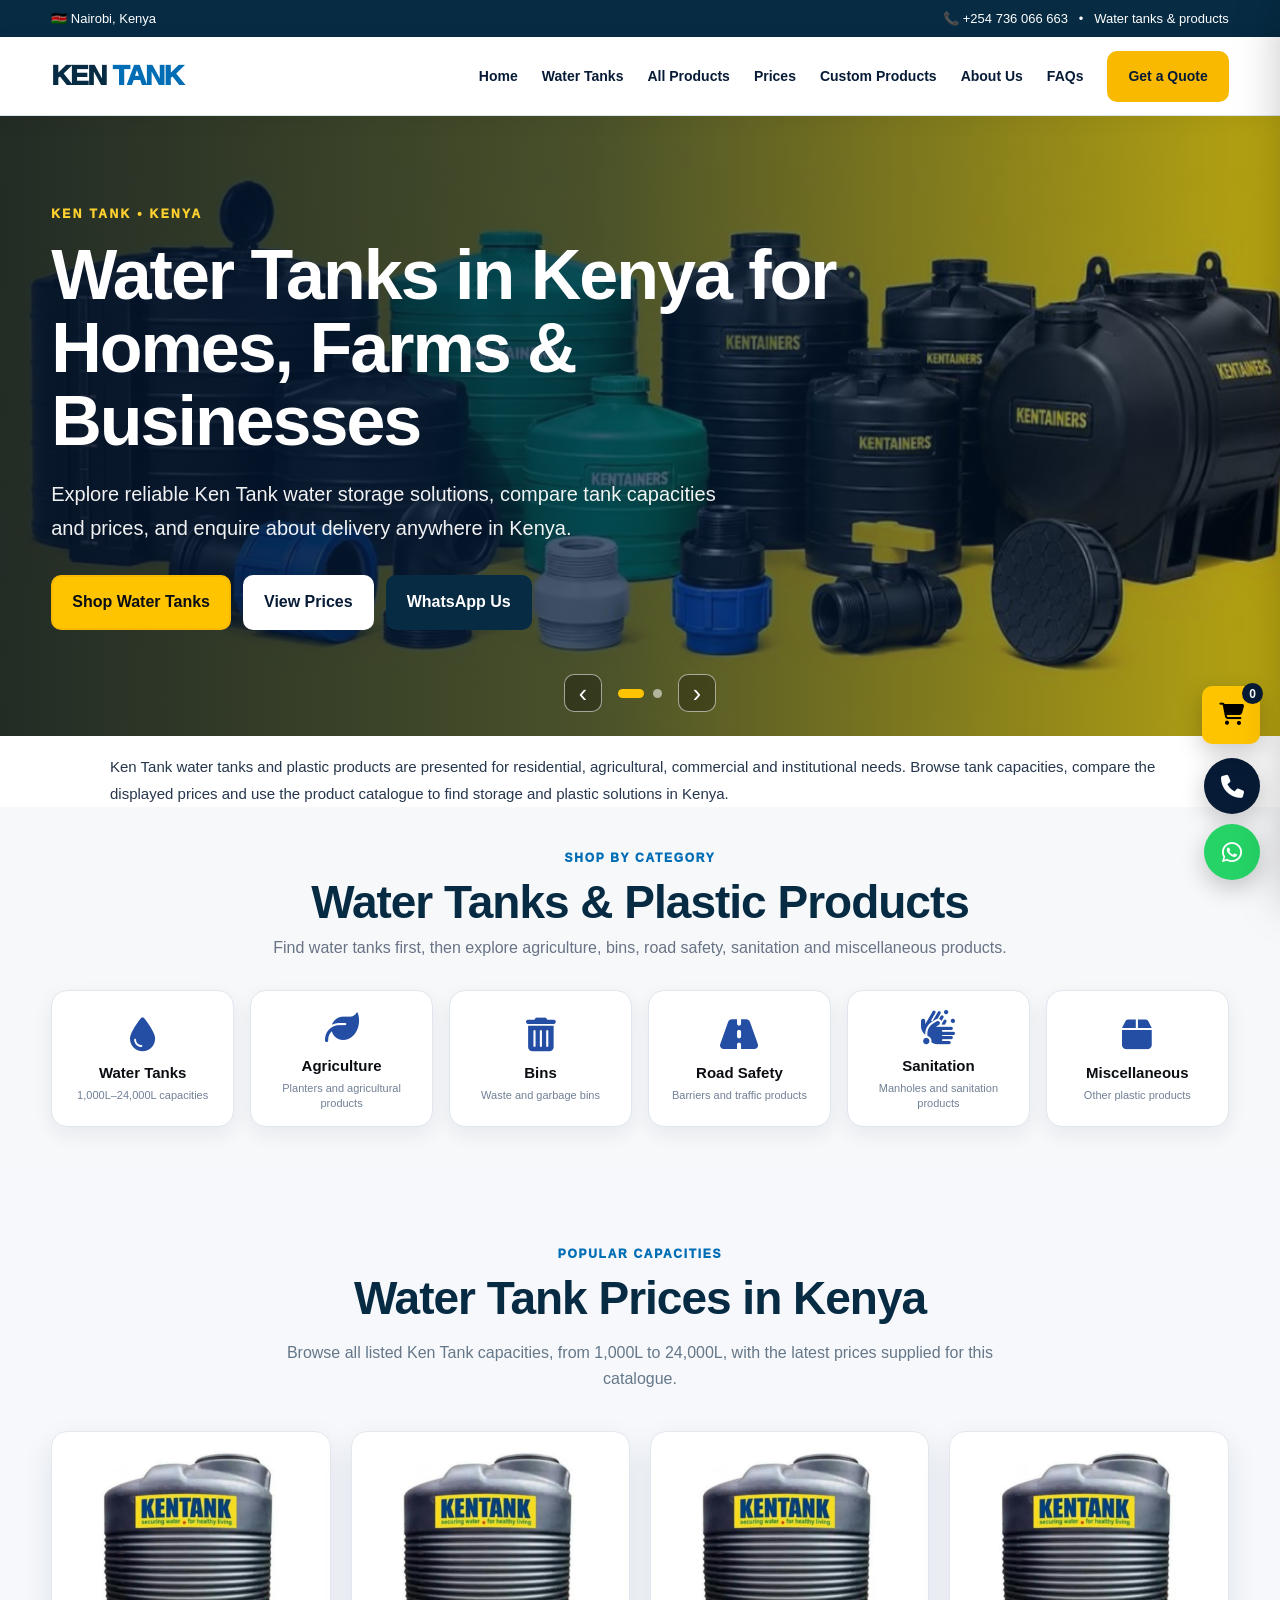
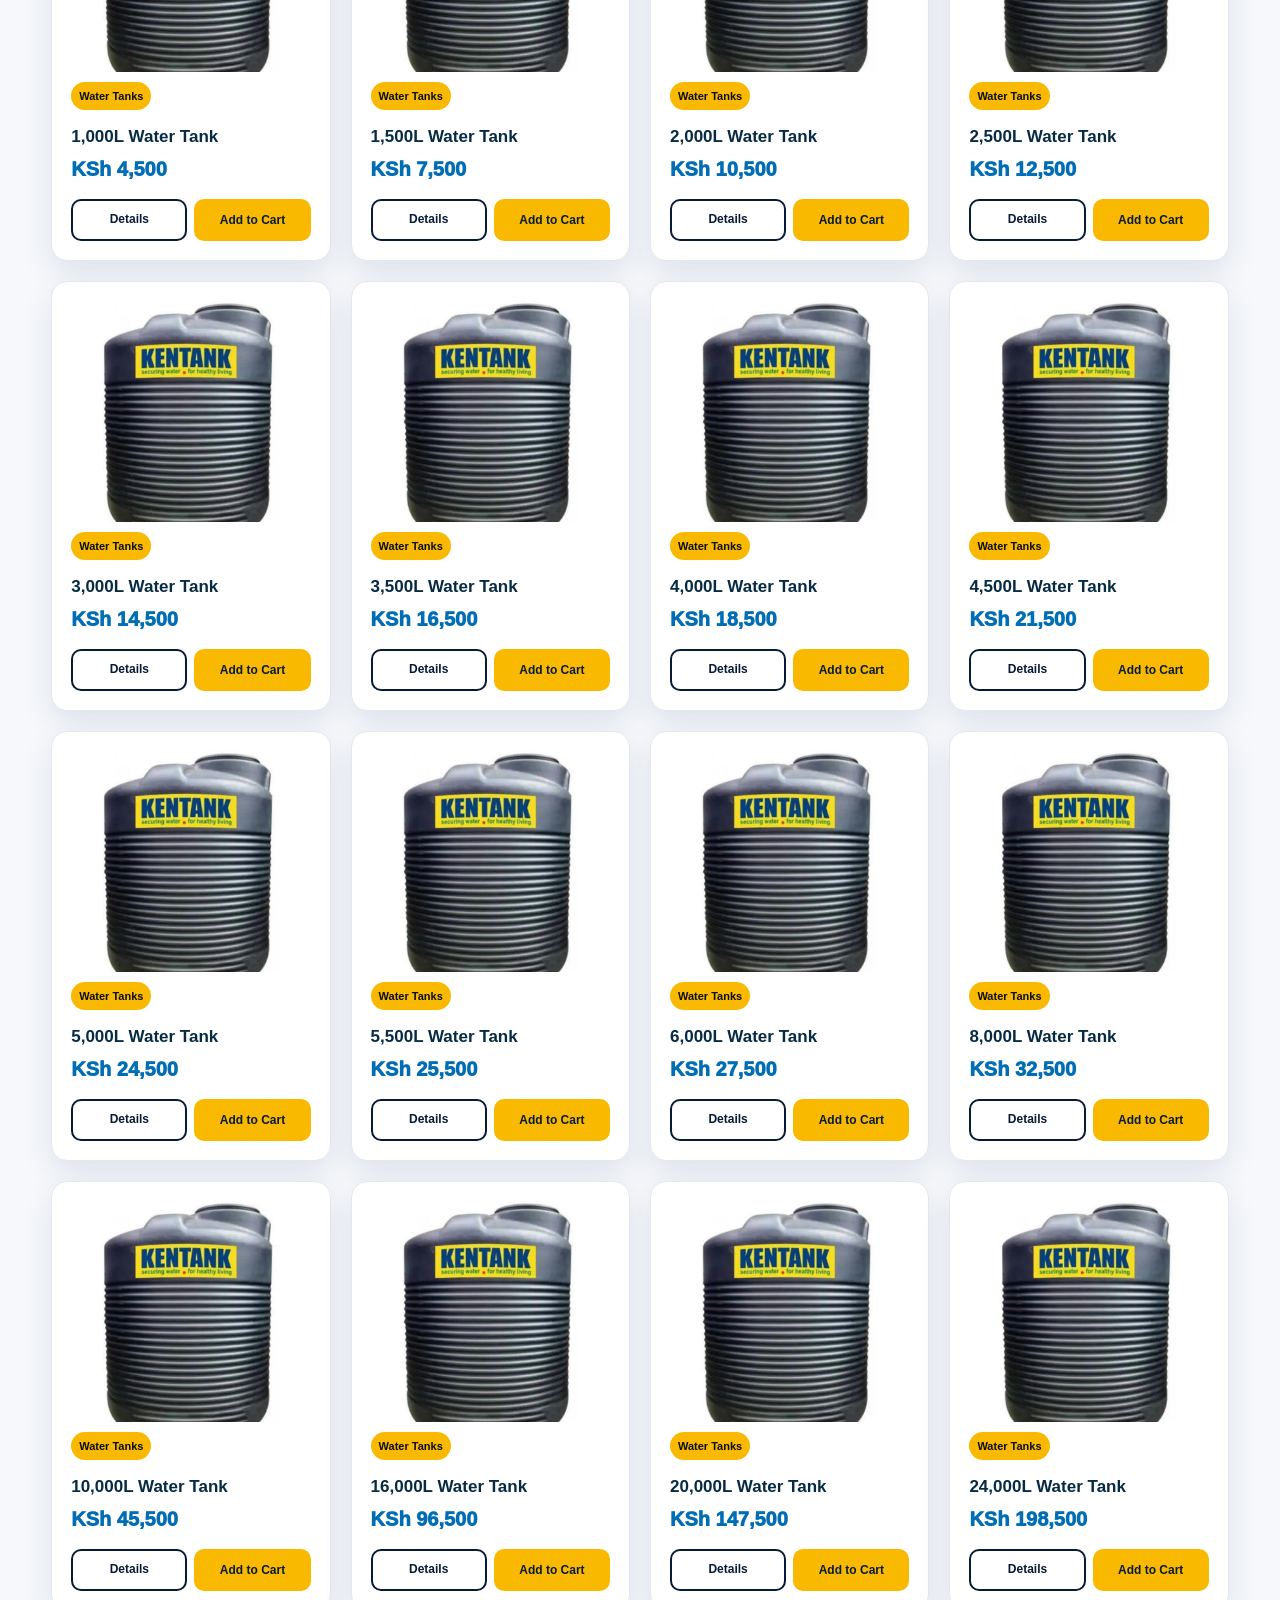
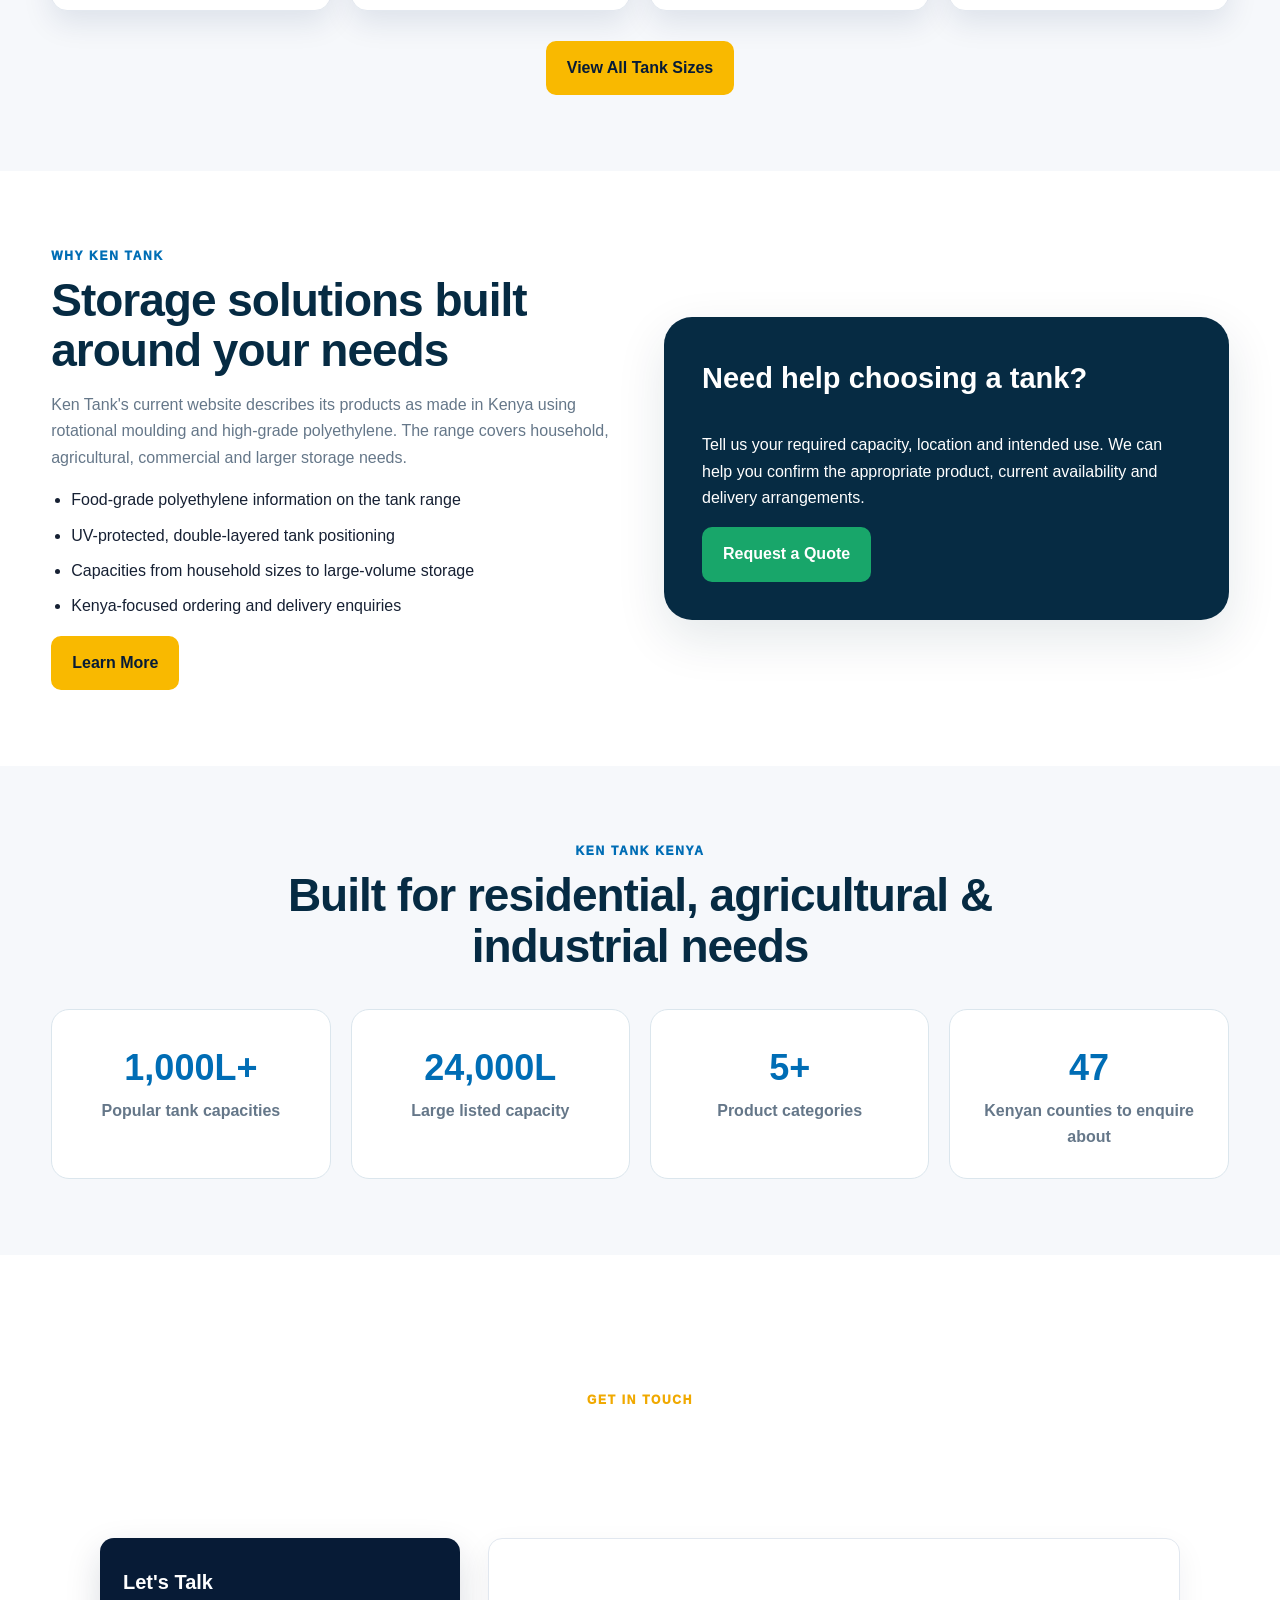
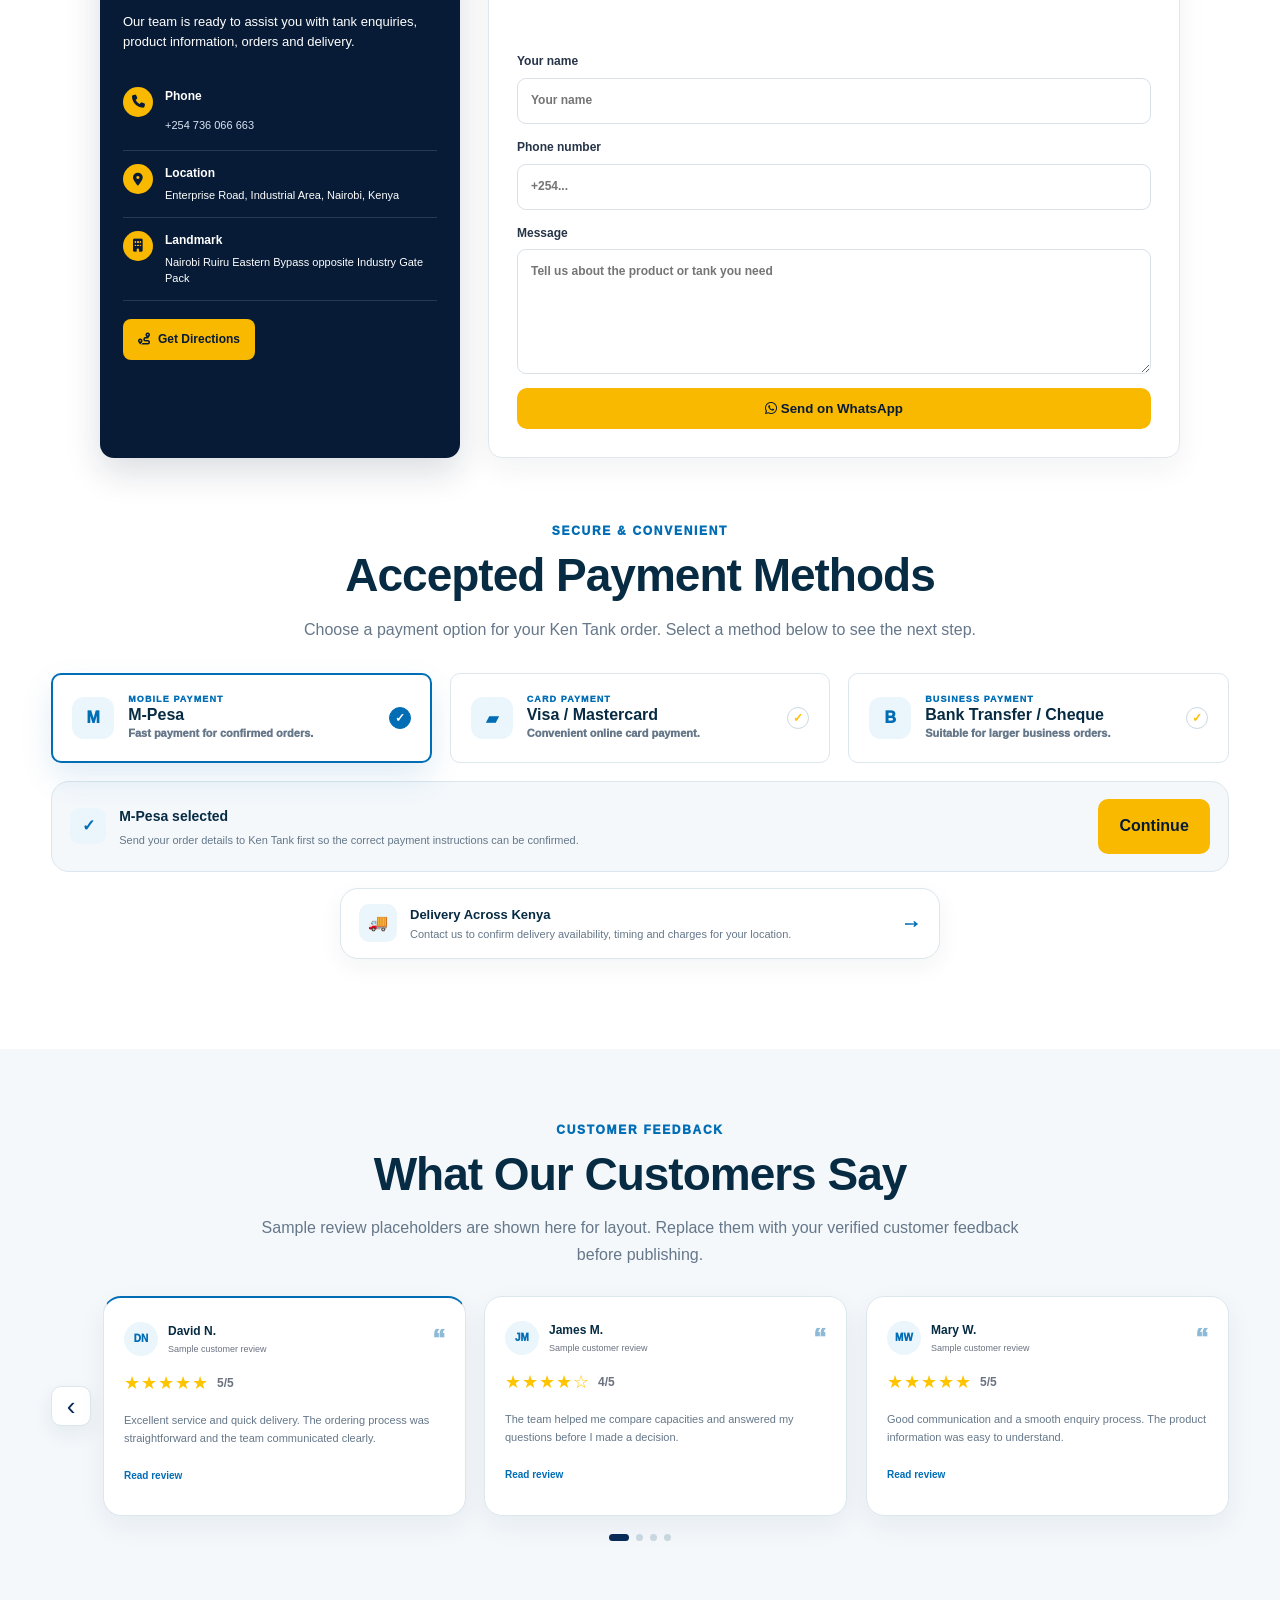
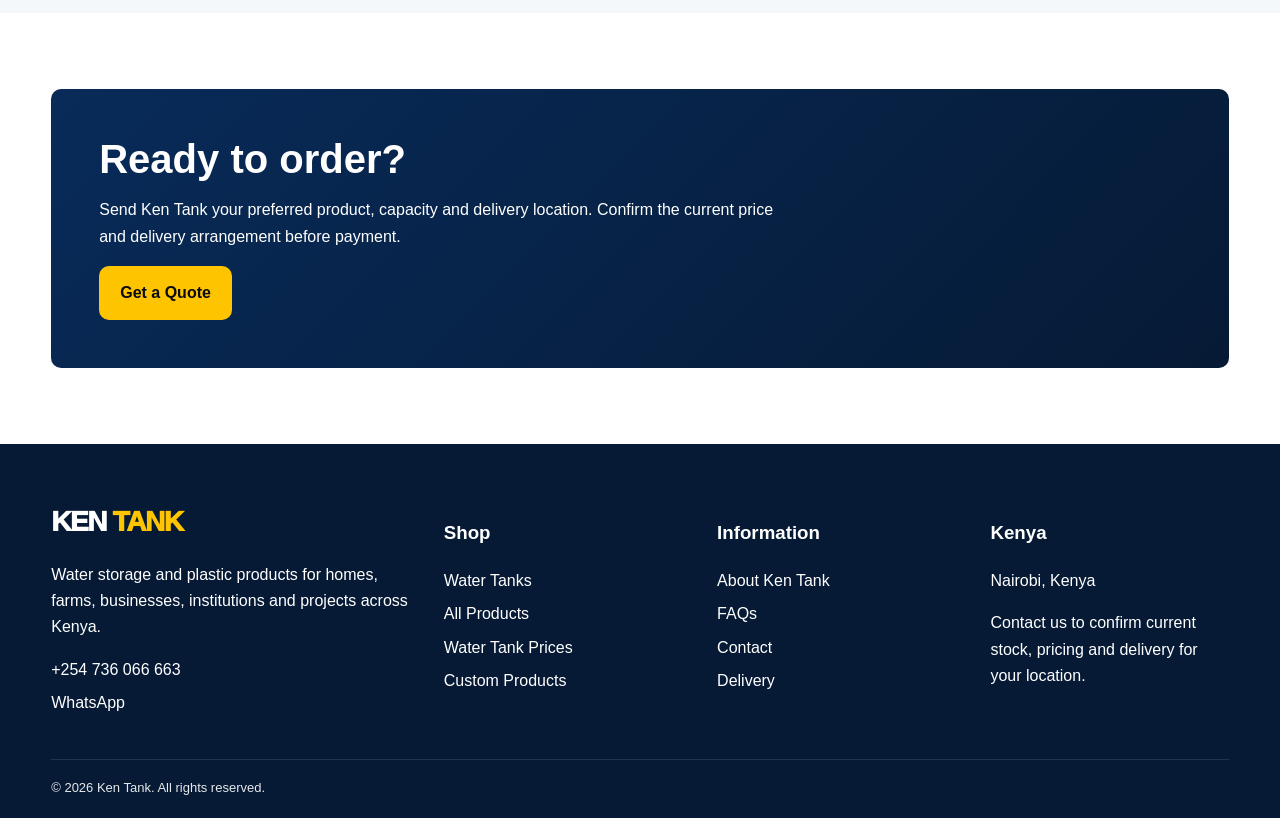
<file: index.html>
<!DOCTYPE html>
<html lang="en-KE"><head><script async src="https://www.googletagmanager.com/gtm.js?id=GTM-NLM4N536"></script>
<script>
  window.dataLayer = window.dataLayer || [];
  function gtag(){dataLayer.push(arguments);}
  gtag('js', new Date());
</script>
</script><link href="https://encrypted-tbn0.gstatic.com/images?q=tbn:ANd9GcQFdVgXdMKjsPIH9-0GgsCh5nNe--PiXD5o9RskSVC5AA&amp;s=10" rel="icon" type="image/jpeg"/>
<meta charset="utf-8"/><meta content="width=device-width,initial-scale=1" name="viewport"/><title>Ken Tank | Water Tanks in Kenya, 1,000L to 24,000L</title><meta content="Explore Ken Tank water tanks in Kenya for homes, farms and businesses. Compare 1,000L to 24,000L capacities, current listed prices and delivery options." name="description"/><meta content="index,follow,max-image-preview:large,max-snippet:-1,max-video-preview:-1" name="robots"/><link href="assets/style.css" rel="stylesheet"/><script defer="" src="assets/script.js"></script><link href="https://cdnjs.cloudflare.com/ajax/libs/font-awesome/6.5.2/css/all.min.css" rel="stylesheet"/>
<meta content="index,follow,max-image-preview:large,max-snippet:-1,max-video-preview:-1" name="googlebot"/><meta content="#082B59" name="theme-color"/><link href="https://kentankkenttainers.com/" rel="canonical"/><meta content="website" property="og:type"/><meta content="Ken Tank" property="og:site_name"/><meta content="Ken Tank | Water Tanks in Kenya, 1,000L to 24,000L" property="og:title"/><meta content="Explore Ken Tank water tanks in Kenya for homes, farms and businesses. Compare 1,000L to 24,000L capacities, current listed prices and delivery options." property="og:description"/><meta content="https://kentankkenttainers.com/" property="og:url"/><meta content="en_KE" property="og:locale"/><meta content="https://kentankkenttainers.com/assets/images/kentank-tank-range.jpg" property="og:image"/><meta content="summary_large_image" name="twitter:card"/><meta content="Ken Tank | Water Tanks in Kenya, 1,000L to 24,000L" name="twitter:title"/><meta content="Explore Ken Tank water tanks in Kenya for homes, farms and businesses. Compare 1,000L to 24,000L capacities, current listed prices and delivery options." name="twitter:description"/><meta content="https://kentankkenttainers.com/assets/images/kentank-tank-range.jpg" name="twitter:image"/><script type="application/ld+json">{"@type":"WebPage","@id":"https://kentankkenttainers.com/#webpage","url":"https://kentankkenttainers.com/","name":"Ken Tank | Water Tanks in Kenya, Prices & Plastic Products","description":"Explore Ken Tank water tanks in Kenya for homes, farms and businesses. Compare 1,000L to 24,000L capacities, current listed prices and delivery options.","inLanguage":"en-KE","breadcrumb":{"@id":"https://kentankkenttainers.com/#breadcrumb"}}</script><script type="application/ld+json">{"@type":"BreadcrumbList","@id":"https://kentankkenttainers.com/#breadcrumb","itemListElement":[{"@type":"ListItem","position":1,"name":"Home","item":"https://kentankkenttainers.com/"}]}</script><script type="application/ld+json">{"@type":"Store","@id":"https://kentankkenttainers.com/#business","name":"Ken Tank","url":"https://kentankkenttainers.com/","description":"Water tanks and plastic products in Kenya for homes, farms, businesses, institutions and projects.","telephone":"+254 736 066 663","priceRange":"KSh","address":{"@type":"PostalAddress","addressLocality":"Nairobi","addressCountry":"KE"},"areaServed":{"@type":"Country","name":"Kenya"},"contactPoint":{"@type":"ContactPoint","telephone":"+254 736 066 663","contactType":"customer service","areaServed":"KE","availableLanguage":["en"]}}</script><script type="application/ld+json">{"@type":"WebSite","@id":"https://kentankkenttainers.com/#website","url":"https://kentankkenttainers.com/","name":"Ken Tank","inLanguage":"en-KE"}</script><meta content="Ken Tank" name="author"/><meta content="strict-origin-when-cross-origin" name="referrer"/><link crossorigin="" href="https://cdnjs.cloudflare.com" rel="preconnect"/>
<script async src="https://www.googletagmanager.com/gtm.js?id=GTM-NLM4N536"></script>
<script>
  window.dataLayer = window.dataLayer || [];
  function gtag(){dataLayer.push(arguments);}
  gtag('js', new Date());
</script>
</script></head><body><div class="top"><div class="container"><span>🇰🇪 Nairobi, Kenya</span><span>📞 +254 736 066 663   •   Water tanks &amp; products</span></div></div>
<nav class="nav"><div class="container navin"><a class="logo" href="index.html">KEN <span>TANK</span></a><div class="links"><a href="index.html">Home</a><a href="water-tanks.html">Water Tanks</a><a href="products.html">All Products</a><a href="prices.html">Prices</a><a href="custom-products.html">Custom Products</a><a href="about.html">About Us</a><a href="faq.html">FAQs</a><a class="btn primary" href="contact.html">Get a Quote</a></div><button aria-label="Open menu" class="menu">☰</button></div></nav>
<section class="kt-hero-carousel" aria-label="Ken Tank water storage solutions" data-carousel>
  <div class="kt-hero-slide is-active" data-slide="0" role="group" aria-roledescription="slide" aria-label="1 of 2"><img class="kt-hero-bg" src="assets/images/kentank-tank-range.jpg" alt="Ken Tank range of plastic water storage tanks and fittings" fetchpriority="high">
    <div class="kt-hero-shade"></div>
    <div class="container kt-hero-content">
      <div class="eyebrow">Ken Tank • Kenya</div>
      <h1>Water Tanks in Kenya for Homes, Farms &amp; Businesses</h1>
      <p>Explore reliable Ken Tank water storage solutions, compare tank capacities and prices, and enquire about delivery anywhere in Kenya.</p>
      <div class="actions"><a class="btn primary" href="water-tanks.html">Shop Water Tanks</a><a class="btn outline" href="prices.html">View Prices</a><a class="btn dark" href="https://wa.me/254736066663?text=Hello%20Ken%20Tank%2C%20I%20need%20a%20water%20tank%20quote." target="_blank" rel="noopener">WhatsApp Us</a></div>
    </div>
  </div>
  <div class="kt-hero-slide" data-slide="1" role="group" aria-roledescription="slide" aria-label="2 of 2" aria-hidden="true"><img class="kt-hero-bg" src="assets/images/kentank-family-water-tank.jpg" alt="Family celebrating reliable water storage with a Ken Tank water tank" loading="eager">
    <div class="kt-hero-shade kt-hero-shade-family"></div>
    <div class="container kt-hero-content">
      <div class="eyebrow">Store water. Secure tomorrow.</div>
      <h2>Dependable Water Storage for Every Kenyan Home</h2>
      <p>Make everyday water storage easier with practical tank sizes for family homes, farms, businesses and institutions. Find the capacity that fits your needs and talk to our team about your order.</p>
      <div class="actions"><a class="btn primary" href="water-tanks.html">Find Your Tank</a><a class="btn outline" href="prices.html">Compare Tank Prices</a><a class="btn dark" href="https://wa.me/254736066663?text=Hello%20Ken%20Tank%2C%20please%20help%20me%20choose%20a%20water%20tank." target="_blank" rel="noopener">Talk to Our Team</a></div>
    </div>
  </div>
  <div class="kt-hero-controls" aria-label="Hero slides">
    <button type="button" class="kt-hero-arrow kt-hero-prev" aria-label="Previous slide">‹</button>
    <div class="kt-hero-dots"><button type="button" class="is-active" aria-label="Show first slide" aria-current="true"></button><button type="button" aria-label="Show second slide"></button></div>
    <button type="button" class="kt-hero-arrow kt-hero-next" aria-label="Next slide">›</button>
  </div>
</section>
<p class="seo-intro">Ken Tank water tanks and plastic products are presented for residential, agricultural, commercial and institutional needs. Browse tank capacities, compare the displayed prices and use the product catalogue to find storage and plastic solutions in Kenya.</p>
<section class="section kt-category-section">
<div class="container">
<div class="head">
<div class="kicker">Shop by category</div>
<h2>Water Tanks &amp; Plastic Products</h2>
<p>Find water tanks first, then explore agriculture, bins, road safety, sanitation and miscellaneous products.</p>
</div>
<div class="kt-category-grid">
<a class="kt-category-card" href="water-tanks.html">
<span class="kt-category-icon"><i class="fa-solid fa-droplet"></i></span>
<strong>Water Tanks</strong><small>1,000L–24,000L capacities</small>
</a>
<a class="kt-category-card" href="products.html#Agriculture">
<span class="kt-category-icon"><i class="fa-solid fa-leaf"></i></span>
<strong>Agriculture</strong><small>Planters and agricultural products</small>
</a>
<a class="kt-category-card" href="products.html#Bins">
<span class="kt-category-icon"><i class="fa-solid fa-trash-can"></i></span>
<strong>Bins</strong><small>Waste and garbage bins</small>
</a>
<a class="kt-category-card" href="products.html#Road-Safety">
<span class="kt-category-icon"><i class="fa-solid fa-road"></i></span>
<strong>Road Safety</strong><small>Barriers and traffic products</small>
</a>
<a class="kt-category-card" href="products.html#Sanitation">
<span class="kt-category-icon"><i class="fa-solid fa-hands-bubbles"></i></span>
<strong>Sanitation</strong><small>Manholes and sanitation products</small>
</a>
<a class="kt-category-card" href="products.html#Miscellaneous">
<span class="kt-category-icon"><i class="fa-solid fa-box"></i></span>
<strong>Miscellaneous</strong><small>Other plastic products</small>
</a>
</div>
</div>
</section>
<section class="section alt"><div class="container"><div class="head"><div class="kicker">Popular capacities</div><h2>Water Tank Prices in Kenya</h2><p>Browse all listed Ken Tank capacities, from 1,000L to 24,000L, with the latest prices supplied for this catalogue.</p></div><div class="grid products"><article class="card"><div class="pic"><img alt="KenTank 1,000 litre black water storage tank" decoding="async" loading="lazy" src="assets/images/kentank-water-tank.jpg"/></div><span class="tag">Water Tanks</span><h3>1,000L Water Tank</h3><div class="price">KSh 4,500</div><div class="actions"><a class="btn outline" href="contact.html">Details</a><button class="btn primary" data-wa="1,000L Water Tank — KSh 4,500">Order</button></div></article><article class="card"><div class="pic"><img alt="KenTank 1,500 litre black water storage tank" decoding="async" loading="lazy" src="assets/images/kentank-water-tank.jpg"/></div><span class="tag">Water Tanks</span><h3>1,500L Water Tank</h3><div class="price">KSh 7,500</div><div class="actions"><a class="btn outline" href="contact.html">Details</a><button class="btn primary" data-wa="1,500L Water Tank — KSh 7,500">Order</button></div></article><article class="card"><div class="pic"><img alt="KenTank 2,000 litre black water storage tank" decoding="async" loading="lazy" src="assets/images/kentank-water-tank.jpg"/></div><span class="tag">Water Tanks</span><h3>2,000L Water Tank</h3><div class="price">KSh 10,500</div><div class="actions"><a class="btn outline" href="contact.html">Details</a><button class="btn primary" data-wa="2,000L Water Tank — KSh 10,500">Order</button></div></article><article class="card"><div class="pic"><img alt="KenTank 2,500 litre black water storage tank" decoding="async" loading="lazy" src="assets/images/kentank-water-tank.jpg"/></div><span class="tag">Water Tanks</span><h3>2,500L Water Tank</h3><div class="price">KSh 12,500</div><div class="actions"><a class="btn outline" href="contact.html">Details</a><button class="btn primary" data-wa="2,500L Water Tank — KSh 12,500">Order</button></div></article><article class="card"><div class="pic"><img alt="KenTank 3,000 litre black water storage tank" decoding="async" loading="lazy" src="assets/images/kentank-water-tank.jpg"/></div><span class="tag">Water Tanks</span><h3>3,000L Water Tank</h3><div class="price">KSh 14,500</div><div class="actions"><a class="btn outline" href="contact.html">Details</a><button class="btn primary" data-wa="3,000L Water Tank — KSh 14,500">Order</button></div></article><article class="card"><div class="pic"><img alt="KenTank 3,500 litre black water storage tank" decoding="async" loading="lazy" src="assets/images/kentank-water-tank.jpg"/></div><span class="tag">Water Tanks</span><h3>3,500L Water Tank</h3><div class="price">KSh 16,500</div><div class="actions"><a class="btn outline" href="contact.html">Details</a><button class="btn primary" data-wa="3,500L Water Tank — KSh 16,500">Order</button></div></article><article class="card"><div class="pic"><img alt="KenTank 4,000 litre black water storage tank" decoding="async" loading="lazy" src="assets/images/kentank-water-tank.jpg"/></div><span class="tag">Water Tanks</span><h3>4,000L Water Tank</h3><div class="price">KSh 18,500</div><div class="actions"><a class="btn outline" href="contact.html">Details</a><button class="btn primary" data-wa="4,000L Water Tank — KSh 18,500">Order</button></div></article><article class="card"><div class="pic"><img alt="KenTank 4,500 litre black water storage tank" decoding="async" loading="lazy" src="assets/images/kentank-water-tank.jpg"/></div><span class="tag">Water Tanks</span><h3>4,500L Water Tank</h3><div class="price">KSh 21,500</div><div class="actions"><a class="btn outline" href="contact.html">Details</a><button class="btn primary" data-wa="4,500L Water Tank — KSh 21,500">Order</button></div></article><article class="card"><div class="pic"><img alt="KenTank 5,000 litre black water storage tank" decoding="async" loading="lazy" src="assets/images/kentank-water-tank.jpg"/></div><span class="tag">Water Tanks</span><h3>5,000L Water Tank</h3><div class="price">KSh 24,500</div><div class="actions"><a class="btn outline" href="contact.html">Details</a><button class="btn primary" data-wa="5,000L Water Tank — KSh 24,500">Order</button></div></article><article class="card"><div class="pic"><img alt="KenTank 5,500 litre black water storage tank" decoding="async" loading="lazy" src="assets/images/kentank-water-tank.jpg"/></div><span class="tag">Water Tanks</span><h3>5,500L Water Tank</h3><div class="price">KSh 25,500</div><div class="actions"><a class="btn outline" href="contact.html">Details</a><button class="btn primary" data-wa="5,500L Water Tank — KSh 25,500">Order</button></div></article><article class="card"><div class="pic"><img alt="KenTank 6,000 litre black water storage tank" decoding="async" loading="lazy" src="assets/images/kentank-water-tank.jpg"/></div><span class="tag">Water Tanks</span><h3>6,000L Water Tank</h3><div class="price">KSh 27,500</div><div class="actions"><a class="btn outline" href="contact.html">Details</a><button class="btn primary" data-wa="6,000L Water Tank — KSh 27,500">Order</button></div></article><article class="card"><div class="pic"><img alt="KenTank 8,000 litre black water storage tank" decoding="async" loading="lazy" src="assets/images/kentank-water-tank.jpg"/></div><span class="tag">Water Tanks</span><h3>8,000L Water Tank</h3><div class="price">KSh 32,500</div><div class="actions"><a class="btn outline" href="contact.html">Details</a><button class="btn primary" data-wa="8,000L Water Tank — KSh 32,500">Order</button></div></article><article class="card"><div class="pic"><img alt="KenTank 10,000 litre black water storage tank" decoding="async" loading="lazy" src="assets/images/kentank-water-tank.jpg"/></div><span class="tag">Water Tanks</span><h3>10,000L Water Tank</h3><div class="price">KSh 45,500</div><div class="actions"><a class="btn outline" href="contact.html">Details</a><button class="btn primary" data-wa="10,000L Water Tank — KSh 45,500">Order</button></div></article><article class="card"><div class="pic"><img alt="KenTank 16,000 litre black water storage tank" decoding="async" loading="lazy" src="assets/images/kentank-water-tank.jpg"/></div><span class="tag">Water Tanks</span><h3>16,000L Water Tank</h3><div class="price">KSh 96,500</div><div class="actions"><a class="btn outline" href="contact.html">Details</a><button class="btn primary" data-wa="16,000L Water Tank — KSh 96,500">Order</button></div></article><article class="card"><div class="pic"><img alt="KenTank 20,000 litre black water storage tank" decoding="async" loading="lazy" src="assets/images/kentank-water-tank.jpg"/></div><span class="tag">Water Tanks</span><h3>20,000L Water Tank</h3><div class="price">KSh 147,500</div><div class="actions"><a class="btn outline" href="contact.html">Details</a><button class="btn primary" data-wa="20,000L Water Tank — KSh 147,500">Order</button></div></article><article class="card"><div class="pic"><img alt="KenTank 24,000 litre black water storage tank" decoding="async" loading="lazy" src="assets/images/kentank-water-tank.jpg"/></div><span class="tag">Water Tanks</span><h3>24,000L Water Tank</h3><div class="price">KSh 198,500</div><div class="actions"><a class="btn outline" href="contact.html">Details</a><button class="btn primary" data-wa="24,000L Water Tank — KSh 198,500">Order</button></div></article></div><div style="text-align:center;margin-top:30px"><a class="btn primary" href="water-tanks.html">View All Tank Sizes</a></div></div></section>
<section class="section"><div class="container"><div class="two"><div class="content"><div class="kicker">Why Ken Tank</div><h2>Storage solutions built around your needs</h2><p>Ken Tank's current website describes its products as made in Kenya using rotational moulding and high-grade polyethylene. The range covers household, agricultural, commercial and larger storage needs.</p><ul><li>Food-grade polyethylene information on the tank range</li><li>UV-protected, double-layered tank positioning</li><li>Capacities from household sizes to large-volume storage</li><li>Kenya-focused ordering and delivery enquiries</li></ul><a class="btn primary" href="about.html">Learn More</a></div><div class="info"><h3>Need help choosing a tank?</h3><p>Tell us your required capacity, location and intended use. We can help you confirm the appropriate product, current availability and delivery arrangements.</p><a class="btn green" href="contact.html">Request a Quote</a></div></div></div></section>
<section class="section alt"><div class="container"><div class="head"><div class="kicker">Ken Tank Kenya</div><h2>Built for residential, agricultural &amp; industrial needs</h2></div><div class="grid stats"><div class="stat"><strong>1,000L+</strong><span>Popular tank capacities</span></div><div class="stat"><strong>24,000L</strong><span>Large listed capacity</span></div><div class="stat"><strong>5+</strong><span>Product categories</span></div><div class="stat"><strong>47</strong><span>Kenyan counties to enquire about</span></div></div></div></section>
<section class="section payment-section" id="payments">
<div class="container">
<div class="head payment-title">
<div class="kicker">Secure &amp; convenient</div>
<h2>Accepted Payment Methods</h2>
<p>Choose a payment option for your Ken Tank order. Select a method below to see the next step.</p>
</div>
<div class="payment-grid" role="list">
<button class="payment-card is-selected" data-payment="M-Pesa" role="listitem" type="button">
<span class="pay-icon">M</span><span class="payment-copy"><small>Mobile payment</small><strong>M-Pesa</strong><em>Fast payment for confirmed orders.</em></span><span class="payment-check">✓</span>
</button>
<button class="payment-card" data-payment="Visa / Mastercard" role="listitem" type="button">
<span class="pay-icon">▰</span><span class="payment-copy"><small>Card payment</small><strong>Visa / Mastercard</strong><em>Convenient online card payment.</em></span><span class="payment-check">✓</span>
</button>
<button class="payment-card" data-payment="Bank Transfer / Cheque" role="listitem" type="button">
<span class="pay-icon">B</span><span class="payment-copy"><small>Business payment</small><strong>Bank Transfer / Cheque</strong><em>Suitable for larger business orders.</em></span><span class="payment-check">✓</span>
</button>
</div>
<div aria-live="polite" class="payment-detail">
<div class="detail-icon">✓</div>
<div><strong id="payment-selected">M-Pesa selected</strong><p id="payment-message">Send your order details to Ken Tank first so the correct payment instructions can be confirmed.</p></div>
<a class="btn primary" href="https://wa.me/254736066663?text=Hello%20Ken%20Tank%2C%20I%20want%20to%20place%20an%20order%20and%20pay%20via%20M-Pesa." id="payment-continue" target="_blank">Continue</a>
</div>
<a class="delivery-box" href="contact.html">
<span class="delivery-icon">🚚</span><span><strong>Delivery Across Kenya</strong><small>Contact us to confirm delivery availability, timing and charges for your location.</small></span><span class="delivery-arrow">→</span>
</a>
</div>
</section>
<section class="section testimonials-section" id="testimonials">
<div class="container">
<div class="head"><div class="kicker">Customer feedback</div><h2>What Our Customers Say</h2><p>Sample review placeholders are shown here for layout. Replace them with your verified customer feedback before publishing.</p></div>
<div class="testimonial-shell">
<button aria-label="Previous testimonial" class="review-nav prev" type="button">‹</button>
<div class="testimonials-grid" id="testimonial-track">
<article class="testimonial featured-test"><div class="customer"><div class="avatar">DN</div><div><strong>David N.</strong><small>Sample customer review</small></div><span class="quote">“</span></div><div aria-label="5 out of 5 stars" class="stars">★★★★★<span class="rating-label">5/5</span></div><p>Excellent service and quick delivery. The ordering process was straightforward and the team communicated clearly.</p><button class="review-more" type="button">Read review</button></article>
<article class="testimonial"><div class="customer"><div class="avatar">JM</div><div><strong>James M.</strong><small>Sample customer review</small></div><span class="quote">“</span></div><div aria-label="4 out of 5 stars" class="stars">★★★★☆<span class="rating-label">4/5</span></div><p>The team helped me compare capacities and answered my questions before I made a decision.</p><button class="review-more" type="button">Read review</button></article>
<article class="testimonial"><div class="customer"><div class="avatar">MW</div><div><strong>Mary W.</strong><small>Sample customer review</small></div><span class="quote">“</span></div><div aria-label="5 out of 5 stars" class="stars">★★★★★<span class="rating-label">5/5</span></div><p>Good communication and a smooth enquiry process. The product information was easy to understand.</p><button class="review-more" type="button">Read review</button></article>
<article class="testimonial"><div class="customer"><div class="avatar">PO</div><div><strong>Peter O.</strong><small>Sample customer review</small></div><span class="quote">“</span></div><div aria-label="4 out of 5 stars" class="stars">★★★★☆<span class="rating-label">4/5</span></div><p>I received useful guidance on choosing a tank for our home and the team was responsive to my questions.</p><button class="review-more" type="button">Read review</button></article>
<article class="testimonial"><div class="customer"><div class="avatar">AW</div><div><strong>Ann W.</strong><small>Sample customer review</small></div><span class="quote">“</span></div><div aria-label="5 out of 5 stars" class="stars">★★★★★<span class="rating-label">5/5</span></div><p>The enquiry was handled promptly and the available options were explained clearly.</p><button class="review-more" type="button">Read review</button></article>
<article class="testimonial"><div class="customer"><div class="avatar">RK</div><div><strong>Robert K.</strong><small>Sample customer review</small></div><span class="quote">“</span></div><div aria-label="3 out of 5 stars" class="stars">★★★☆☆<span class="rating-label">3/5</span></div><p>The ordering process was simple and the team provided the information I needed.</p><button class="review-more" type="button">Read review</button></article>
<article class="testimonial"><div class="customer"><div class="avatar">JM</div><div><strong>Jane M.</strong><small>Sample customer review</small></div><span class="quote">“</span></div><div aria-label="5 out of 5 stars" class="stars">★★★★★<span class="rating-label">5/5</span></div><p>Clear product information and friendly communication from the team. I appreciated the quick response.</p><button class="review-more" type="button">Read review</button></article>
<article class="testimonial"><div class="customer"><div class="avatar">SO</div><div><strong>Samuel O.</strong><small>Sample customer review</small></div><span class="quote">“</span></div><div aria-label="4 out of 5 stars" class="stars">★★★★☆<span class="rating-label">4/5</span></div><p>I needed a larger capacity for a project and the team helped me understand the available options.</p><button class="review-more" type="button">Read review</button></article>
<article class="testimonial"><div class="customer"><div class="avatar">GK</div><div><strong>Grace K.</strong><small>Sample customer review</small></div><span class="quote">“</span></div><div aria-label="5 out of 5 stars" class="stars">★★★★★<span class="rating-label">5/5</span></div><p>Professional communication and a clean ordering experience. I would contact the team again for future requirements.</p><button class="review-more" type="button">Read review</button></article>
<article class="testimonial"><div class="customer"><div class="avatar">MO</div><div><strong>Michael O.</strong><small>Sample customer review</small></div><span class="quote">“</span></div><div aria-label="4 out of 5 stars" class="stars">★★★★☆<span class="rating-label">4/5</span></div><p>The team was helpful when I asked about capacity and delivery arrangements.</p><button class="review-more" type="button">Read review</button></article>
<article class="testimonial"><div class="customer"><div class="avatar">LW</div><div><strong>Lucy W.</strong><small>Sample customer review</small></div><span class="quote">“</span></div><div aria-label="5 out of 5 stars" class="stars">★★★★★<span class="rating-label">5/5</span></div><p>Good customer service and clear information about the products I was interested in.</p><button class="review-more" type="button">Read review</button></article>
<article class="testimonial"><div class="customer"><div class="avatar">EO</div><div><strong>Eric O.</strong><small>Sample customer review</small></div><span class="quote">“</span></div><div aria-label="3 out of 5 stars" class="stars">★★★☆☆<span class="rating-label">3/5</span></div><p>The enquiry process was easy and I got answers to the questions I had about the products.</p><button class="review-more" type="button">Read review</button></article>
</div> </div>
<div aria-label="Testimonial navigation" class="review-dots"></div>
</div>
</section>
<section class="section"><div class="container"><div class="cta"><h2>Ready to order?</h2><p>Send Ken Tank your preferred product, capacity and delivery location. Confirm the current price and delivery arrangement before payment.</p><a class="btn primary" href="contact.html" style="background:#fff;color:#006db5">Get a Quote</a></div></div></section>
<footer class="footer"><div class="container footer-grid"><div><div class="logo" style="color:#fff">KEN <span>TANK</span></div><p>Water storage and plastic products for homes, farms, businesses, institutions and projects across Kenya.</p><a href="tel:+254736066663">+254 736 066 663</a><a href="https://wa.me/254736066663">WhatsApp</a></div><div><h3>Shop</h3><a href="water-tanks.html">Water Tanks</a><a href="products.html">All Products</a><a href="prices.html">Water Tank Prices</a><a href="custom-products.html">Custom Products</a></div><div><h3>Information</h3><a href="about.html">About Ken Tank</a><a href="faq.html">FAQs</a><a href="contact.html">Contact</a><a href="contact.html">Delivery</a></div><div><h3>Kenya</h3><p>Nairobi, Kenya</p><p>Contact us to confirm current stock, pricing and delivery for your location.</p></div></div><div class="container copy">© <span class="year"></span> Ken Tank. All rights reserved.</div></footer>
<script>
(function(){
  "use strict";
  const CART_KEY="kentank_cart_v6";
  const WA="254736066663";
  const mapsUrl="https://maps.app.goo.gl/xAWn5jGptsuRtfL76?g_st=ac";
function getCart(){try{return JSON.parse(localStorage.getItem(CART_KEY)||"[]")}catch(e){return[]}}
  function save(c){localStorage.setItem(CART_KEY,JSON.stringify(c));renderCart()}
  function money(v){
    const n=parseFloat(String(v||"").replace(/[^0-9.]/g,""));
    return isNaN(n) ? "" : "KSh "+n.toLocaleString("en-KE");
  }
  function productFrom(el){
    const card=el.closest(".product-card,.product,.product-item,.card,[data-product]");
    if(!card)return null;
    const name=(card.querySelector("h2,h3,h4,.product-title,.title,.name")||{}).textContent?.trim()||"Product";
    const priceEl=card.querySelector(".price,[class*='price']");
    const price=priceEl?.textContent?.trim()||"Price on request";
    const img=card.querySelector("img")?.getAttribute("src")||"";
    const desc=(card.querySelector("p,.description,.product-description")||{}).textContent?.trim()||"";
    return {id:(name+"|"+price).toLowerCase(),name,price,img,desc,qty:1};
  }
  function addProduct(p){
    const c=getCart(), old=c.find(x=>x.id===p.id);
    if(old) old.qty++;
    else c.push(p);
    save(c); showAdded(p);
  }
  function showAdded(p){
    const old=document.querySelector('.kt-add-confirm');
    if(old) old.remove();
    const cards=[...document.querySelectorAll('.product-card,.product,.product-item,.card,[data-product]')];
    const card=cards.find(c=>(c.textContent||'').includes(p.name));
    if(card){
      const note=document.createElement('div'); note.className='kt-add-confirm';
      note.textContent='✓ Added to cart'; card.appendChild(note);
      setTimeout(()=>note.remove(),2200);
    }
  }

  function renderCart(){
    const c=getCart(), count=c.reduce((s,x)=>s+x.qty,0);
    document.querySelectorAll("#kt-cart-count").forEach(el=>el.textContent=count);
    const totalCount=document.getElementById("kt-cart-total-count"); if(totalCount)totalCount.textContent=count;
    const box=document.getElementById("kt-cart-items"); if(!box)return;
    if(!c.length){box.innerHTML='<div class="kt-cart-empty">Your cart is empty.<br>Select products to continue.</div>';return}
    box.innerHTML=c.map((x,i)=>`
      <div class="kt-cart-item">
        <div>${x.img?`<img src="${x.img}" alt="">`:`<div class="kt-cart-placeholder"></div>`}</div>
        <div><strong>${esc(x.name)}</strong><small>${esc(x.price)}</small>
          <div class="kt-qty"><button onclick="KT.qty(${i},-1)">−</button><b>${x.qty}</b><button onclick="KT.qty(${i},1)">+</button>
          <button class="kt-remove" onclick="KT.remove(${i})">Remove</button></div>
        </div>
        <b>${x.qty>1?x.qty+"×":""}</b>
      </div>`).join("");
  }
  function esc(s){return String(s||"").replace(/[&<>"']/g,m=>({"&":"&amp;","<":"&lt;",">":"&gt;",'"':"&quot;","'":"&#39;"}[m]))}
  function openCart(){document.getElementById("kt-cart")?.classList.add("open");document.getElementById("kt-cart-overlay")?.classList.add("open");renderCart()}
  function closeCart(){document.getElementById("kt-cart")?.classList.remove("open");document.getElementById("kt-cart-overlay")?.classList.remove("open")}
  function details(p){
    const ov=document.getElementById("kt-details-overlay"), box=document.getElementById("kt-details-content");
    if(!ov||!box)return;
    box.innerHTML=`<div class="kt-details-top"><div>${p.img?`<img src="${p.img}" alt="${esc(p.name)}">`:`<div class="kt-details-placeholder"></div>`}</div>
      <div class="kt-details-body"><h2>${esc(p.name)}</h2><h3>${esc(p.price)}</h3><p>${esc(p.desc||"Contact us for product specifications, available capacities and current stock.")}</p>
      <button class="kt-checkout" onclick='KT.add(${JSON.stringify(p).replace(/'/g,"&#39;")})'>Add to Cart</button></div></div>`;
    ov.classList.add("open");
  }
  function checkout(){
    const c=getCart(); if(!c.length){alert("Your cart is empty.");return}
    let msg="Hello KenTank, I would like to enquire/order the following products:%0A%0A";
    c.forEach((x,i)=>{msg+=`${i+1}. ${x.name} — ${x.price} — Qty: ${x.qty}%0A`});
    msg+="%0APlease confirm availability, total price and delivery details.";
    window.open("https://wa.me/"+WA+"?text="+msg,"_blank");
  }
  function sendContact(form){
    const fd=new FormData(form);
    const name=fd.get("name"), phone=fd.get("phone"), message=fd.get("message");
    const text=`Hello KenTank,%0A%0AName: ${encodeURIComponent(name)}%0APhone: ${encodeURIComponent(phone)}%0AEnquiry: ${encodeURIComponent(message)}`;
    window.open("https://wa.me/"+WA+"?text="+text,"_blank");
  }
  window.KT={sendContact,add:addProduct,qty:(i,d)=>{let c=getCart();c[i].qty=Math.max(1,c[i].qty+d);save(c)},remove:(i)=>{let c=getCart();c.splice(i,1);save(c)},details,openCart,closeCart,checkout};

  function buildUI(){
    if(document.getElementById("kt-cart")){renderCart();return}
    document.body.insertAdjacentHTML("beforeend",`
      <div id="kt-cart-overlay" onclick="KT.closeCart()"></div>
      <aside id="kt-cart" aria-label="Shopping cart">
        <div class="kt-cart-head"><h3>Your Cart</h3><button class="kt-cart-close" onclick="KT.closeCart()">×</button></div>
        <div id="kt-cart-items"></div>
        <div class="kt-cart-foot"><div class="kt-cart-total"><span>Selected Items</span><span id="kt-cart-total-count">0</span></div>
        <button class="kt-checkout" onclick="KT.checkout()">Continue on WhatsApp</button></div>
      </aside>
      <button id="kt-cart-button" onclick="KT.openCart()" aria-label="Open shopping cart" title="Open shopping cart"><i class="fa-solid fa-cart-shopping"></i><span id="kt-cart-count">0</span></button>
      <div class="kt-floating-actions" aria-label="Quick contact">
        <a class="kt-float-btn kt-float-call" href="tel:+254736066663" aria-label="Call Ken Tank" title="Call Ken Tank"><i class="fa-solid fa-phone"></i></a>
        <a class="kt-float-btn kt-float-wa" href="https://wa.me/254736066663" target="_blank" rel="noopener" aria-label="Chat with Ken Tank on WhatsApp" title="WhatsApp Ken Tank"><i class="fa-brands fa-whatsapp"></i></a>
      </div>
      <div id="kt-details-overlay" onclick="if(event.target===this)this.classList.remove('open')">
        <div id="kt-details-modal"><button class="kt-details-close" onclick="this.closest('#kt-details-overlay').classList.remove('open')">×</button><div id="kt-details-content"></div></div>
      </div>`);
    renderCart();
  }

  function enhanceCards(){
    document.querySelectorAll(".product-card,.product,.product-item,.card,[data-product]").forEach(card=>{
      const txt=(card.textContent||"").toLowerCase();
      if(!txt.trim() || card.closest("#kt-cart"))return;
      const buttons=[...card.querySelectorAll("a,button")];
      buttons.forEach(b=>{
        const t=(b.textContent||"").trim().toLowerCase();
        if(/order now|order|buy now/.test(t) && !/details/.test(t)){
          const fresh=b.cloneNode(true);
          fresh.removeAttribute('data-wa');
          fresh.textContent="Add to Cart";
          fresh.type="button";
          fresh.onclick=(e)=>{e.preventDefault();e.stopPropagation();const p=productFrom(fresh);if(p)addProduct(p)};
          b.replaceWith(fresh);
        } else if(/details|view product|view details/.test(t)){
          b.onclick=(e)=>{e.preventDefault();const p=productFrom(b);if(p)details(p)};
        }
      });
    });
  }

  function insertLetsTalk(){
    if(document.getElementById("lets-talk"))return;
    const sec=document.createElement("section");sec.id="lets-talk";
    sec.innerHTML=`<div class="container">
      <div class="kt-lets-head"><div class="kicker">Get in touch</div><h2>Let's Talk</h2>
      <p>Our team is ready to assist you with tank enquiries, product information, orders and delivery.</p></div>
      <div class="kt-lets-layout">
        <div class="kt-lets-card">
          <h3>Let's Talk</h3>
          <p>Our team is ready to assist you with tank enquiries, product information, orders and delivery.</p>
          <div class="kt-contact-row"><span><i class="fa-solid fa-phone"></i></span><div><strong>Phone</strong><a href="tel:+254736066663">+254 736 066 663</a></div></div>
          <div class="kt-contact-row"><span><i class="fa-solid fa-location-dot"></i></span><div><strong>Location</strong><p>Enterprise Road, Industrial Area, Nairobi, Kenya</p></div></div>
          <div class="kt-contact-row"><span><i class="fa-solid fa-building"></i></span><div><strong>Landmark</strong><p>Nairobi Ruiru Eastern Bypass opposite Industry Gate Pack</p></div></div>
          <a class="kt-directions" href="https://maps.app.goo.gl/xAWn5jGptsuRtfL76?g_st=ac" target="_blank" rel="noopener"><i class="fa-solid fa-route"></i> Get Directions</a>
        </div>
        <div class="kt-lets-form">
          <h3>Send us a message</h3>
          <p>Tell us what you need and we’ll get back to you.</p>
          <form onsubmit="event.preventDefault();KT.sendContact(this)">
            <label>Your name<input name="name" required placeholder="Your name"></label>
            <label>Phone number<input name="phone" required placeholder="+254..."></label>
            <label>Message<textarea name="message" rows="5" required placeholder="Tell us about the product or tank you need"></textarea></label>
            <button class="kt-send" type="submit"><i class="fa-brands fa-whatsapp"></i> Send on WhatsApp</button>
          </form>
        </div>
      </div>
    </div>`;
    const pay=[...document.querySelectorAll("h2,h3,h4")].find(x=>/accepted payment|payment methods|payment/i.test(x.textContent||""));
    if(pay){let container=pay.closest("section,div");(container?.parentElement||document.body).insertBefore(sec,container)}
    else document.body.appendChild(sec);
  }

  document.addEventListener("DOMContentLoaded",()=>{buildUI();enhanceCards();insertLetsTalk()});
})();
</script>
</body></html>
</file>
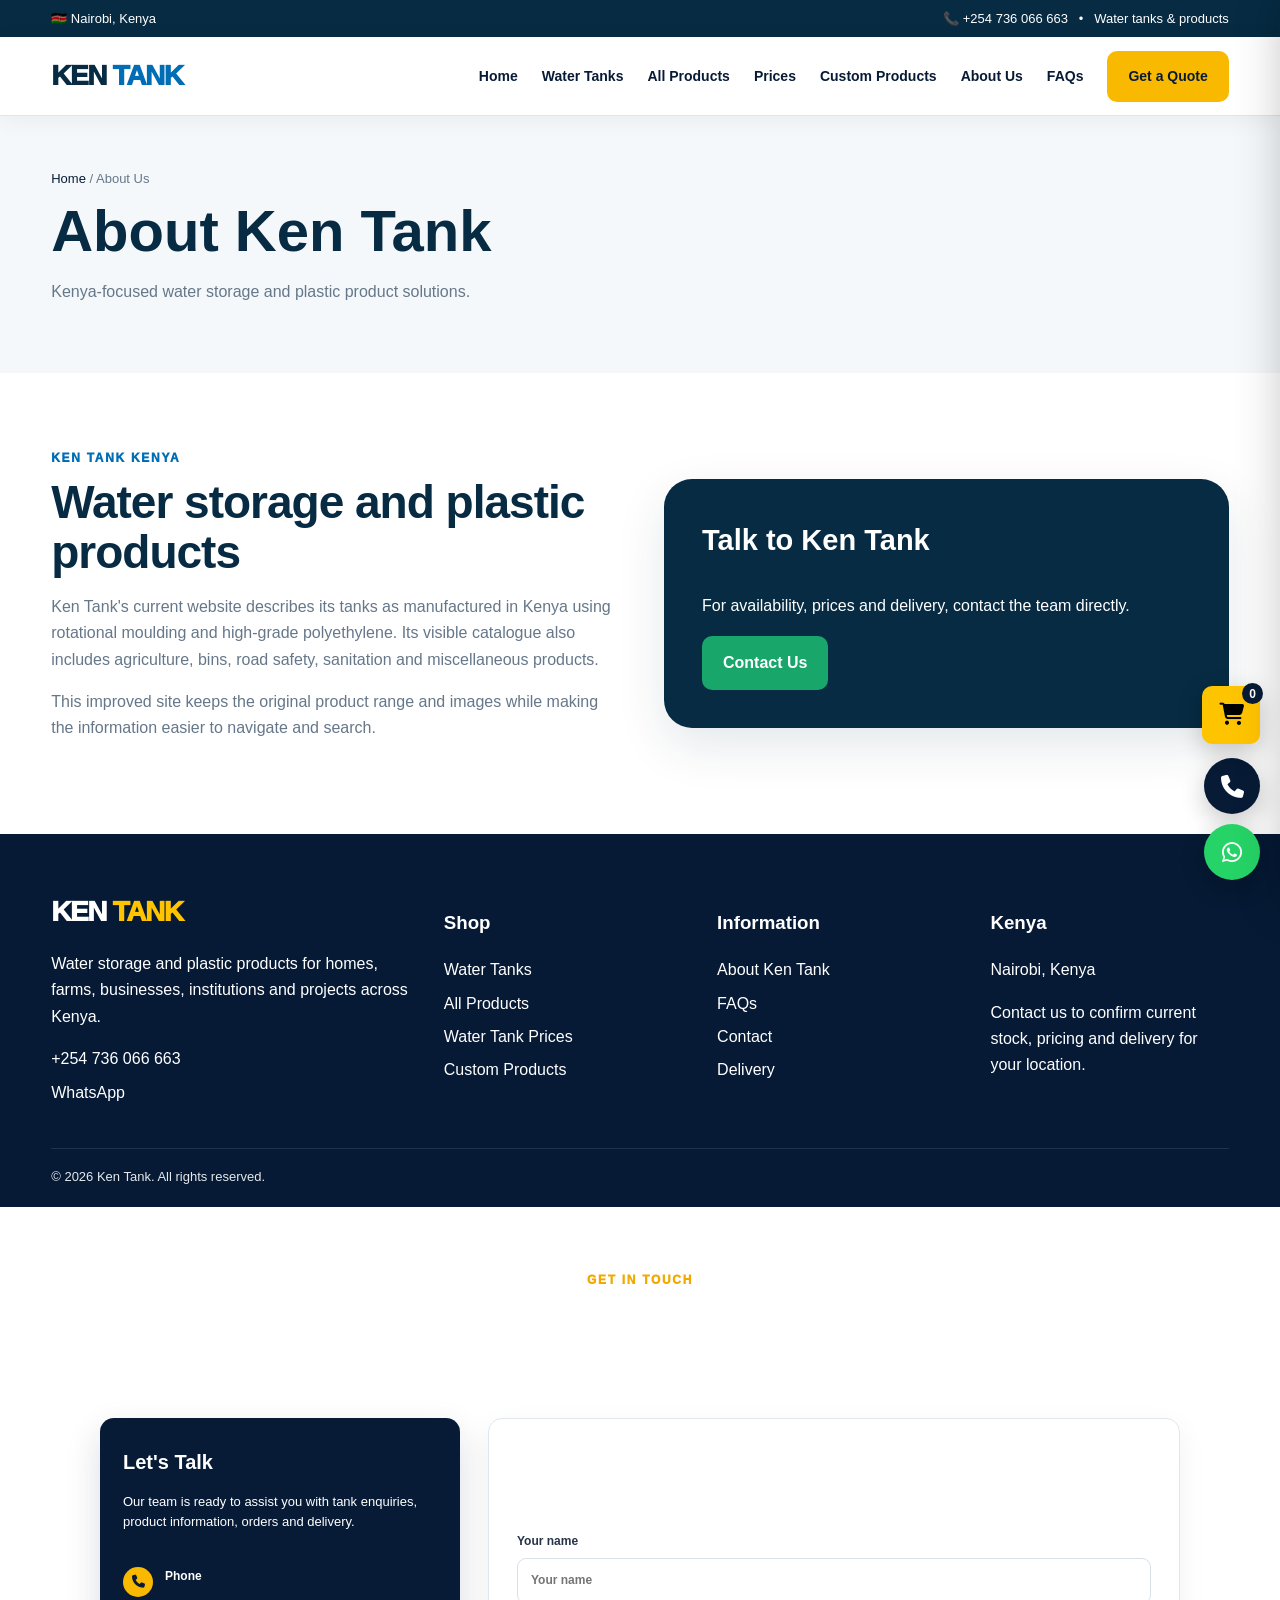
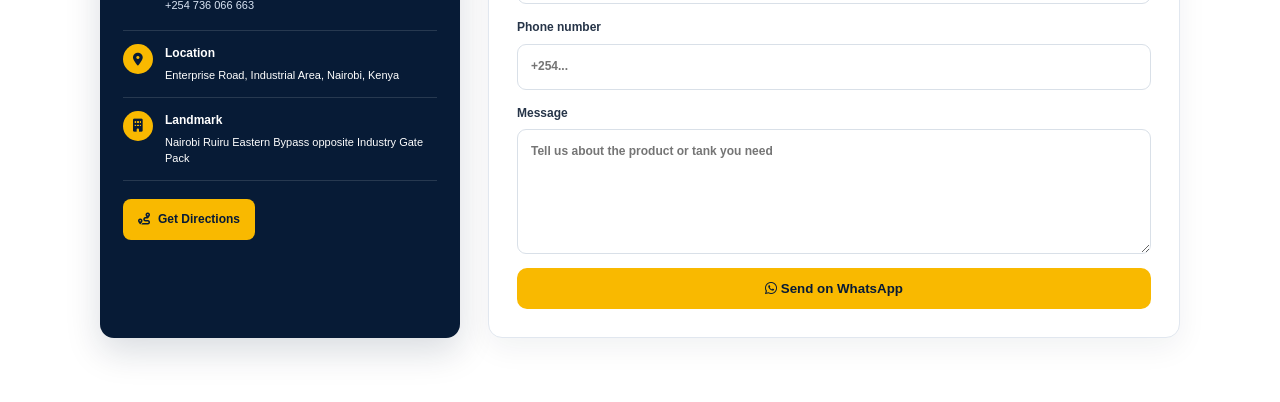
<file: about.html>
<!DOCTYPE html>
<html lang="en-KE"><head><link rel="icon" type="image/jpeg" href="https://encrypted-tbn0.gstatic.com/images?q=tbn:ANd9GcQFdVgXdMKjsPIH9-0GgsCh5nNe--PiXD5o9RskSVC5AA&s=10"/>
<meta charset="utf-8"/><meta content="width=device-width,initial-scale=1" name="viewport"/><title>About Ken Tank | Water Storage & Plastic Products in Kenya</title><meta content="Learn about Ken Tank and its water storage and plastic product range serving homes, farms, businesses, institutions and projects in Kenya." name="description"/><meta content="index,follow,max-image-preview:large,max-snippet:-1,max-video-preview:-1" name="robots"/><link href="assets/style.css" rel="stylesheet"/><script defer="" src="assets/script.js"></script><link href="https://cdnjs.cloudflare.com/ajax/libs/font-awesome/6.5.2/css/all.min.css" rel="stylesheet"/>
<meta content="index,follow,max-image-preview:large,max-snippet:-1,max-video-preview:-1" name="googlebot"/><meta content="#082B59" name="theme-color"/><link href="https://kentankkenttainers.com/about.html" rel="canonical"/><meta content="website" property="og:type"/><meta content="Ken Tank" property="og:site_name"/><meta content="About Ken Tank | Water Storage & Plastic Products in Kenya" property="og:title"/><meta content="Learn about Ken Tank and its water storage and plastic product range serving homes, farms, businesses, institutions and projects in Kenya." property="og:description"/><meta content="https://kentankkenttainers.com/about.html" property="og:url"/><meta content="en_KE" property="og:locale"/><meta content="summary_large_image" name="twitter:card"/><meta content="About Ken Tank | Water Storage & Plastic Products in Kenya" name="twitter:title"/><meta content="Learn about Ken Tank and its water storage and plastic product range serving homes, farms, businesses, institutions and projects in Kenya." name="twitter:description"/><script type="application/ld+json">{"@type":"WebPage","@id":"https://kentankkenttainers.com/about.html#webpage","url":"https://kentankkenttainers.com/about.html","name":"About Ken Tank Kenya | Water Storage & Plastic Products","description":"Learn about Ken Tank Kenya and its water storage and plastic product range for homes, farms, businesses, institutions and projects. Explore products, prices and contact options.","inLanguage":"en-KE","breadcrumb":{"@id":"https://kentankkenttainers.com/about.html#breadcrumb"}}</script><script type="application/ld+json">{"@type":"BreadcrumbList","@id":"https://kentankkenttainers.com/about.html#breadcrumb","itemListElement":[{"@type":"ListItem","position":1,"name":"Home","item":"https://kentankkenttainers.com/"},{"@type":"ListItem","position":2,"name":"About Us","item":"https://kentankkenttainers.com/about.html"}]}</script><meta content="Ken Tank" name="author"/><meta content="strict-origin-when-cross-origin" name="referrer"/><link href="https://cdnjs.cloudflare.com" rel="preconnect" crossorigin/>
</head><body><div class="top"><div class="container"><span>🇰🇪 Nairobi, Kenya</span><span>📞 +254 736 066 663   •   Water tanks &amp; products</span></div></div>
<nav class="nav"><div class="container navin"><a class="logo" href="index.html">KEN <span>TANK</span></a><div class="links"><a href="index.html">Home</a><a href="water-tanks.html">Water Tanks</a><a href="products.html">All Products</a><a href="prices.html">Prices</a><a href="custom-products.html">Custom Products</a><a href="about.html">About Us</a><a href="faq.html">FAQs</a><a class="btn primary" href="contact.html">Get a Quote</a></div><button aria-label="Open menu" class="menu">☰</button></div></nav><div class="pagehero"><div class="container"><div class="crumb"><a href="index.html">Home</a> / About Us</div><h1>About Ken Tank</h1><p>Kenya-focused water storage and plastic product solutions.</p></div></div><section class="section"><div class="container two"><div class="content"><div class="kicker">Ken Tank Kenya</div><h2>Water storage and plastic products</h2><p>Ken Tank's current website describes its tanks as manufactured in Kenya using rotational moulding and high-grade polyethylene. Its visible catalogue also includes agriculture, bins, road safety, sanitation and miscellaneous products.</p><p>This improved site keeps the original product range and images while making the information easier to navigate and search.</p></div><div class="info"><h3>Talk to Ken Tank</h3><p>For availability, prices and delivery, contact the team directly.</p><a class="btn green" href="contact.html">Contact Us</a></div></div></section><footer class="footer"><div class="container footer-grid"><div><div class="logo" style="color:#fff">KEN <span>TANK</span></div><p>Water storage and plastic products for homes, farms, businesses, institutions and projects across Kenya.</p><a href="tel:+254736066663">+254 736 066 663</a><a href="https://wa.me/254736066663">WhatsApp</a></div><div><h3>Shop</h3><a href="water-tanks.html">Water Tanks</a><a href="products.html">All Products</a><a href="prices.html">Water Tank Prices</a><a href="custom-products.html">Custom Products</a></div><div><h3>Information</h3><a href="about.html">About Ken Tank</a><a href="faq.html">FAQs</a><a href="contact.html">Contact</a><a href="contact.html">Delivery</a></div><div><h3>Kenya</h3><p>Nairobi, Kenya</p><p>Contact us to confirm current stock, pricing and delivery for your location.</p></div></div><div class="container copy">© <span class="year"></span> Ken Tank. All rights reserved.</div></footer>
<script>
(function(){
  "use strict";
  const CART_KEY="kentank_cart_v6";
  const WA="254736066663";
  const mapsUrl="https://maps.app.goo.gl/xAWn5jGptsuRtfL76?g_st=ac";
function getCart(){try{return JSON.parse(localStorage.getItem(CART_KEY)||"[]")}catch(e){return[]}}
  function save(c){localStorage.setItem(CART_KEY,JSON.stringify(c));renderCart()}
  function money(v){
    const n=parseFloat(String(v||"").replace(/[^0-9.]/g,""));
    return isNaN(n) ? "" : "KSh "+n.toLocaleString("en-KE");
  }
  function productFrom(el){
    const card=el.closest(".product-card,.product,.product-item,.card,[data-product]");
    if(!card)return null;
    const name=(card.querySelector("h2,h3,h4,.product-title,.title,.name")||{}).textContent?.trim()||"Product";
    const priceEl=card.querySelector(".price,[class*='price']");
    const price=priceEl?.textContent?.trim()||"Price on request";
    const img=card.querySelector("img")?.getAttribute("src")||"";
    const desc=(card.querySelector("p,.description,.product-description")||{}).textContent?.trim()||"";
    return {id:(name+"|"+price).toLowerCase(),name,price,img,desc,qty:1};
  }
  function addProduct(p){
    const c=getCart(), old=c.find(x=>x.id===p.id);
    if(old) old.qty++;
    else c.push(p);
    save(c); showAdded(p);
  }
  function showAdded(p){
    const old=document.querySelector('.kt-add-confirm');
    if(old) old.remove();
    const cards=[...document.querySelectorAll('.product-card,.product,.product-item,.card,[data-product]')];
    const card=cards.find(c=>(c.textContent||'').includes(p.name));
    if(card){
      const note=document.createElement('div'); note.className='kt-add-confirm';
      note.textContent='✓ Added to cart'; card.appendChild(note);
      setTimeout(()=>note.remove(),2200);
    }
  }

  function renderCart(){
    const c=getCart(), count=c.reduce((s,x)=>s+x.qty,0);
    document.querySelectorAll("#kt-cart-count").forEach(el=>el.textContent=count);
    const totalCount=document.getElementById("kt-cart-total-count"); if(totalCount)totalCount.textContent=count;
    const box=document.getElementById("kt-cart-items"); if(!box)return;
    if(!c.length){box.innerHTML='<div class="kt-cart-empty">Your cart is empty.<br>Select products to continue.</div>';return}
    box.innerHTML=c.map((x,i)=>`
      <div class="kt-cart-item">
        <div>${x.img?`<img src="${x.img}" alt="">`:`<div class="kt-cart-placeholder"></div>`}</div>
        <div><strong>${esc(x.name)}</strong><small>${esc(x.price)}</small>
          <div class="kt-qty"><button onclick="KT.qty(${i},-1)">−</button><b>${x.qty}</b><button onclick="KT.qty(${i},1)">+</button>
          <button class="kt-remove" onclick="KT.remove(${i})">Remove</button></div>
        </div>
        <b>${x.qty>1?x.qty+"×":""}</b>
      </div>`).join("");
  }
  function esc(s){return String(s||"").replace(/[&<>"']/g,m=>({"&":"&amp;","<":"&lt;",">":"&gt;",'"':"&quot;","'":"&#39;"}[m]))}
  function openCart(){document.getElementById("kt-cart")?.classList.add("open");document.getElementById("kt-cart-overlay")?.classList.add("open");renderCart()}
  function closeCart(){document.getElementById("kt-cart")?.classList.remove("open");document.getElementById("kt-cart-overlay")?.classList.remove("open")}
  function details(p){
    const ov=document.getElementById("kt-details-overlay"), box=document.getElementById("kt-details-content");
    if(!ov||!box)return;
    box.innerHTML=`<div class="kt-details-top"><div>${p.img?`<img src="${p.img}" alt="${esc(p.name)}">`:`<div class="kt-details-placeholder"></div>`}</div>
      <div class="kt-details-body"><h2>${esc(p.name)}</h2><h3>${esc(p.price)}</h3><p>${esc(p.desc||"Contact us for product specifications, available capacities and current stock.")}</p>
      <button class="kt-checkout" onclick='KT.add(${JSON.stringify(p).replace(/'/g,"&#39;")})'>Add to Cart</button></div></div>`;
    ov.classList.add("open");
  }
  function checkout(){
    const c=getCart(); if(!c.length){alert("Your cart is empty.");return}
    let msg="Hello KenTank, I would like to enquire/order the following products:%0A%0A";
    c.forEach((x,i)=>{msg+=`${i+1}. ${x.name} — ${x.price} — Qty: ${x.qty}%0A`});
    msg+="%0APlease confirm availability, total price and delivery details.";
    window.open("https://wa.me/"+WA+"?text="+msg,"_blank");
  }
  function sendContact(form){
    const fd=new FormData(form);
    const name=fd.get("name"), phone=fd.get("phone"), message=fd.get("message");
    const text=`Hello KenTank,%0A%0AName: ${encodeURIComponent(name)}%0APhone: ${encodeURIComponent(phone)}%0AEnquiry: ${encodeURIComponent(message)}`;
    window.open("https://wa.me/"+WA+"?text="+text,"_blank");
  }
  window.KT={sendContact,add:addProduct,qty:(i,d)=>{let c=getCart();c[i].qty=Math.max(1,c[i].qty+d);save(c)},remove:(i)=>{let c=getCart();c.splice(i,1);save(c)},details,openCart,closeCart,checkout};

  function buildUI(){
    if(document.getElementById("kt-cart")){renderCart();return}
    document.body.insertAdjacentHTML("beforeend",`
      <div id="kt-cart-overlay" onclick="KT.closeCart()"></div>
      <aside id="kt-cart" aria-label="Shopping cart">
        <div class="kt-cart-head"><h3>Your Cart</h3><button class="kt-cart-close" onclick="KT.closeCart()">×</button></div>
        <div id="kt-cart-items"></div>
        <div class="kt-cart-foot"><div class="kt-cart-total"><span>Selected Items</span><span id="kt-cart-total-count">0</span></div>
        <button class="kt-checkout" onclick="KT.checkout()">Continue on WhatsApp</button></div>
      </aside>
      <button id="kt-cart-button" onclick="KT.openCart()" aria-label="Open shopping cart" title="Open shopping cart"><i class="fa-solid fa-cart-shopping"></i><span id="kt-cart-count">0</span></button>
      <div class="kt-floating-actions" aria-label="Quick contact">
        <a class="kt-float-btn kt-float-call" href="tel:+254736066663" aria-label="Call Ken Tank" title="Call Ken Tank"><i class="fa-solid fa-phone"></i></a>
        <a class="kt-float-btn kt-float-wa" href="https://wa.me/254736066663" target="_blank" rel="noopener" aria-label="Chat with Ken Tank on WhatsApp" title="WhatsApp Ken Tank"><i class="fa-brands fa-whatsapp"></i></a>
      </div>
      <div id="kt-details-overlay" onclick="if(event.target===this)this.classList.remove('open')">
        <div id="kt-details-modal"><button class="kt-details-close" onclick="this.closest('#kt-details-overlay').classList.remove('open')">×</button><div id="kt-details-content"></div></div>
      </div>`);
    renderCart();
  }

  function enhanceCards(){
    document.querySelectorAll(".product-card,.product,.product-item,.card,[data-product]").forEach(card=>{
      const txt=(card.textContent||"").toLowerCase();
      if(!txt.trim() || card.closest("#kt-cart"))return;
      const buttons=[...card.querySelectorAll("a,button")];
      buttons.forEach(b=>{
        const t=(b.textContent||"").trim().toLowerCase();
        if(/order now|order|buy now/.test(t) && !/details/.test(t)){
          const fresh=b.cloneNode(true);
          fresh.removeAttribute('data-wa');
          fresh.textContent="Add to Cart";
          fresh.type="button";
          fresh.onclick=(e)=>{e.preventDefault();e.stopPropagation();const p=productFrom(fresh);if(p)addProduct(p)};
          b.replaceWith(fresh);
        } else if(/details|view product|view details/.test(t)){
          b.onclick=(e)=>{e.preventDefault();const p=productFrom(b);if(p)details(p)};
        }
      });
    });
  }

  function insertLetsTalk(){
    if(document.getElementById("lets-talk"))return;
    const sec=document.createElement("section");sec.id="lets-talk";
    sec.innerHTML=`<div class="container">
      <div class="kt-lets-head"><div class="kicker">Get in touch</div><h2>Let's Talk</h2>
      <p>Our team is ready to assist you with tank enquiries, product information, orders and delivery.</p></div>
      <div class="kt-lets-layout">
        <div class="kt-lets-card">
          <h3>Let's Talk</h3>
          <p>Our team is ready to assist you with tank enquiries, product information, orders and delivery.</p>
          <div class="kt-contact-row"><span><i class="fa-solid fa-phone"></i></span><div><strong>Phone</strong><a href="tel:+254736066663">+254 736 066 663</a></div></div>
          <div class="kt-contact-row"><span><i class="fa-solid fa-location-dot"></i></span><div><strong>Location</strong><p>Enterprise Road, Industrial Area, Nairobi, Kenya</p></div></div>
          <div class="kt-contact-row"><span><i class="fa-solid fa-building"></i></span><div><strong>Landmark</strong><p>Nairobi Ruiru Eastern Bypass opposite Industry Gate Pack</p></div></div>
          <a class="kt-directions" href="https://maps.app.goo.gl/xAWn5jGptsuRtfL76?g_st=ac" target="_blank" rel="noopener"><i class="fa-solid fa-route"></i> Get Directions</a>
        </div>
        <div class="kt-lets-form">
          <h3>Send us a message</h3>
          <p>Tell us what you need and we’ll get back to you.</p>
          <form onsubmit="event.preventDefault();KT.sendContact(this)">
            <label>Your name<input name="name" required placeholder="Your name"></label>
            <label>Phone number<input name="phone" required placeholder="+254..."></label>
            <label>Message<textarea name="message" rows="5" required placeholder="Tell us about the product or tank you need"></textarea></label>
            <button class="kt-send" type="submit"><i class="fa-brands fa-whatsapp"></i> Send on WhatsApp</button>
          </form>
        </div>
      </div>
    </div>`;
    const pay=[...document.querySelectorAll("h2,h3,h4")].find(x=>/accepted payment|payment methods|payment/i.test(x.textContent||""));
    if(pay){let container=pay.closest("section,div");(container?.parentElement||document.body).insertBefore(sec,container)}
    else document.body.appendChild(sec);
  }

  document.addEventListener("DOMContentLoaded",()=>{buildUI();enhanceCards();insertLetsTalk()});
})();
</script>
</body></html>
</file>
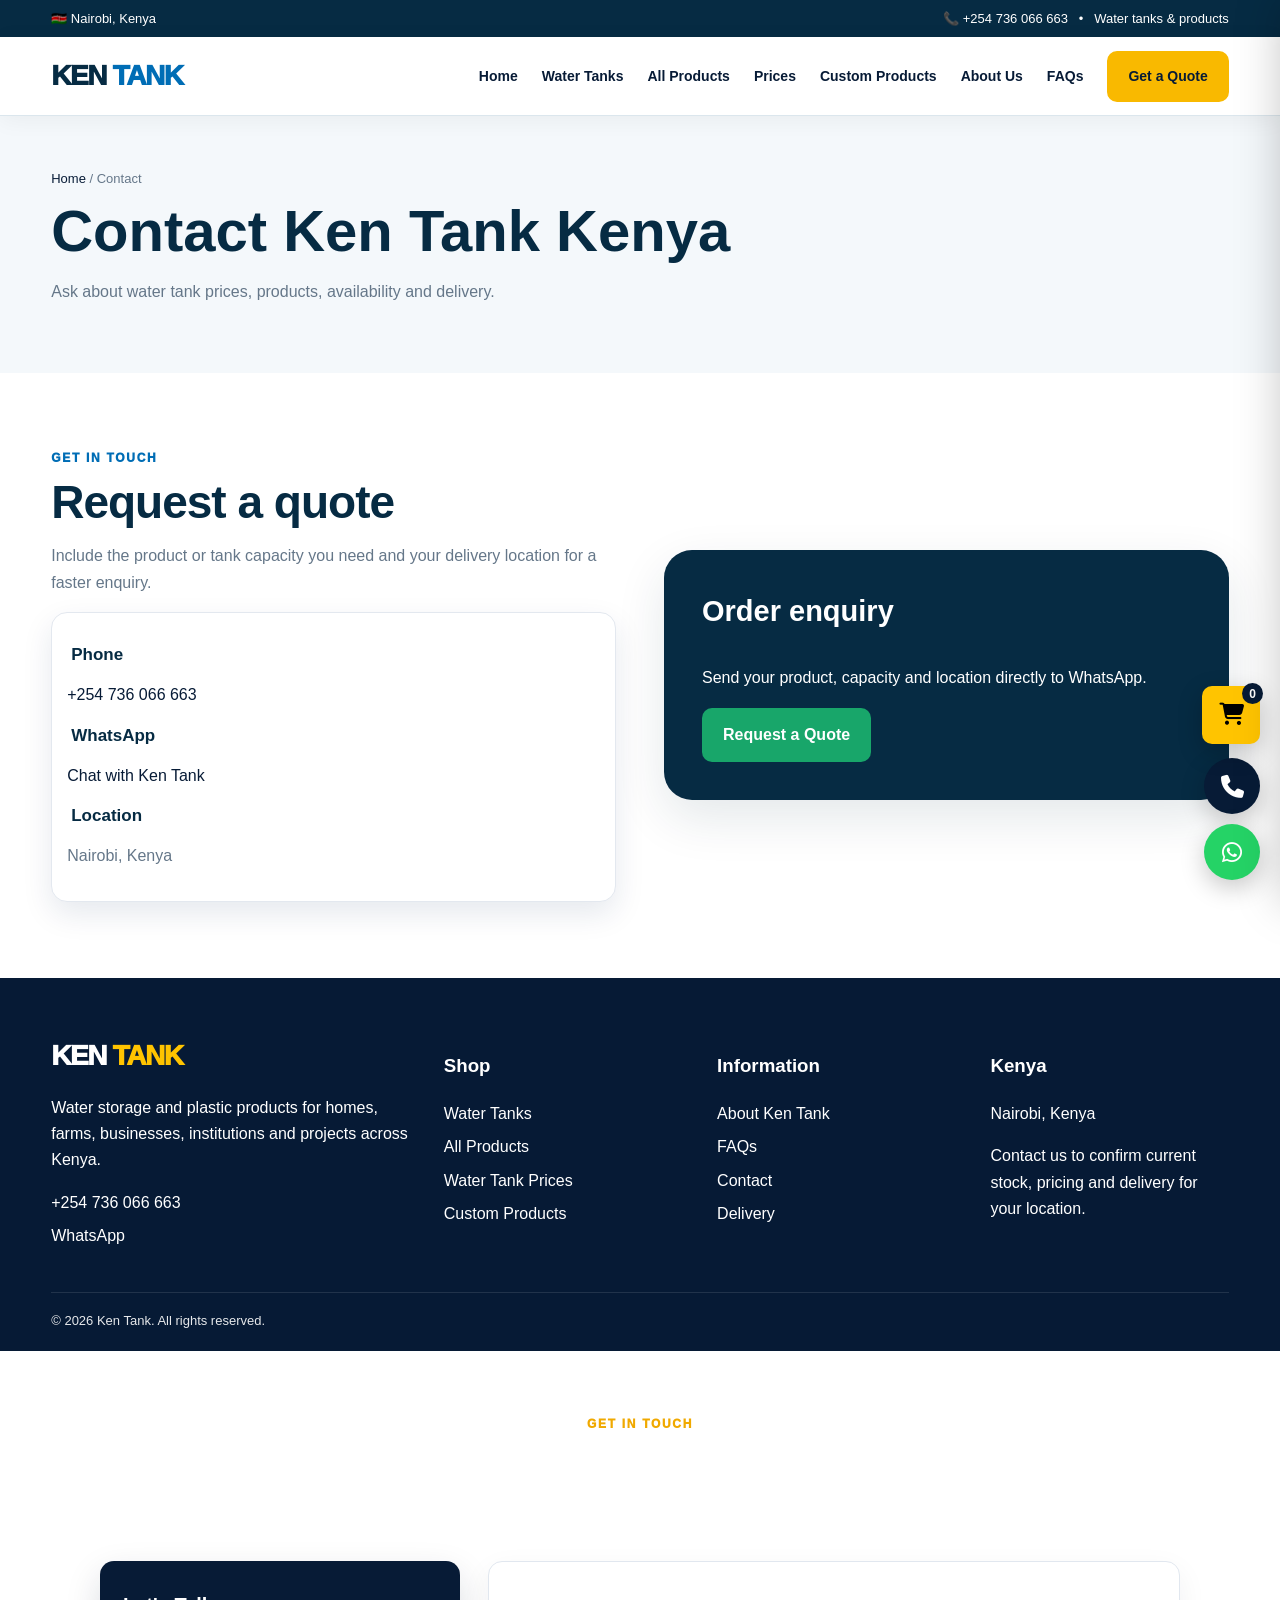
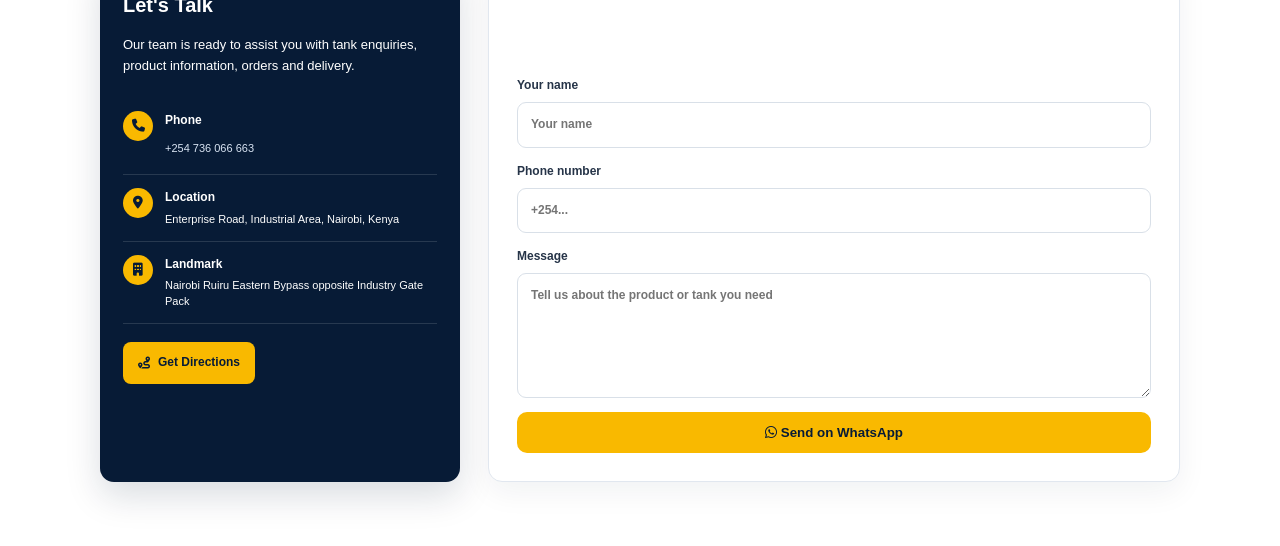
<file: contact.html>
<!DOCTYPE html>
<html lang="en-KE"><head><link rel="icon" type="image/jpeg" href="https://encrypted-tbn0.gstatic.com/images?q=tbn:ANd9GcQFdVgXdMKjsPIH9-0GgsCh5nNe--PiXD5o9RskSVC5AA&s=10"/>
<meta charset="utf-8"/><meta content="width=device-width,initial-scale=1" name="viewport"/><title>Contact Ken Tank | Water Tanks & Plastic Products Nairobi Kenya</title><meta content="Contact Ken Tank in Nairobi for water tank prices, product availability, delivery information, quotations and directions." name="description"/><meta content="index,follow,max-image-preview:large,max-snippet:-1,max-video-preview:-1" name="robots"/><link href="assets/style.css" rel="stylesheet"/><script defer="" src="assets/script.js"></script><link href="https://cdnjs.cloudflare.com/ajax/libs/font-awesome/6.5.2/css/all.min.css" rel="stylesheet"/>
<meta content="index,follow,max-image-preview:large,max-snippet:-1,max-video-preview:-1" name="googlebot"/><meta content="#082B59" name="theme-color"/><link href="https://kentankkenttainers.com/contact.html" rel="canonical"/><meta content="website" property="og:type"/><meta content="Ken Tank" property="og:site_name"/><meta content="Contact Ken Tank | Water Tanks & Plastic Products Nairobi Kenya" property="og:title"/><meta content="Contact Ken Tank in Nairobi for water tank prices, product availability, delivery information, quotations and directions." property="og:description"/><meta content="https://kentankkenttainers.com/contact.html" property="og:url"/><meta content="en_KE" property="og:locale"/><meta content="summary_large_image" name="twitter:card"/><meta content="Contact Ken Tank | Water Tanks & Plastic Products Nairobi Kenya" name="twitter:title"/><meta content="Contact Ken Tank in Nairobi for water tank prices, product availability, delivery information, quotations and directions." name="twitter:description"/><script type="application/ld+json">{"@type":"WebPage","@id":"https://kentankkenttainers.com/contact.html#webpage","url":"https://kentankkenttainers.com/contact.html","name":"Contact Ken Tank Kenya | Water Tank Prices, Orders & Delivery","description":"Contact Ken Tank in Nairobi, Kenya for water tank prices, product availability, bulk orders, delivery and custom plastic product enquiries. Call or message on WhatsApp.","inLanguage":"en-KE","breadcrumb":{"@id":"https://kentankkenttainers.com/contact.html#breadcrumb"}}</script><script type="application/ld+json">{"@type":"BreadcrumbList","@id":"https://kentankkenttainers.com/contact.html#breadcrumb","itemListElement":[{"@type":"ListItem","position":1,"name":"Home","item":"https://kentankkenttainers.com/"},{"@type":"ListItem","position":2,"name":"Contact","item":"https://kentankkenttainers.com/contact.html"}]}</script><meta content="Ken Tank" name="author"/><meta content="strict-origin-when-cross-origin" name="referrer"/><link href="https://cdnjs.cloudflare.com" rel="preconnect" crossorigin/>
</head><body><div class="top"><div class="container"><span>🇰🇪 Nairobi, Kenya</span><span>📞 +254 736 066 663   •   Water tanks &amp; products</span></div></div>
<nav class="nav"><div class="container navin"><a class="logo" href="index.html">KEN <span>TANK</span></a><div class="links"><a href="index.html">Home</a><a href="water-tanks.html">Water Tanks</a><a href="products.html">All Products</a><a href="prices.html">Prices</a><a href="custom-products.html">Custom Products</a><a href="about.html">About Us</a><a href="faq.html">FAQs</a><a class="btn primary" href="contact.html">Get a Quote</a></div><button aria-label="Open menu" class="menu">☰</button></div></nav><div class="pagehero"><div class="container"><div class="crumb"><a href="index.html">Home</a> / Contact</div><h1>Contact Ken Tank Kenya</h1><p>Ask about water tank prices, products, availability and delivery.</p></div></div><section class="section"><div class="container two"><div class="content"><div class="kicker">Get in touch</div><h2>Request a quote</h2><p>Include the product or tank capacity you need and your delivery location for a faster enquiry.</p><div class="card"><h3>Phone</h3><p><a href="tel:+254736066663">+254 736 066 663</a></p><h3>WhatsApp</h3><p><a href="https://wa.me/254736066663">Chat with Ken Tank</a></p><h3>Location</h3><p>Nairobi, Kenya</p></div></div><div class="info"><h3>Order enquiry</h3><p>Send your product, capacity and location directly to WhatsApp.</p><a class="btn green" href="https://wa.me/254736066663?text=Hello%20Ken%20Tank%2C%20I%20would%20like%20a%20quote.%20Product%3A%20____%20Capacity%3A%20____%20Location%3A%20____" target="_blank">Request a Quote</a></div></div></section><footer class="footer"><div class="container footer-grid"><div><div class="logo" style="color:#fff">KEN <span>TANK</span></div><p>Water storage and plastic products for homes, farms, businesses, institutions and projects across Kenya.</p><a href="tel:+254736066663">+254 736 066 663</a><a href="https://wa.me/254736066663">WhatsApp</a></div><div><h3>Shop</h3><a href="water-tanks.html">Water Tanks</a><a href="products.html">All Products</a><a href="prices.html">Water Tank Prices</a><a href="custom-products.html">Custom Products</a></div><div><h3>Information</h3><a href="about.html">About Ken Tank</a><a href="faq.html">FAQs</a><a href="contact.html">Contact</a><a href="contact.html">Delivery</a></div><div><h3>Kenya</h3><p>Nairobi, Kenya</p><p>Contact us to confirm current stock, pricing and delivery for your location.</p></div></div><div class="container copy">© <span class="year"></span> Ken Tank. All rights reserved.</div></footer>
<script>
(function(){
  "use strict";
  const CART_KEY="kentank_cart_v6";
  const WA="254736066663";
  const mapsUrl="https://maps.app.goo.gl/xAWn5jGptsuRtfL76?g_st=ac";
function getCart(){try{return JSON.parse(localStorage.getItem(CART_KEY)||"[]")}catch(e){return[]}}
  function save(c){localStorage.setItem(CART_KEY,JSON.stringify(c));renderCart()}
  function money(v){
    const n=parseFloat(String(v||"").replace(/[^0-9.]/g,""));
    return isNaN(n) ? "" : "KSh "+n.toLocaleString("en-KE");
  }
  function productFrom(el){
    const card=el.closest(".product-card,.product,.product-item,.card,[data-product]");
    if(!card)return null;
    const name=(card.querySelector("h2,h3,h4,.product-title,.title,.name")||{}).textContent?.trim()||"Product";
    const priceEl=card.querySelector(".price,[class*='price']");
    const price=priceEl?.textContent?.trim()||"Price on request";
    const img=card.querySelector("img")?.getAttribute("src")||"";
    const desc=(card.querySelector("p,.description,.product-description")||{}).textContent?.trim()||"";
    return {id:(name+"|"+price).toLowerCase(),name,price,img,desc,qty:1};
  }
  function addProduct(p){
    const c=getCart(), old=c.find(x=>x.id===p.id);
    if(old) old.qty++;
    else c.push(p);
    save(c); showAdded(p);
  }
  function showAdded(p){
    const old=document.querySelector('.kt-add-confirm');
    if(old) old.remove();
    const cards=[...document.querySelectorAll('.product-card,.product,.product-item,.card,[data-product]')];
    const card=cards.find(c=>(c.textContent||'').includes(p.name));
    if(card){
      const note=document.createElement('div'); note.className='kt-add-confirm';
      note.textContent='✓ Added to cart'; card.appendChild(note);
      setTimeout(()=>note.remove(),2200);
    }
  }

  function renderCart(){
    const c=getCart(), count=c.reduce((s,x)=>s+x.qty,0);
    document.querySelectorAll("#kt-cart-count").forEach(el=>el.textContent=count);
    const totalCount=document.getElementById("kt-cart-total-count"); if(totalCount)totalCount.textContent=count;
    const box=document.getElementById("kt-cart-items"); if(!box)return;
    if(!c.length){box.innerHTML='<div class="kt-cart-empty">Your cart is empty.<br>Select products to continue.</div>';return}
    box.innerHTML=c.map((x,i)=>`
      <div class="kt-cart-item">
        <div>${x.img?`<img src="${x.img}" alt="">`:`<div class="kt-cart-placeholder"></div>`}</div>
        <div><strong>${esc(x.name)}</strong><small>${esc(x.price)}</small>
          <div class="kt-qty"><button onclick="KT.qty(${i},-1)">−</button><b>${x.qty}</b><button onclick="KT.qty(${i},1)">+</button>
          <button class="kt-remove" onclick="KT.remove(${i})">Remove</button></div>
        </div>
        <b>${x.qty>1?x.qty+"×":""}</b>
      </div>`).join("");
  }
  function esc(s){return String(s||"").replace(/[&<>"']/g,m=>({"&":"&amp;","<":"&lt;",">":"&gt;",'"':"&quot;","'":"&#39;"}[m]))}
  function openCart(){document.getElementById("kt-cart")?.classList.add("open");document.getElementById("kt-cart-overlay")?.classList.add("open");renderCart()}
  function closeCart(){document.getElementById("kt-cart")?.classList.remove("open");document.getElementById("kt-cart-overlay")?.classList.remove("open")}
  function details(p){
    const ov=document.getElementById("kt-details-overlay"), box=document.getElementById("kt-details-content");
    if(!ov||!box)return;
    box.innerHTML=`<div class="kt-details-top"><div>${p.img?`<img src="${p.img}" alt="${esc(p.name)}">`:`<div class="kt-details-placeholder"></div>`}</div>
      <div class="kt-details-body"><h2>${esc(p.name)}</h2><h3>${esc(p.price)}</h3><p>${esc(p.desc||"Contact us for product specifications, available capacities and current stock.")}</p>
      <button class="kt-checkout" onclick='KT.add(${JSON.stringify(p).replace(/'/g,"&#39;")})'>Add to Cart</button></div></div>`;
    ov.classList.add("open");
  }
  function checkout(){
    const c=getCart(); if(!c.length){alert("Your cart is empty.");return}
    let msg="Hello KenTank, I would like to enquire/order the following products:%0A%0A";
    c.forEach((x,i)=>{msg+=`${i+1}. ${x.name} — ${x.price} — Qty: ${x.qty}%0A`});
    msg+="%0APlease confirm availability, total price and delivery details.";
    window.open("https://wa.me/"+WA+"?text="+msg,"_blank");
  }
  function sendContact(form){
    const fd=new FormData(form);
    const name=fd.get("name"), phone=fd.get("phone"), message=fd.get("message");
    const text=`Hello KenTank,%0A%0AName: ${encodeURIComponent(name)}%0APhone: ${encodeURIComponent(phone)}%0AEnquiry: ${encodeURIComponent(message)}`;
    window.open("https://wa.me/"+WA+"?text="+text,"_blank");
  }
  window.KT={sendContact,add:addProduct,qty:(i,d)=>{let c=getCart();c[i].qty=Math.max(1,c[i].qty+d);save(c)},remove:(i)=>{let c=getCart();c.splice(i,1);save(c)},details,openCart,closeCart,checkout};

  function buildUI(){
    if(document.getElementById("kt-cart")){renderCart();return}
    document.body.insertAdjacentHTML("beforeend",`
      <div id="kt-cart-overlay" onclick="KT.closeCart()"></div>
      <aside id="kt-cart" aria-label="Shopping cart">
        <div class="kt-cart-head"><h3>Your Cart</h3><button class="kt-cart-close" onclick="KT.closeCart()">×</button></div>
        <div id="kt-cart-items"></div>
        <div class="kt-cart-foot"><div class="kt-cart-total"><span>Selected Items</span><span id="kt-cart-total-count">0</span></div>
        <button class="kt-checkout" onclick="KT.checkout()">Continue on WhatsApp</button></div>
      </aside>
      <button id="kt-cart-button" onclick="KT.openCart()" aria-label="Open shopping cart" title="Open shopping cart"><i class="fa-solid fa-cart-shopping"></i><span id="kt-cart-count">0</span></button>
      <div class="kt-floating-actions" aria-label="Quick contact">
        <a class="kt-float-btn kt-float-call" href="tel:+254736066663" aria-label="Call Ken Tank" title="Call Ken Tank"><i class="fa-solid fa-phone"></i></a>
        <a class="kt-float-btn kt-float-wa" href="https://wa.me/254736066663" target="_blank" rel="noopener" aria-label="Chat with Ken Tank on WhatsApp" title="WhatsApp Ken Tank"><i class="fa-brands fa-whatsapp"></i></a>
      </div>
      <div id="kt-details-overlay" onclick="if(event.target===this)this.classList.remove('open')">
        <div id="kt-details-modal"><button class="kt-details-close" onclick="this.closest('#kt-details-overlay').classList.remove('open')">×</button><div id="kt-details-content"></div></div>
      </div>`);
    renderCart();
  }

  function enhanceCards(){
    document.querySelectorAll(".product-card,.product,.product-item,.card,[data-product]").forEach(card=>{
      const txt=(card.textContent||"").toLowerCase();
      if(!txt.trim() || card.closest("#kt-cart"))return;
      const buttons=[...card.querySelectorAll("a,button")];
      buttons.forEach(b=>{
        const t=(b.textContent||"").trim().toLowerCase();
        if(/order now|order|buy now/.test(t) && !/details/.test(t)){
          const fresh=b.cloneNode(true);
          fresh.removeAttribute('data-wa');
          fresh.textContent="Add to Cart";
          fresh.type="button";
          fresh.onclick=(e)=>{e.preventDefault();e.stopPropagation();const p=productFrom(fresh);if(p)addProduct(p)};
          b.replaceWith(fresh);
        } else if(/details|view product|view details/.test(t)){
          b.onclick=(e)=>{e.preventDefault();const p=productFrom(b);if(p)details(p)};
        }
      });
    });
  }

  function insertLetsTalk(){
    if(document.getElementById("lets-talk"))return;
    const sec=document.createElement("section");sec.id="lets-talk";
    sec.innerHTML=`<div class="container">
      <div class="kt-lets-head"><div class="kicker">Get in touch</div><h2>Let's Talk</h2>
      <p>Our team is ready to assist you with tank enquiries, product information, orders and delivery.</p></div>
      <div class="kt-lets-layout">
        <div class="kt-lets-card">
          <h3>Let's Talk</h3>
          <p>Our team is ready to assist you with tank enquiries, product information, orders and delivery.</p>
          <div class="kt-contact-row"><span><i class="fa-solid fa-phone"></i></span><div><strong>Phone</strong><a href="tel:+254736066663">+254 736 066 663</a></div></div>
          <div class="kt-contact-row"><span><i class="fa-solid fa-location-dot"></i></span><div><strong>Location</strong><p>Enterprise Road, Industrial Area, Nairobi, Kenya</p></div></div>
          <div class="kt-contact-row"><span><i class="fa-solid fa-building"></i></span><div><strong>Landmark</strong><p>Nairobi Ruiru Eastern Bypass opposite Industry Gate Pack</p></div></div>
          <a class="kt-directions" href="https://maps.app.goo.gl/xAWn5jGptsuRtfL76?g_st=ac" target="_blank" rel="noopener"><i class="fa-solid fa-route"></i> Get Directions</a>
        </div>
        <div class="kt-lets-form">
          <h3>Send us a message</h3>
          <p>Tell us what you need and we’ll get back to you.</p>
          <form onsubmit="event.preventDefault();KT.sendContact(this)">
            <label>Your name<input name="name" required placeholder="Your name"></label>
            <label>Phone number<input name="phone" required placeholder="+254..."></label>
            <label>Message<textarea name="message" rows="5" required placeholder="Tell us about the product or tank you need"></textarea></label>
            <button class="kt-send" type="submit"><i class="fa-brands fa-whatsapp"></i> Send on WhatsApp</button>
          </form>
        </div>
      </div>
    </div>`;
    const pay=[...document.querySelectorAll("h2,h3,h4")].find(x=>/accepted payment|payment methods|payment/i.test(x.textContent||""));
    if(pay){let container=pay.closest("section,div");(container?.parentElement||document.body).insertBefore(sec,container)}
    else document.body.appendChild(sec);
  }

  document.addEventListener("DOMContentLoaded",()=>{buildUI();enhanceCards();insertLetsTalk()});
})();
</script>
</body></html>
</file>
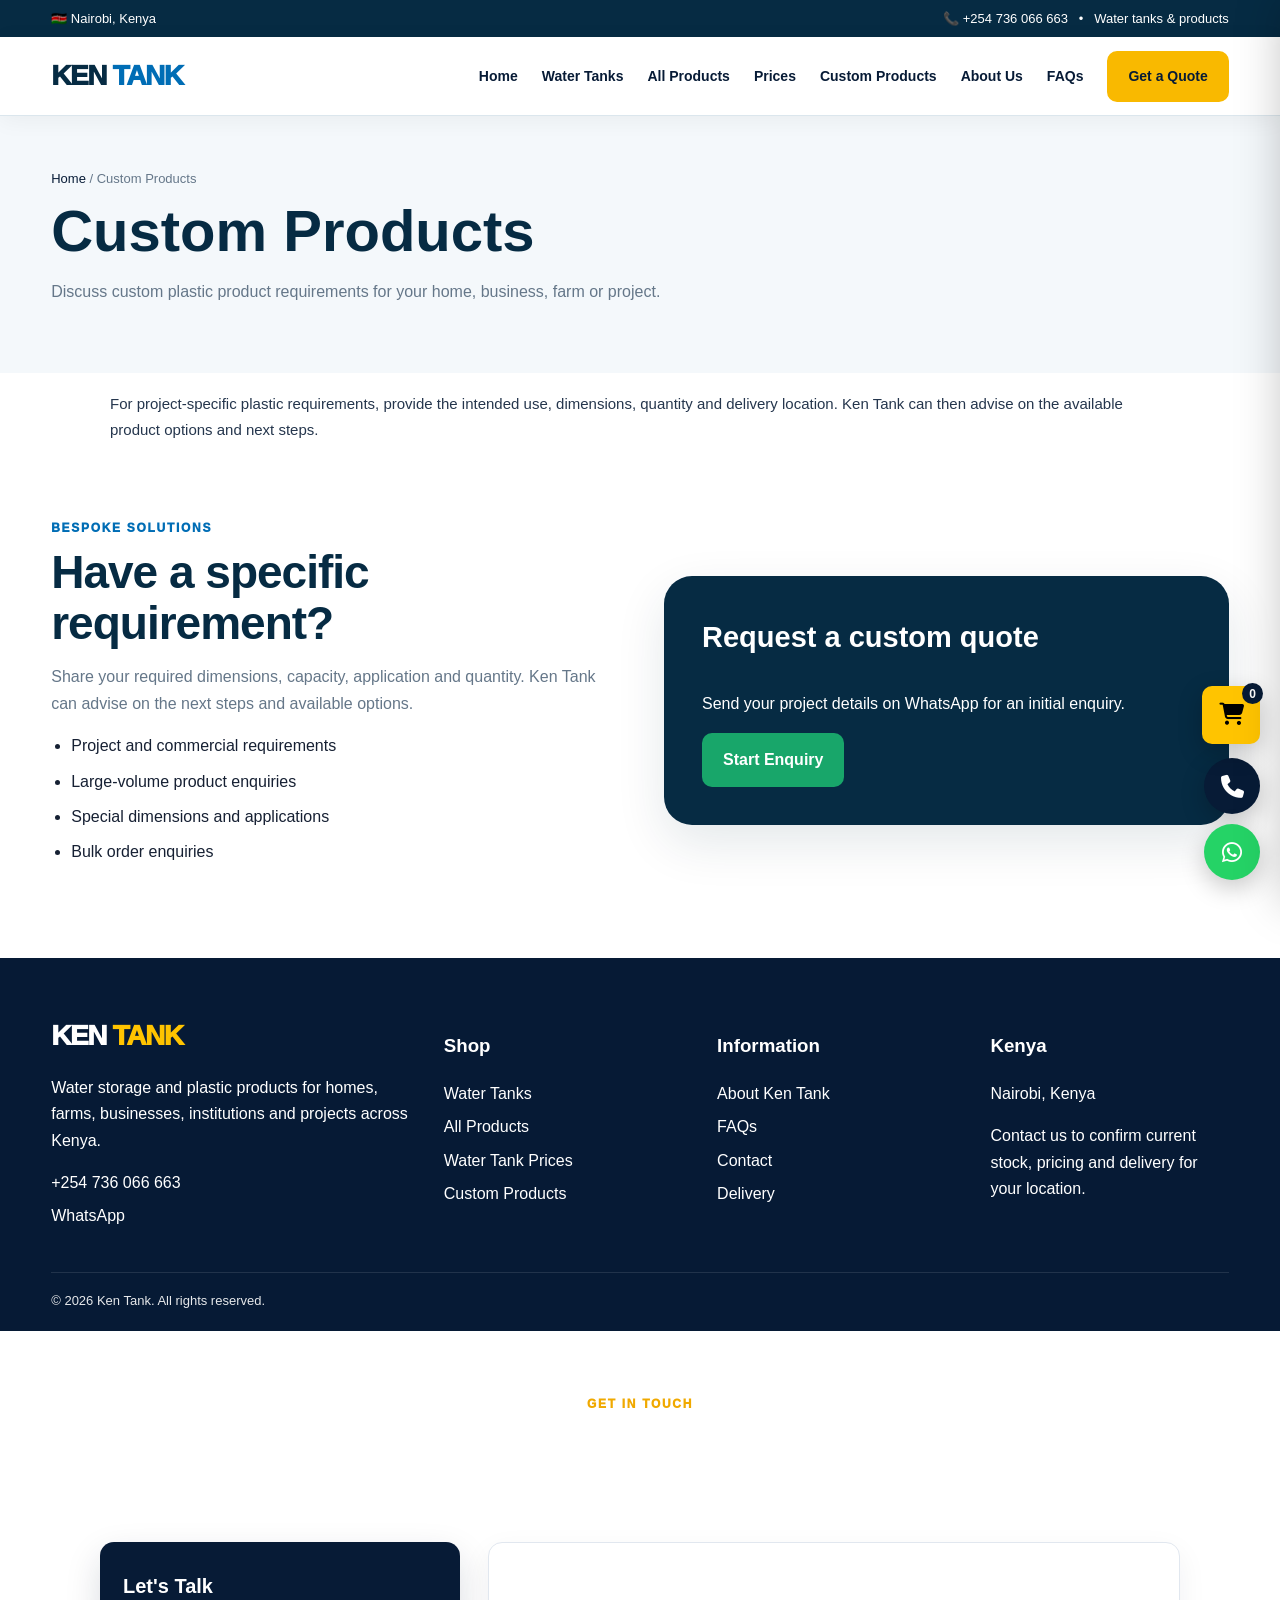
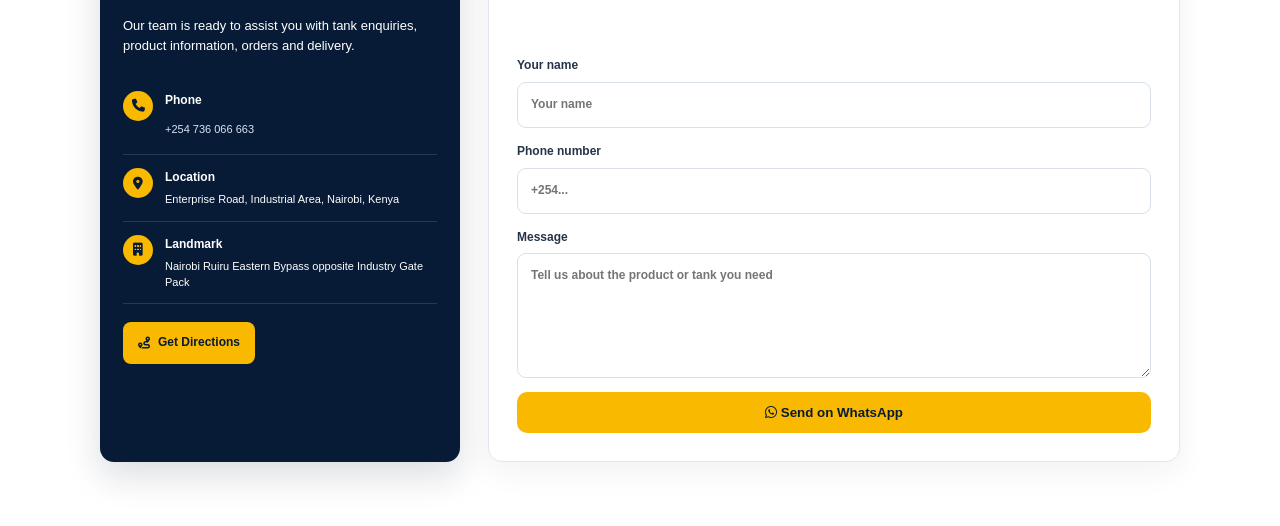
<file: custom-products.html>
<!DOCTYPE html>
<html lang="en-KE"><head><link rel="icon" type="image/jpeg" href="https://encrypted-tbn0.gstatic.com/images?q=tbn:ANd9GcQFdVgXdMKjsPIH9-0GgsCh5nNe--PiXD5o9RskSVC5AA&s=10"/>
<meta charset="utf-8"/><meta content="width=device-width,initial-scale=1" name="viewport"/><title>Custom Plastic Products in Kenya | Ken Tank</title><meta content="Explore custom plastic product solutions from Ken Tank for businesses, institutions, agriculture and projects across Kenya. Contact the team for specifications and quotations." name="description"/><meta content="index,follow,max-image-preview:large,max-snippet:-1,max-video-preview:-1" name="robots"/><link href="assets/style.css" rel="stylesheet"/><script defer="" src="assets/script.js"></script><link href="https://cdnjs.cloudflare.com/ajax/libs/font-awesome/6.5.2/css/all.min.css" rel="stylesheet"/>
<meta content="index,follow,max-image-preview:large,max-snippet:-1,max-video-preview:-1" name="googlebot"/><meta content="#082B59" name="theme-color"/><link href="https://kentankkenttainers.com/custom-products.html" rel="canonical"/><meta content="website" property="og:type"/><meta content="Ken Tank" property="og:site_name"/><meta content="Custom Plastic Products in Kenya | Ken Tank" property="og:title"/><meta content="Explore custom plastic product solutions from Ken Tank for businesses, institutions, agriculture and projects across Kenya. Contact the team for specifications and quotations." property="og:description"/><meta content="https://kentankkenttainers.com/custom-products.html" property="og:url"/><meta content="en_KE" property="og:locale"/><meta content="summary_large_image" name="twitter:card"/><meta content="Custom Plastic Products in Kenya | Ken Tank" name="twitter:title"/><meta content="Explore custom plastic product solutions from Ken Tank for businesses, institutions, agriculture and projects across Kenya. Contact the team for specifications and quotations." name="twitter:description"/><script type="application/ld+json">{"@type":"WebPage","@id":"https://kentankkenttainers.com/custom-products.html#webpage","url":"https://kentankkenttainers.com/custom-products.html","name":"Custom Plastic Products in Kenya | Ken Tank","description":"Ask Ken Tank about custom plastic product requirements in Kenya. Share your project, specifications, dimensions and quantities to discuss available options and delivery.","inLanguage":"en-KE","breadcrumb":{"@id":"https://kentankkenttainers.com/custom-products.html#breadcrumb"}}</script><script type="application/ld+json">{"@type":"BreadcrumbList","@id":"https://kentankkenttainers.com/custom-products.html#breadcrumb","itemListElement":[{"@type":"ListItem","position":1,"name":"Home","item":"https://kentankkenttainers.com/"},{"@type":"ListItem","position":2,"name":"Custom Products","item":"https://kentankkenttainers.com/custom-products.html"}]}</script><meta content="Ken Tank" name="author"/><meta content="strict-origin-when-cross-origin" name="referrer"/><link href="https://cdnjs.cloudflare.com" rel="preconnect" crossorigin/>
</head><body><div class="top"><div class="container"><span>🇰🇪 Nairobi, Kenya</span><span>📞 +254 736 066 663   •   Water tanks &amp; products</span></div></div>
<nav class="nav"><div class="container navin"><a class="logo" href="index.html">KEN <span>TANK</span></a><div class="links"><a href="index.html">Home</a><a href="water-tanks.html">Water Tanks</a><a href="products.html">All Products</a><a href="prices.html">Prices</a><a href="custom-products.html">Custom Products</a><a href="about.html">About Us</a><a href="faq.html">FAQs</a><a class="btn primary" href="contact.html">Get a Quote</a></div><button aria-label="Open menu" class="menu">☰</button></div></nav><div class="pagehero"><div class="container"><div class="crumb"><a href="index.html">Home</a> / Custom Products</div><h1>Custom Products</h1><p>Discuss custom plastic product requirements for your home, business, farm or project.</p></div></div><p class="seo-intro">For project-specific plastic requirements, provide the intended use, dimensions, quantity and delivery location. Ken Tank can then advise on the available product options and next steps.</p><section class="section"><div class="container two"><div class="content"><div class="kicker">Bespoke solutions</div><h2>Have a specific requirement?</h2><p>Share your required dimensions, capacity, application and quantity. Ken Tank can advise on the next steps and available options.</p><ul><li>Project and commercial requirements</li><li>Large-volume product enquiries</li><li>Special dimensions and applications</li><li>Bulk order enquiries</li></ul></div><div class="info"><h3>Request a custom quote</h3><p>Send your project details on WhatsApp for an initial enquiry.</p><a class="btn green" href="https://wa.me/254736066663?text=Hello%20Ken%20Tank%2C%20I%20have%20a%20custom%20product%20requirement." target="_blank">Start Enquiry</a></div></div></section><footer class="footer"><div class="container footer-grid"><div><div class="logo" style="color:#fff">KEN <span>TANK</span></div><p>Water storage and plastic products for homes, farms, businesses, institutions and projects across Kenya.</p><a href="tel:+254736066663">+254 736 066 663</a><a href="https://wa.me/254736066663">WhatsApp</a></div><div><h3>Shop</h3><a href="water-tanks.html">Water Tanks</a><a href="products.html">All Products</a><a href="prices.html">Water Tank Prices</a><a href="custom-products.html">Custom Products</a></div><div><h3>Information</h3><a href="about.html">About Ken Tank</a><a href="faq.html">FAQs</a><a href="contact.html">Contact</a><a href="contact.html">Delivery</a></div><div><h3>Kenya</h3><p>Nairobi, Kenya</p><p>Contact us to confirm current stock, pricing and delivery for your location.</p></div></div><div class="container copy">© <span class="year"></span> Ken Tank. All rights reserved.</div></footer>
<script>
(function(){
  "use strict";
  const CART_KEY="kentank_cart_v6";
  const WA="254736066663";
  const mapsUrl="https://maps.app.goo.gl/xAWn5jGptsuRtfL76?g_st=ac";
function getCart(){try{return JSON.parse(localStorage.getItem(CART_KEY)||"[]")}catch(e){return[]}}
  function save(c){localStorage.setItem(CART_KEY,JSON.stringify(c));renderCart()}
  function money(v){
    const n=parseFloat(String(v||"").replace(/[^0-9.]/g,""));
    return isNaN(n) ? "" : "KSh "+n.toLocaleString("en-KE");
  }
  function productFrom(el){
    const card=el.closest(".product-card,.product,.product-item,.card,[data-product]");
    if(!card)return null;
    const name=(card.querySelector("h2,h3,h4,.product-title,.title,.name")||{}).textContent?.trim()||"Product";
    const priceEl=card.querySelector(".price,[class*='price']");
    const price=priceEl?.textContent?.trim()||"Price on request";
    const img=card.querySelector("img")?.getAttribute("src")||"";
    const desc=(card.querySelector("p,.description,.product-description")||{}).textContent?.trim()||"";
    return {id:(name+"|"+price).toLowerCase(),name,price,img,desc,qty:1};
  }
  function addProduct(p){
    const c=getCart(), old=c.find(x=>x.id===p.id);
    if(old) old.qty++;
    else c.push(p);
    save(c); showAdded(p);
  }
  function showAdded(p){
    const old=document.querySelector('.kt-add-confirm');
    if(old) old.remove();
    const cards=[...document.querySelectorAll('.product-card,.product,.product-item,.card,[data-product]')];
    const card=cards.find(c=>(c.textContent||'').includes(p.name));
    if(card){
      const note=document.createElement('div'); note.className='kt-add-confirm';
      note.textContent='✓ Added to cart'; card.appendChild(note);
      setTimeout(()=>note.remove(),2200);
    }
  }

  function renderCart(){
    const c=getCart(), count=c.reduce((s,x)=>s+x.qty,0);
    document.querySelectorAll("#kt-cart-count").forEach(el=>el.textContent=count);
    const totalCount=document.getElementById("kt-cart-total-count"); if(totalCount)totalCount.textContent=count;
    const box=document.getElementById("kt-cart-items"); if(!box)return;
    if(!c.length){box.innerHTML='<div class="kt-cart-empty">Your cart is empty.<br>Select products to continue.</div>';return}
    box.innerHTML=c.map((x,i)=>`
      <div class="kt-cart-item">
        <div>${x.img?`<img src="${x.img}" alt="">`:`<div class="kt-cart-placeholder"></div>`}</div>
        <div><strong>${esc(x.name)}</strong><small>${esc(x.price)}</small>
          <div class="kt-qty"><button onclick="KT.qty(${i},-1)">−</button><b>${x.qty}</b><button onclick="KT.qty(${i},1)">+</button>
          <button class="kt-remove" onclick="KT.remove(${i})">Remove</button></div>
        </div>
        <b>${x.qty>1?x.qty+"×":""}</b>
      </div>`).join("");
  }
  function esc(s){return String(s||"").replace(/[&<>"']/g,m=>({"&":"&amp;","<":"&lt;",">":"&gt;",'"':"&quot;","'":"&#39;"}[m]))}
  function openCart(){document.getElementById("kt-cart")?.classList.add("open");document.getElementById("kt-cart-overlay")?.classList.add("open");renderCart()}
  function closeCart(){document.getElementById("kt-cart")?.classList.remove("open");document.getElementById("kt-cart-overlay")?.classList.remove("open")}
  function details(p){
    const ov=document.getElementById("kt-details-overlay"), box=document.getElementById("kt-details-content");
    if(!ov||!box)return;
    box.innerHTML=`<div class="kt-details-top"><div>${p.img?`<img src="${p.img}" alt="${esc(p.name)}">`:`<div class="kt-details-placeholder"></div>`}</div>
      <div class="kt-details-body"><h2>${esc(p.name)}</h2><h3>${esc(p.price)}</h3><p>${esc(p.desc||"Contact us for product specifications, available capacities and current stock.")}</p>
      <button class="kt-checkout" onclick='KT.add(${JSON.stringify(p).replace(/'/g,"&#39;")})'>Add to Cart</button></div></div>`;
    ov.classList.add("open");
  }
  function checkout(){
    const c=getCart(); if(!c.length){alert("Your cart is empty.");return}
    let msg="Hello KenTank, I would like to enquire/order the following products:%0A%0A";
    c.forEach((x,i)=>{msg+=`${i+1}. ${x.name} — ${x.price} — Qty: ${x.qty}%0A`});
    msg+="%0APlease confirm availability, total price and delivery details.";
    window.open("https://wa.me/"+WA+"?text="+msg,"_blank");
  }
  function sendContact(form){
    const fd=new FormData(form);
    const name=fd.get("name"), phone=fd.get("phone"), message=fd.get("message");
    const text=`Hello KenTank,%0A%0AName: ${encodeURIComponent(name)}%0APhone: ${encodeURIComponent(phone)}%0AEnquiry: ${encodeURIComponent(message)}`;
    window.open("https://wa.me/"+WA+"?text="+text,"_blank");
  }
  window.KT={sendContact,add:addProduct,qty:(i,d)=>{let c=getCart();c[i].qty=Math.max(1,c[i].qty+d);save(c)},remove:(i)=>{let c=getCart();c.splice(i,1);save(c)},details,openCart,closeCart,checkout};

  function buildUI(){
    if(document.getElementById("kt-cart")){renderCart();return}
    document.body.insertAdjacentHTML("beforeend",`
      <div id="kt-cart-overlay" onclick="KT.closeCart()"></div>
      <aside id="kt-cart" aria-label="Shopping cart">
        <div class="kt-cart-head"><h3>Your Cart</h3><button class="kt-cart-close" onclick="KT.closeCart()">×</button></div>
        <div id="kt-cart-items"></div>
        <div class="kt-cart-foot"><div class="kt-cart-total"><span>Selected Items</span><span id="kt-cart-total-count">0</span></div>
        <button class="kt-checkout" onclick="KT.checkout()">Continue on WhatsApp</button></div>
      </aside>
      <button id="kt-cart-button" onclick="KT.openCart()" aria-label="Open shopping cart" title="Open shopping cart"><i class="fa-solid fa-cart-shopping"></i><span id="kt-cart-count">0</span></button>
      <div class="kt-floating-actions" aria-label="Quick contact">
        <a class="kt-float-btn kt-float-call" href="tel:+254736066663" aria-label="Call Ken Tank" title="Call Ken Tank"><i class="fa-solid fa-phone"></i></a>
        <a class="kt-float-btn kt-float-wa" href="https://wa.me/254736066663" target="_blank" rel="noopener" aria-label="Chat with Ken Tank on WhatsApp" title="WhatsApp Ken Tank"><i class="fa-brands fa-whatsapp"></i></a>
      </div>
      <div id="kt-details-overlay" onclick="if(event.target===this)this.classList.remove('open')">
        <div id="kt-details-modal"><button class="kt-details-close" onclick="this.closest('#kt-details-overlay').classList.remove('open')">×</button><div id="kt-details-content"></div></div>
      </div>`);
    renderCart();
  }

  function enhanceCards(){
    document.querySelectorAll(".product-card,.product,.product-item,.card,[data-product]").forEach(card=>{
      const txt=(card.textContent||"").toLowerCase();
      if(!txt.trim() || card.closest("#kt-cart"))return;
      const buttons=[...card.querySelectorAll("a,button")];
      buttons.forEach(b=>{
        const t=(b.textContent||"").trim().toLowerCase();
        if(/order now|order|buy now/.test(t) && !/details/.test(t)){
          const fresh=b.cloneNode(true);
          fresh.removeAttribute('data-wa');
          fresh.textContent="Add to Cart";
          fresh.type="button";
          fresh.onclick=(e)=>{e.preventDefault();e.stopPropagation();const p=productFrom(fresh);if(p)addProduct(p)};
          b.replaceWith(fresh);
        } else if(/details|view product|view details/.test(t)){
          b.onclick=(e)=>{e.preventDefault();const p=productFrom(b);if(p)details(p)};
        }
      });
    });
  }

  function insertLetsTalk(){
    if(document.getElementById("lets-talk"))return;
    const sec=document.createElement("section");sec.id="lets-talk";
    sec.innerHTML=`<div class="container">
      <div class="kt-lets-head"><div class="kicker">Get in touch</div><h2>Let's Talk</h2>
      <p>Our team is ready to assist you with tank enquiries, product information, orders and delivery.</p></div>
      <div class="kt-lets-layout">
        <div class="kt-lets-card">
          <h3>Let's Talk</h3>
          <p>Our team is ready to assist you with tank enquiries, product information, orders and delivery.</p>
          <div class="kt-contact-row"><span><i class="fa-solid fa-phone"></i></span><div><strong>Phone</strong><a href="tel:+254736066663">+254 736 066 663</a></div></div>
          <div class="kt-contact-row"><span><i class="fa-solid fa-location-dot"></i></span><div><strong>Location</strong><p>Enterprise Road, Industrial Area, Nairobi, Kenya</p></div></div>
          <div class="kt-contact-row"><span><i class="fa-solid fa-building"></i></span><div><strong>Landmark</strong><p>Nairobi Ruiru Eastern Bypass opposite Industry Gate Pack</p></div></div>
          <a class="kt-directions" href="https://maps.app.goo.gl/xAWn5jGptsuRtfL76?g_st=ac" target="_blank" rel="noopener"><i class="fa-solid fa-route"></i> Get Directions</a>
        </div>
        <div class="kt-lets-form">
          <h3>Send us a message</h3>
          <p>Tell us what you need and we’ll get back to you.</p>
          <form onsubmit="event.preventDefault();KT.sendContact(this)">
            <label>Your name<input name="name" required placeholder="Your name"></label>
            <label>Phone number<input name="phone" required placeholder="+254..."></label>
            <label>Message<textarea name="message" rows="5" required placeholder="Tell us about the product or tank you need"></textarea></label>
            <button class="kt-send" type="submit"><i class="fa-brands fa-whatsapp"></i> Send on WhatsApp</button>
          </form>
        </div>
      </div>
    </div>`;
    const pay=[...document.querySelectorAll("h2,h3,h4")].find(x=>/accepted payment|payment methods|payment/i.test(x.textContent||""));
    if(pay){let container=pay.closest("section,div");(container?.parentElement||document.body).insertBefore(sec,container)}
    else document.body.appendChild(sec);
  }

  document.addEventListener("DOMContentLoaded",()=>{buildUI();enhanceCards();insertLetsTalk()});
})();
</script>
</body></html>
</file>
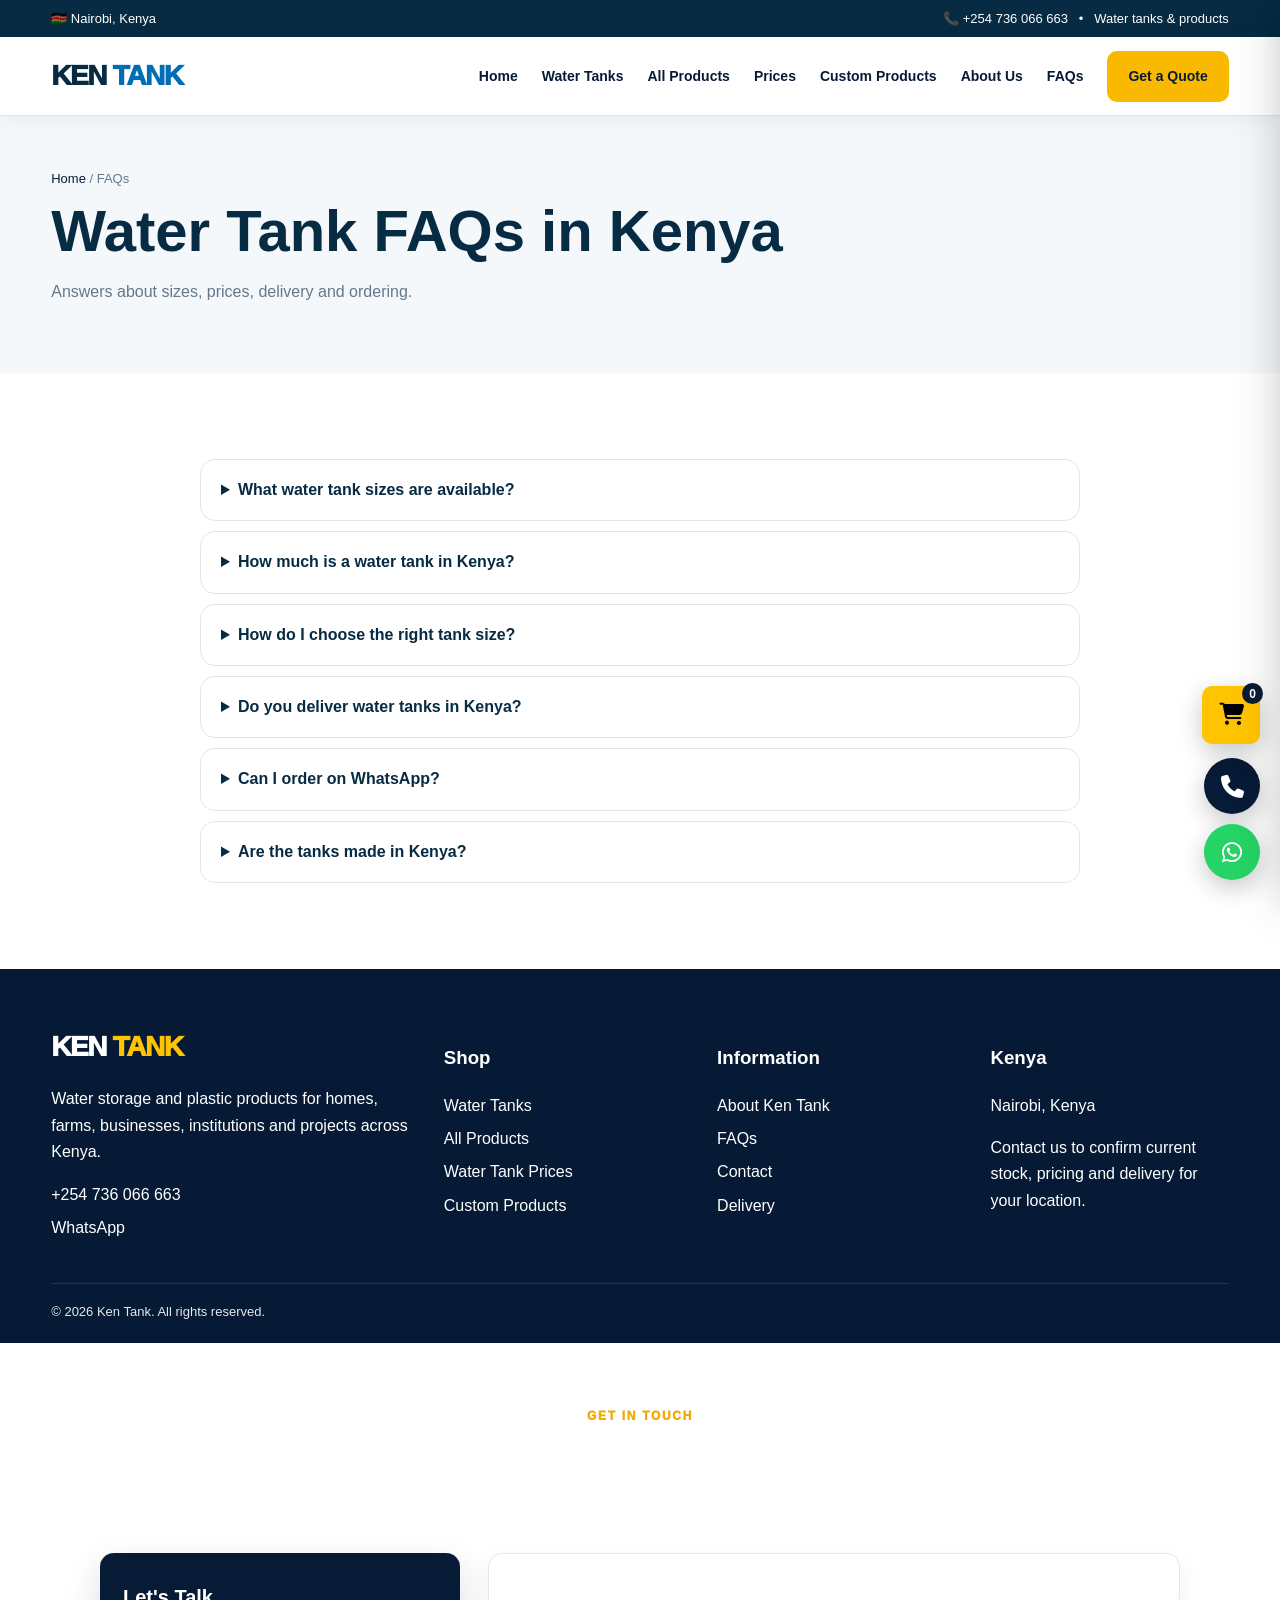
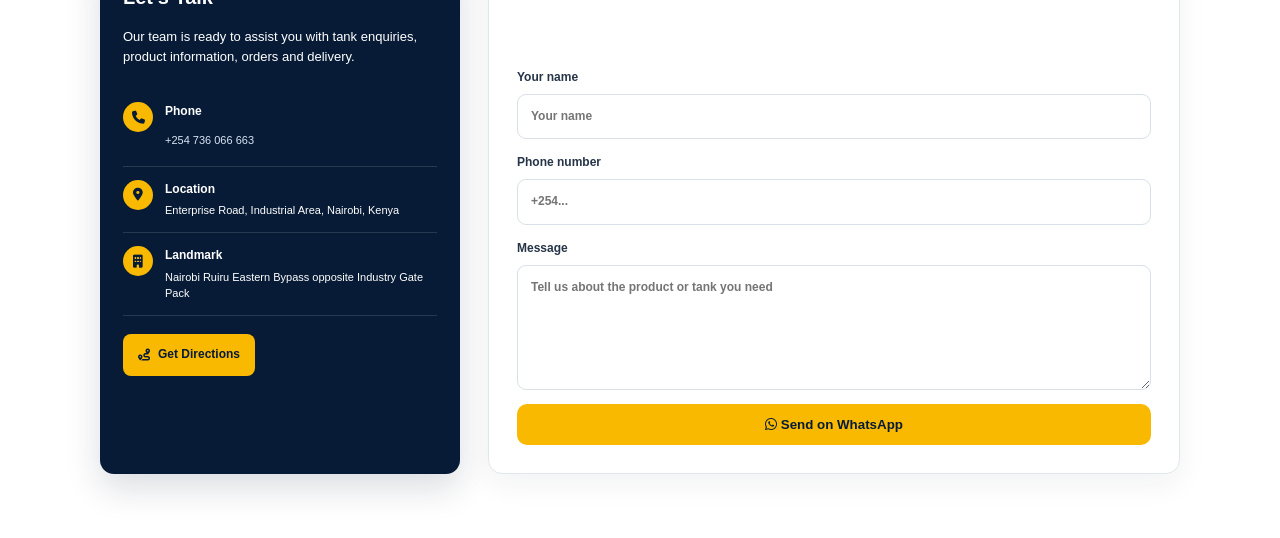
<file: faq.html>
<!DOCTYPE html>
<html lang="en-KE"><head><link rel="icon" type="image/jpeg" href="https://encrypted-tbn0.gstatic.com/images?q=tbn:ANd9GcQFdVgXdMKjsPIH9-0GgsCh5nNe--PiXD5o9RskSVC5AA&s=10"/>
<meta charset="utf-8"/><meta content="width=device-width,initial-scale=1" name="viewport"/><title>Ken Tank FAQs | Water Tanks, Prices, Delivery & Products Kenya</title><meta content="Answers to common questions about Ken Tank water tanks, capacities, prices, plastic products, delivery, ordering and enquiries in Kenya." name="description"/><meta content="index,follow,max-image-preview:large,max-snippet:-1,max-video-preview:-1" name="robots"/><link href="assets/style.css" rel="stylesheet"/><script defer="" src="assets/script.js"></script><link href="https://cdnjs.cloudflare.com/ajax/libs/font-awesome/6.5.2/css/all.min.css" rel="stylesheet"/>
<meta content="index,follow,max-image-preview:large,max-snippet:-1,max-video-preview:-1" name="googlebot"/><meta content="#082B59" name="theme-color"/><link href="https://kentankkenttainers.com/faq.html" rel="canonical"/><meta content="website" property="og:type"/><meta content="Ken Tank" property="og:site_name"/><meta content="Ken Tank FAQs | Water Tanks, Prices, Delivery & Products Kenya" property="og:title"/><meta content="Answers to common questions about Ken Tank water tanks, capacities, prices, plastic products, delivery, ordering and enquiries in Kenya." property="og:description"/><meta content="https://kentankkenttainers.com/faq.html" property="og:url"/><meta content="en_KE" property="og:locale"/><meta content="summary_large_image" name="twitter:card"/><meta content="Ken Tank FAQs | Water Tanks, Prices, Delivery & Products Kenya" name="twitter:title"/><meta content="Answers to common questions about Ken Tank water tanks, capacities, prices, plastic products, delivery, ordering and enquiries in Kenya." name="twitter:description"/><script type="application/ld+json">{"@type":"WebPage","@id":"https://kentankkenttainers.com/faq.html#webpage","url":"https://kentankkenttainers.com/faq.html","name":"Water Tank FAQs Kenya | Sizes, Prices, Delivery & Ordering | Ken Tank","description":"Get answers about water tank sizes, prices, delivery, ordering and product information in Kenya. Find guidance before choosing a Ken Tank water storage solution.","inLanguage":"en-KE","breadcrumb":{"@id":"https://kentankkenttainers.com/faq.html#breadcrumb"}}</script><script type="application/ld+json">{"@type":"BreadcrumbList","@id":"https://kentankkenttainers.com/faq.html#breadcrumb","itemListElement":[{"@type":"ListItem","position":1,"name":"Home","item":"https://kentankkenttainers.com/"},{"@type":"ListItem","position":2,"name":"FAQs","item":"https://kentankkenttainers.com/faq.html"}]}</script><script type="application/ld+json">{"@type":"FAQPage","@id":"https://kentankkenttainers.com/faq.html#faq","mainEntity":[{"@type":"Question","name":"What water tank sizes are available?","acceptedAnswer":{"@type":"Answer","text":"The updated Ken Tank catalogue lists capacities from 1,000L to 24,000L."}},{"@type":"Question","name":"How much is a water tank in Kenya?","acceptedAnswer":{"@type":"Answer","text":"Use the price list on this site for the currently displayed figures, then confirm the final price and delivery cost before ordering."}},{"@type":"Question","name":"How do I choose the right tank size?","acceptedAnswer":{"@type":"Answer","text":"Consider water demand, supply frequency, available space and intended use. Ask Ken Tank for assistance if you are unsure."}},{"@type":"Question","name":"Do you deliver water tanks in Kenya?","acceptedAnswer":{"@type":"Answer","text":"Delivery depends on destination, product size and order details. Contact Ken Tank to confirm the arrangement for your location."}},{"@type":"Question","name":"Can I order on WhatsApp?","acceptedAnswer":{"@type":"Answer","text":"Yes. Product order buttons open WhatsApp with the selected product details."}},{"@type":"Question","name":"Are the tanks made in Kenya?","acceptedAnswer":{"@type":"Answer","text":"The current Ken Tank website states that KenTank is manufactured in Kenya using rotational moulding and high-grade polyethylene."}}]}</script><meta content="Ken Tank" name="author"/><meta content="strict-origin-when-cross-origin" name="referrer"/><link href="https://cdnjs.cloudflare.com" rel="preconnect" crossorigin/>
</head><body><div class="top"><div class="container"><span>🇰🇪 Nairobi, Kenya</span><span>📞 +254 736 066 663   •   Water tanks &amp; products</span></div></div>
<nav class="nav"><div class="container navin"><a class="logo" href="index.html">KEN <span>TANK</span></a><div class="links"><a href="index.html">Home</a><a href="water-tanks.html">Water Tanks</a><a href="products.html">All Products</a><a href="prices.html">Prices</a><a href="custom-products.html">Custom Products</a><a href="about.html">About Us</a><a href="faq.html">FAQs</a><a class="btn primary" href="contact.html">Get a Quote</a></div><button aria-label="Open menu" class="menu">☰</button></div></nav><div class="pagehero"><div class="container"><div class="crumb"><a href="index.html">Home</a> / FAQs</div><h1>Water Tank FAQs in Kenya</h1><p>Answers about sizes, prices, delivery and ordering.</p></div></div><section class="section"><div class="container faq"><details><summary>What water tank sizes are available?</summary><p>The updated Ken Tank catalogue lists capacities from 1,000L to 24,000L.</p></details><details><summary>How much is a water tank in Kenya?</summary><p>Use the price list on this site for the currently displayed figures, then confirm the final price and delivery cost before ordering.</p></details><details><summary>How do I choose the right tank size?</summary><p>Consider water demand, supply frequency, available space and intended use. Ask Ken Tank for assistance if you are unsure.</p></details><details><summary>Do you deliver water tanks in Kenya?</summary><p>Delivery depends on destination, product size and order details. Contact Ken Tank to confirm the arrangement for your location.</p></details><details><summary>Can I order on WhatsApp?</summary><p>Yes. Product order buttons open WhatsApp with the selected product details.</p></details><details><summary>Are the tanks made in Kenya?</summary><p>The current Ken Tank website states that KenTank is manufactured in Kenya using rotational moulding and high-grade polyethylene.</p></details></div></section><footer class="footer"><div class="container footer-grid"><div><div class="logo" style="color:#fff">KEN <span>TANK</span></div><p>Water storage and plastic products for homes, farms, businesses, institutions and projects across Kenya.</p><a href="tel:+254736066663">+254 736 066 663</a><a href="https://wa.me/254736066663">WhatsApp</a></div><div><h3>Shop</h3><a href="water-tanks.html">Water Tanks</a><a href="products.html">All Products</a><a href="prices.html">Water Tank Prices</a><a href="custom-products.html">Custom Products</a></div><div><h3>Information</h3><a href="about.html">About Ken Tank</a><a href="faq.html">FAQs</a><a href="contact.html">Contact</a><a href="contact.html">Delivery</a></div><div><h3>Kenya</h3><p>Nairobi, Kenya</p><p>Contact us to confirm current stock, pricing and delivery for your location.</p></div></div><div class="container copy">© <span class="year"></span> Ken Tank. All rights reserved.</div></footer>
<script>
(function(){
  "use strict";
  const CART_KEY="kentank_cart_v6";
  const WA="254736066663";
  const mapsUrl="https://maps.app.goo.gl/xAWn5jGptsuRtfL76?g_st=ac";
function getCart(){try{return JSON.parse(localStorage.getItem(CART_KEY)||"[]")}catch(e){return[]}}
  function save(c){localStorage.setItem(CART_KEY,JSON.stringify(c));renderCart()}
  function money(v){
    const n=parseFloat(String(v||"").replace(/[^0-9.]/g,""));
    return isNaN(n) ? "" : "KSh "+n.toLocaleString("en-KE");
  }
  function productFrom(el){
    const card=el.closest(".product-card,.product,.product-item,.card,[data-product]");
    if(!card)return null;
    const name=(card.querySelector("h2,h3,h4,.product-title,.title,.name")||{}).textContent?.trim()||"Product";
    const priceEl=card.querySelector(".price,[class*='price']");
    const price=priceEl?.textContent?.trim()||"Price on request";
    const img=card.querySelector("img")?.getAttribute("src")||"";
    const desc=(card.querySelector("p,.description,.product-description")||{}).textContent?.trim()||"";
    return {id:(name+"|"+price).toLowerCase(),name,price,img,desc,qty:1};
  }
  function addProduct(p){
    const c=getCart(), old=c.find(x=>x.id===p.id);
    if(old) old.qty++;
    else c.push(p);
    save(c); showAdded(p);
  }
  function showAdded(p){
    const old=document.querySelector('.kt-add-confirm');
    if(old) old.remove();
    const cards=[...document.querySelectorAll('.product-card,.product,.product-item,.card,[data-product]')];
    const card=cards.find(c=>(c.textContent||'').includes(p.name));
    if(card){
      const note=document.createElement('div'); note.className='kt-add-confirm';
      note.textContent='✓ Added to cart'; card.appendChild(note);
      setTimeout(()=>note.remove(),2200);
    }
  }

  function renderCart(){
    const c=getCart(), count=c.reduce((s,x)=>s+x.qty,0);
    document.querySelectorAll("#kt-cart-count").forEach(el=>el.textContent=count);
    const totalCount=document.getElementById("kt-cart-total-count"); if(totalCount)totalCount.textContent=count;
    const box=document.getElementById("kt-cart-items"); if(!box)return;
    if(!c.length){box.innerHTML='<div class="kt-cart-empty">Your cart is empty.<br>Select products to continue.</div>';return}
    box.innerHTML=c.map((x,i)=>`
      <div class="kt-cart-item">
        <div>${x.img?`<img src="${x.img}" alt="">`:`<div class="kt-cart-placeholder"></div>`}</div>
        <div><strong>${esc(x.name)}</strong><small>${esc(x.price)}</small>
          <div class="kt-qty"><button onclick="KT.qty(${i},-1)">−</button><b>${x.qty}</b><button onclick="KT.qty(${i},1)">+</button>
          <button class="kt-remove" onclick="KT.remove(${i})">Remove</button></div>
        </div>
        <b>${x.qty>1?x.qty+"×":""}</b>
      </div>`).join("");
  }
  function esc(s){return String(s||"").replace(/[&<>"']/g,m=>({"&":"&amp;","<":"&lt;",">":"&gt;",'"':"&quot;","'":"&#39;"}[m]))}
  function openCart(){document.getElementById("kt-cart")?.classList.add("open");document.getElementById("kt-cart-overlay")?.classList.add("open");renderCart()}
  function closeCart(){document.getElementById("kt-cart")?.classList.remove("open");document.getElementById("kt-cart-overlay")?.classList.remove("open")}
  function details(p){
    const ov=document.getElementById("kt-details-overlay"), box=document.getElementById("kt-details-content");
    if(!ov||!box)return;
    box.innerHTML=`<div class="kt-details-top"><div>${p.img?`<img src="${p.img}" alt="${esc(p.name)}">`:`<div class="kt-details-placeholder"></div>`}</div>
      <div class="kt-details-body"><h2>${esc(p.name)}</h2><h3>${esc(p.price)}</h3><p>${esc(p.desc||"Contact us for product specifications, available capacities and current stock.")}</p>
      <button class="kt-checkout" onclick='KT.add(${JSON.stringify(p).replace(/'/g,"&#39;")})'>Add to Cart</button></div></div>`;
    ov.classList.add("open");
  }
  function checkout(){
    const c=getCart(); if(!c.length){alert("Your cart is empty.");return}
    let msg="Hello KenTank, I would like to enquire/order the following products:%0A%0A";
    c.forEach((x,i)=>{msg+=`${i+1}. ${x.name} — ${x.price} — Qty: ${x.qty}%0A`});
    msg+="%0APlease confirm availability, total price and delivery details.";
    window.open("https://wa.me/"+WA+"?text="+msg,"_blank");
  }
  function sendContact(form){
    const fd=new FormData(form);
    const name=fd.get("name"), phone=fd.get("phone"), message=fd.get("message");
    const text=`Hello KenTank,%0A%0AName: ${encodeURIComponent(name)}%0APhone: ${encodeURIComponent(phone)}%0AEnquiry: ${encodeURIComponent(message)}`;
    window.open("https://wa.me/"+WA+"?text="+text,"_blank");
  }
  window.KT={sendContact,add:addProduct,qty:(i,d)=>{let c=getCart();c[i].qty=Math.max(1,c[i].qty+d);save(c)},remove:(i)=>{let c=getCart();c.splice(i,1);save(c)},details,openCart,closeCart,checkout};

  function buildUI(){
    if(document.getElementById("kt-cart")){renderCart();return}
    document.body.insertAdjacentHTML("beforeend",`
      <div id="kt-cart-overlay" onclick="KT.closeCart()"></div>
      <aside id="kt-cart" aria-label="Shopping cart">
        <div class="kt-cart-head"><h3>Your Cart</h3><button class="kt-cart-close" onclick="KT.closeCart()">×</button></div>
        <div id="kt-cart-items"></div>
        <div class="kt-cart-foot"><div class="kt-cart-total"><span>Selected Items</span><span id="kt-cart-total-count">0</span></div>
        <button class="kt-checkout" onclick="KT.checkout()">Continue on WhatsApp</button></div>
      </aside>
      <button id="kt-cart-button" onclick="KT.openCart()" aria-label="Open shopping cart" title="Open shopping cart"><i class="fa-solid fa-cart-shopping"></i><span id="kt-cart-count">0</span></button>
      <div class="kt-floating-actions" aria-label="Quick contact">
        <a class="kt-float-btn kt-float-call" href="tel:+254736066663" aria-label="Call Ken Tank" title="Call Ken Tank"><i class="fa-solid fa-phone"></i></a>
        <a class="kt-float-btn kt-float-wa" href="https://wa.me/254736066663" target="_blank" rel="noopener" aria-label="Chat with Ken Tank on WhatsApp" title="WhatsApp Ken Tank"><i class="fa-brands fa-whatsapp"></i></a>
      </div>
      <div id="kt-details-overlay" onclick="if(event.target===this)this.classList.remove('open')">
        <div id="kt-details-modal"><button class="kt-details-close" onclick="this.closest('#kt-details-overlay').classList.remove('open')">×</button><div id="kt-details-content"></div></div>
      </div>`);
    renderCart();
  }

  function enhanceCards(){
    document.querySelectorAll(".product-card,.product,.product-item,.card,[data-product]").forEach(card=>{
      const txt=(card.textContent||"").toLowerCase();
      if(!txt.trim() || card.closest("#kt-cart"))return;
      const buttons=[...card.querySelectorAll("a,button")];
      buttons.forEach(b=>{
        const t=(b.textContent||"").trim().toLowerCase();
        if(/order now|order|buy now/.test(t) && !/details/.test(t)){
          const fresh=b.cloneNode(true);
          fresh.removeAttribute('data-wa');
          fresh.textContent="Add to Cart";
          fresh.type="button";
          fresh.onclick=(e)=>{e.preventDefault();e.stopPropagation();const p=productFrom(fresh);if(p)addProduct(p)};
          b.replaceWith(fresh);
        } else if(/details|view product|view details/.test(t)){
          b.onclick=(e)=>{e.preventDefault();const p=productFrom(b);if(p)details(p)};
        }
      });
    });
  }

  function insertLetsTalk(){
    if(document.getElementById("lets-talk"))return;
    const sec=document.createElement("section");sec.id="lets-talk";
    sec.innerHTML=`<div class="container">
      <div class="kt-lets-head"><div class="kicker">Get in touch</div><h2>Let's Talk</h2>
      <p>Our team is ready to assist you with tank enquiries, product information, orders and delivery.</p></div>
      <div class="kt-lets-layout">
        <div class="kt-lets-card">
          <h3>Let's Talk</h3>
          <p>Our team is ready to assist you with tank enquiries, product information, orders and delivery.</p>
          <div class="kt-contact-row"><span><i class="fa-solid fa-phone"></i></span><div><strong>Phone</strong><a href="tel:+254736066663">+254 736 066 663</a></div></div>
          <div class="kt-contact-row"><span><i class="fa-solid fa-location-dot"></i></span><div><strong>Location</strong><p>Enterprise Road, Industrial Area, Nairobi, Kenya</p></div></div>
          <div class="kt-contact-row"><span><i class="fa-solid fa-building"></i></span><div><strong>Landmark</strong><p>Nairobi Ruiru Eastern Bypass opposite Industry Gate Pack</p></div></div>
          <a class="kt-directions" href="https://maps.app.goo.gl/xAWn5jGptsuRtfL76?g_st=ac" target="_blank" rel="noopener"><i class="fa-solid fa-route"></i> Get Directions</a>
        </div>
        <div class="kt-lets-form">
          <h3>Send us a message</h3>
          <p>Tell us what you need and we’ll get back to you.</p>
          <form onsubmit="event.preventDefault();KT.sendContact(this)">
            <label>Your name<input name="name" required placeholder="Your name"></label>
            <label>Phone number<input name="phone" required placeholder="+254..."></label>
            <label>Message<textarea name="message" rows="5" required placeholder="Tell us about the product or tank you need"></textarea></label>
            <button class="kt-send" type="submit"><i class="fa-brands fa-whatsapp"></i> Send on WhatsApp</button>
          </form>
        </div>
      </div>
    </div>`;
    const pay=[...document.querySelectorAll("h2,h3,h4")].find(x=>/accepted payment|payment methods|payment/i.test(x.textContent||""));
    if(pay){let container=pay.closest("section,div");(container?.parentElement||document.body).insertBefore(sec,container)}
    else document.body.appendChild(sec);
  }

  document.addEventListener("DOMContentLoaded",()=>{buildUI();enhanceCards();insertLetsTalk()});
})();
</script>
</body></html>
</file>
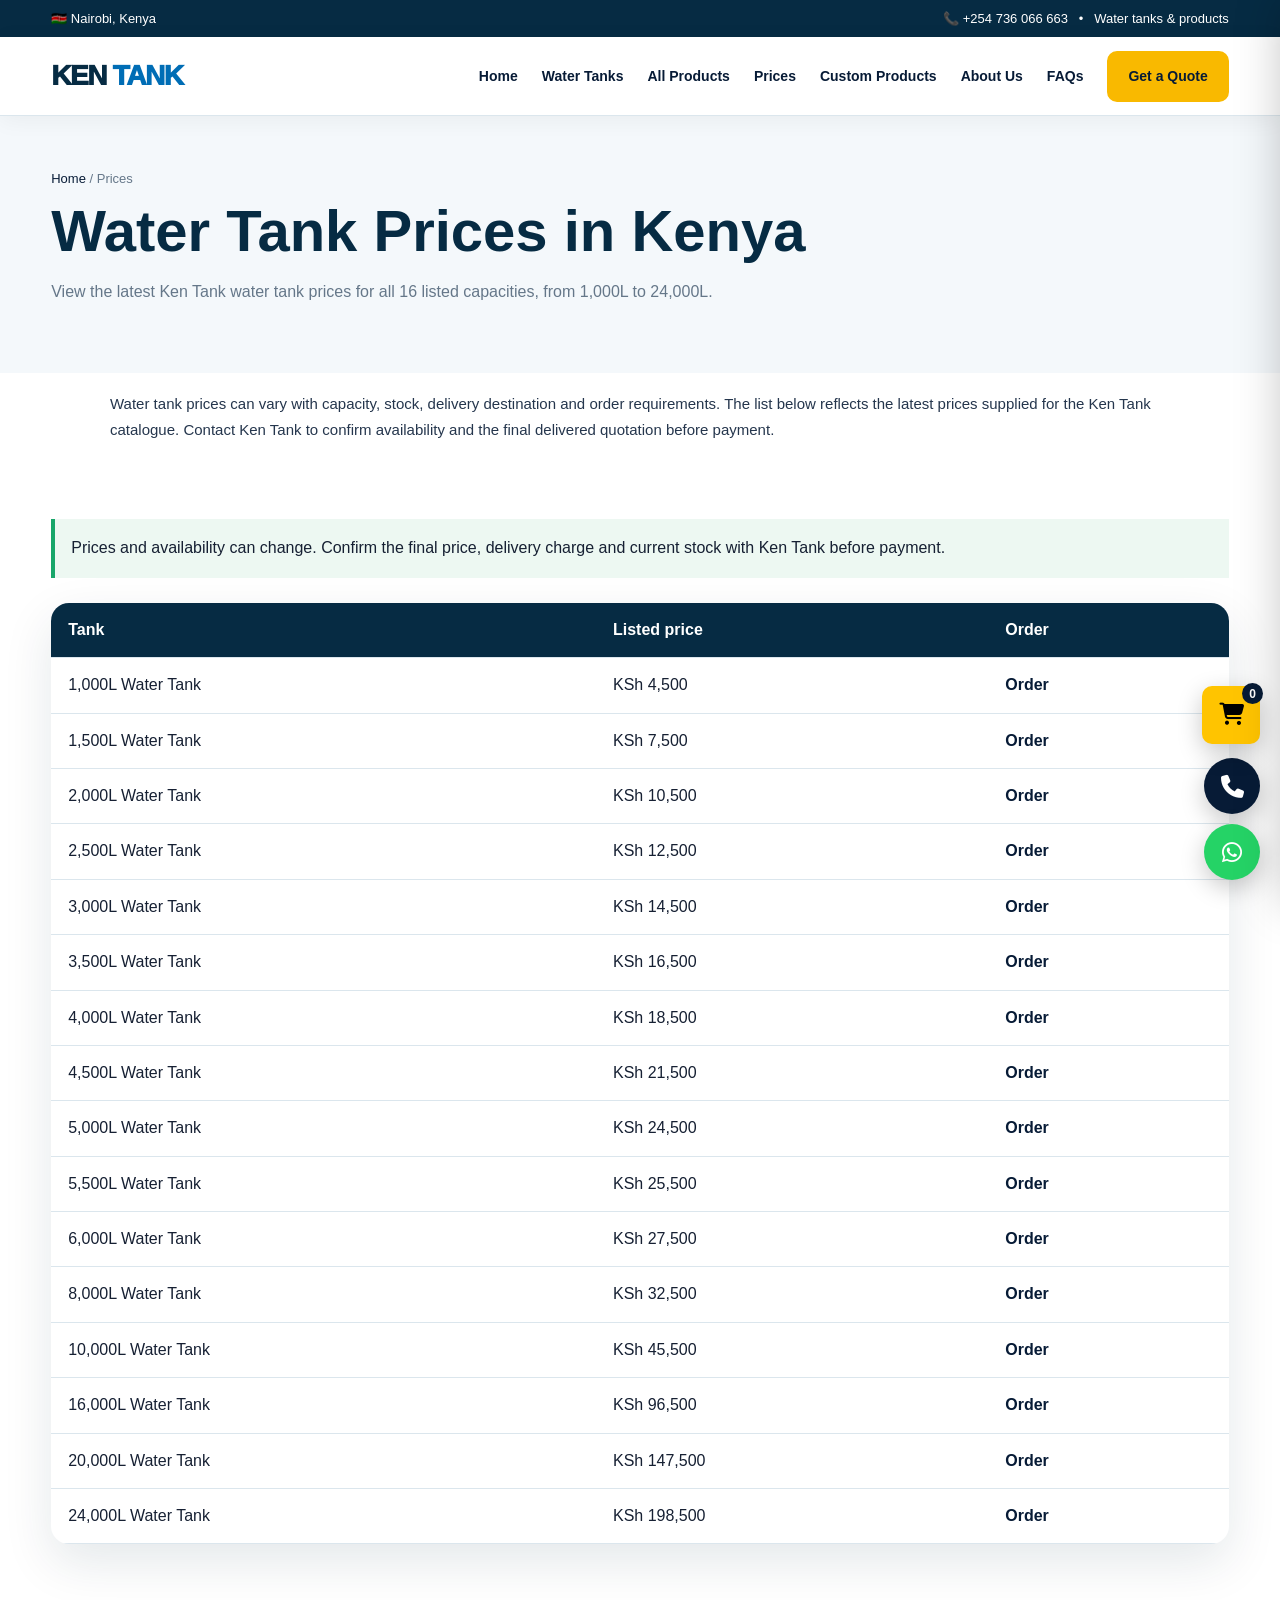
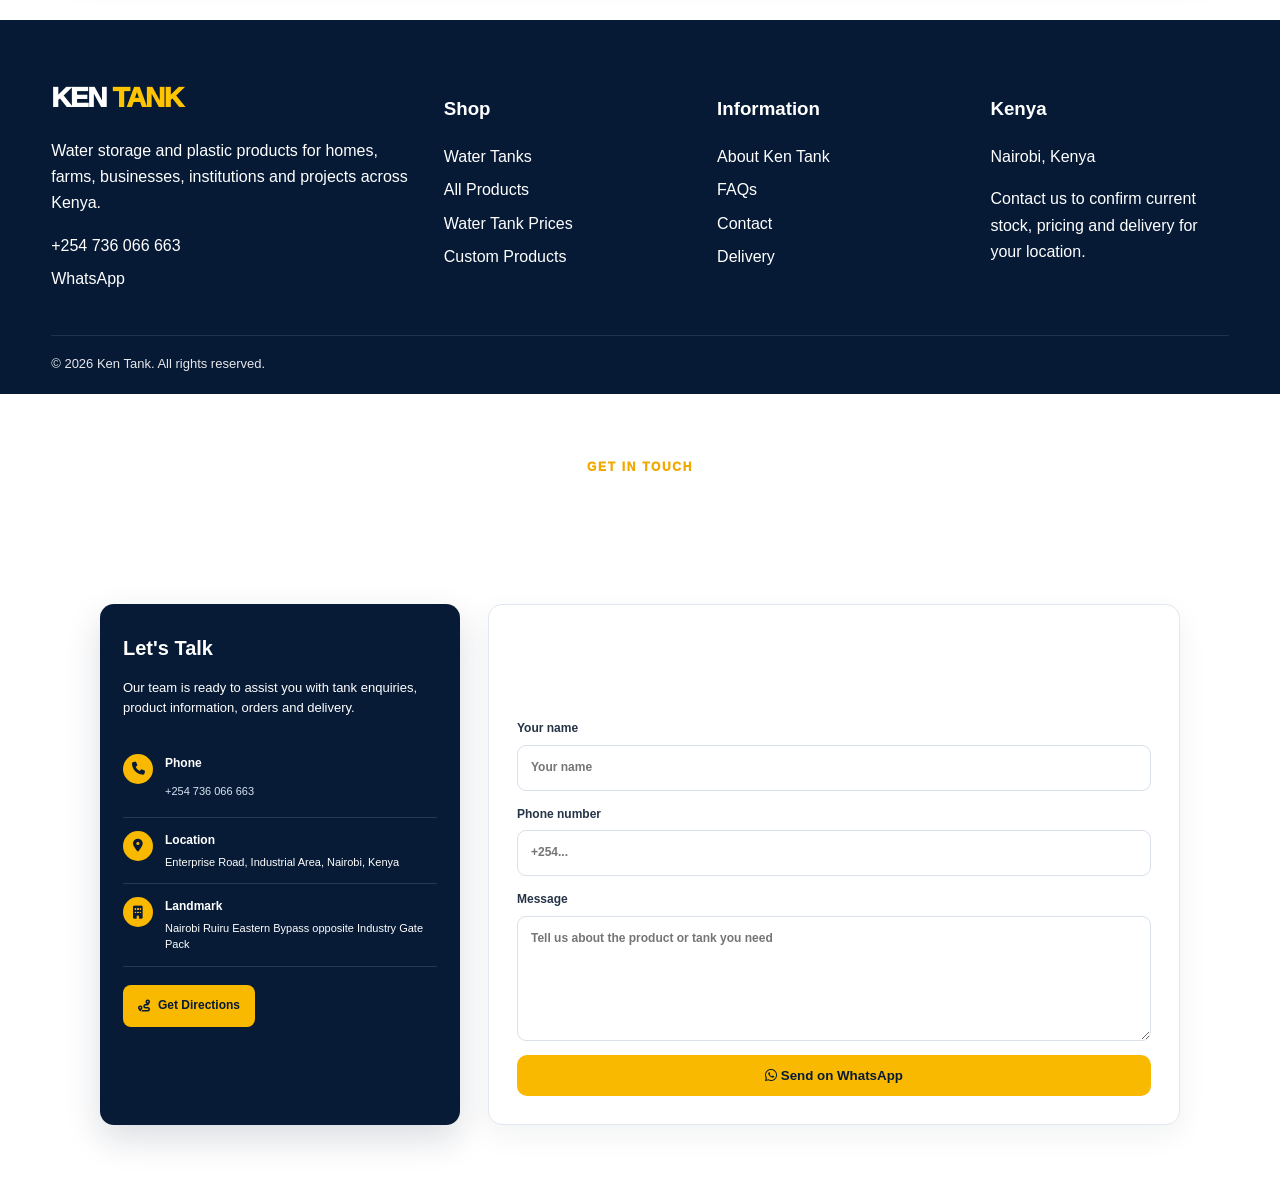
<file: prices.html>
<!DOCTYPE html>
<html lang="en-KE"><head><link href="https://encrypted-tbn0.gstatic.com/images?q=tbn:ANd9GcQFdVgXdMKjsPIH9-0GgsCh5nNe--PiXD5o9RskSVC5AA&amp;s=10" rel="icon" type="image/jpeg"/>
<meta charset="utf-8"/><meta content="width=device-width,initial-scale=1" name="viewport"/><title>Water Tank Prices in Kenya | 1,000L–24,000L | Ken Tank</title><meta content="Compare the latest Ken Tank water tank prices in Kenya for 16 capacities from 1,000L to 24,000L. Contact Ken Tank to confirm current stock and delivery." name="description"/><meta content="index,follow,max-image-preview:large,max-snippet:-1,max-video-preview:-1" name="robots"/><link href="assets/style.css" rel="stylesheet"/><script defer="" src="assets/script.js"></script><link href="https://cdnjs.cloudflare.com/ajax/libs/font-awesome/6.5.2/css/all.min.css" rel="stylesheet"/>
<meta content="index,follow,max-image-preview:large,max-snippet:-1,max-video-preview:-1" name="googlebot"/><meta content="#082B59" name="theme-color"/><link href="https://kentankkenttainers.com/prices.html" rel="canonical"/><meta content="website" property="og:type"/><meta content="Ken Tank" property="og:site_name"/><meta content="Water Tank Prices in Kenya | 1,000L–24,000L | Ken Tank" property="og:title"/><meta content="Compare the latest Ken Tank water tank prices in Kenya for 16 capacities from 1,000L to 24,000L. Contact Ken Tank to confirm current stock and delivery." property="og:description"/><meta content="https://kentankkenttainers.com/prices.html" property="og:url"/><meta content="en_KE" property="og:locale"/><meta content="summary_large_image" name="twitter:card"/><meta content="Water Tank Prices in Kenya | 1,000L–24,000L | Ken Tank" name="twitter:title"/><meta content="Compare the latest Ken Tank water tank prices in Kenya for 16 capacities from 1,000L to 24,000L. Contact Ken Tank to confirm current stock and delivery." name="twitter:description"/><script type="application/ld+json">{"@type":"WebPage","@id":"https://kentankkenttainers.com/prices.html#webpage","url":"https://kentankkenttainers.com/prices.html","name":"Water Tank Prices in Kenya | Ken Tank Price List","description":"See the currently listed Ken Tank water tank prices in Kenya by capacity. Compare popular sizes and contact Ken Tank to confirm current stock, final pricing and delivery.","inLanguage":"en-KE","breadcrumb":{"@id":"https://kentankkenttainers.com/prices.html#breadcrumb"}}</script><script type="application/ld+json">{"@type":"BreadcrumbList","@id":"https://kentankkenttainers.com/prices.html#breadcrumb","itemListElement":[{"@type":"ListItem","position":1,"name":"Home","item":"https://kentankkenttainers.com/"},{"@type":"ListItem","position":2,"name":"Prices","item":"https://kentankkenttainers.com/prices.html"}]}</script><meta content="Ken Tank" name="author"/><meta content="strict-origin-when-cross-origin" name="referrer"/><link crossorigin="" href="https://cdnjs.cloudflare.com" rel="preconnect"/>
</head><body><div class="top"><div class="container"><span>🇰🇪 Nairobi, Kenya</span><span>📞 +254 736 066 663   •   Water tanks &amp; products</span></div></div>
<nav class="nav"><div class="container navin"><a class="logo" href="index.html">KEN <span>TANK</span></a><div class="links"><a href="index.html">Home</a><a href="water-tanks.html">Water Tanks</a><a href="products.html">All Products</a><a href="prices.html">Prices</a><a href="custom-products.html">Custom Products</a><a href="about.html">About Us</a><a href="faq.html">FAQs</a><a class="btn primary" href="contact.html">Get a Quote</a></div><button aria-label="Open menu" class="menu">☰</button></div></nav><div class="pagehero"><div class="container"><div class="crumb"><a href="index.html">Home</a> / Prices</div><h1>Water Tank Prices in Kenya</h1><p>View the latest Ken Tank water tank prices for all 16 listed capacities, from 1,000L to 24,000L.</p></div></div><p class="seo-intro">Water tank prices can vary with capacity, stock, delivery destination and order requirements. The list below reflects the latest prices supplied for the Ken Tank catalogue. Contact Ken Tank to confirm availability and the final delivered quotation before payment.</p><section class="section"><div class="container"><div class="notice" style="padding:16px;background:#edf8f2;border-left:4px solid #18a66a;margin-bottom:25px">Prices and availability can change. Confirm the final price, delivery charge and current stock with Ken Tank before payment.</div><table class="price-table"><thead><tr><th>Tank</th><th>Listed price</th><th>Order</th></tr></thead><tbody><tr><td>1,000L Water Tank</td><td>KSh 4,500</td><td><a href="https://wa.me/254736066663?text=Hello%20Ken%20Tank%2C%20I%20would%20like%20to%20order%20a%201%2C000L%20Water%20Tank." rel="noopener" target="_blank">Order</a></td></tr><tr><td>1,500L Water Tank</td><td>KSh 7,500</td><td><a href="https://wa.me/254736066663?text=Hello%20Ken%20Tank%2C%20I%20would%20like%20to%20order%20a%201%2C500L%20Water%20Tank." rel="noopener" target="_blank">Order</a></td></tr><tr><td>2,000L Water Tank</td><td>KSh 10,500</td><td><a href="https://wa.me/254736066663?text=Hello%20Ken%20Tank%2C%20I%20would%20like%20to%20order%20a%202%2C000L%20Water%20Tank." rel="noopener" target="_blank">Order</a></td></tr><tr><td>2,500L Water Tank</td><td>KSh 12,500</td><td><a href="https://wa.me/254736066663?text=Hello%20Ken%20Tank%2C%20I%20would%20like%20to%20order%20a%202%2C500L%20Water%20Tank." rel="noopener" target="_blank">Order</a></td></tr><tr><td>3,000L Water Tank</td><td>KSh 14,500</td><td><a href="https://wa.me/254736066663?text=Hello%20Ken%20Tank%2C%20I%20would%20like%20to%20order%20a%203%2C000L%20Water%20Tank." rel="noopener" target="_blank">Order</a></td></tr><tr><td>3,500L Water Tank</td><td>KSh 16,500</td><td><a href="https://wa.me/254736066663?text=Hello%20Ken%20Tank%2C%20I%20would%20like%20to%20order%20a%203%2C500L%20Water%20Tank." rel="noopener" target="_blank">Order</a></td></tr><tr><td>4,000L Water Tank</td><td>KSh 18,500</td><td><a href="https://wa.me/254736066663?text=Hello%20Ken%20Tank%2C%20I%20would%20like%20to%20order%20a%204%2C000L%20Water%20Tank." rel="noopener" target="_blank">Order</a></td></tr><tr><td>4,500L Water Tank</td><td>KSh 21,500</td><td><a href="https://wa.me/254736066663?text=Hello%20Ken%20Tank%2C%20I%20would%20like%20to%20order%20a%204%2C500L%20Water%20Tank." rel="noopener" target="_blank">Order</a></td></tr><tr><td>5,000L Water Tank</td><td>KSh 24,500</td><td><a href="https://wa.me/254736066663?text=Hello%20Ken%20Tank%2C%20I%20would%20like%20to%20order%20a%205%2C000L%20Water%20Tank." rel="noopener" target="_blank">Order</a></td></tr><tr><td>5,500L Water Tank</td><td>KSh 25,500</td><td><a href="https://wa.me/254736066663?text=Hello%20Ken%20Tank%2C%20I%20would%20like%20to%20order%20a%205%2C500L%20Water%20Tank." rel="noopener" target="_blank">Order</a></td></tr><tr><td>6,000L Water Tank</td><td>KSh 27,500</td><td><a href="https://wa.me/254736066663?text=Hello%20Ken%20Tank%2C%20I%20would%20like%20to%20order%20a%206%2C000L%20Water%20Tank." rel="noopener" target="_blank">Order</a></td></tr><tr><td>8,000L Water Tank</td><td>KSh 32,500</td><td><a href="https://wa.me/254736066663?text=Hello%20Ken%20Tank%2C%20I%20would%20like%20to%20order%20a%208%2C000L%20Water%20Tank." rel="noopener" target="_blank">Order</a></td></tr><tr><td>10,000L Water Tank</td><td>KSh 45,500</td><td><a href="https://wa.me/254736066663?text=Hello%20Ken%20Tank%2C%20I%20would%20like%20to%20order%20a%2010%2C000L%20Water%20Tank." rel="noopener" target="_blank">Order</a></td></tr><tr><td>16,000L Water Tank</td><td>KSh 96,500</td><td><a href="https://wa.me/254736066663?text=Hello%20Ken%20Tank%2C%20I%20would%20like%20to%20order%20a%2016%2C000L%20Water%20Tank." rel="noopener" target="_blank">Order</a></td></tr><tr><td>20,000L Water Tank</td><td>KSh 147,500</td><td><a href="https://wa.me/254736066663?text=Hello%20Ken%20Tank%2C%20I%20would%20like%20to%20order%20a%2020%2C000L%20Water%20Tank." rel="noopener" target="_blank">Order</a></td></tr><tr><td>24,000L Water Tank</td><td>KSh 198,500</td><td><a href="https://wa.me/254736066663?text=Hello%20Ken%20Tank%2C%20I%20would%20like%20to%20order%20a%2024%2C000L%20Water%20Tank." rel="noopener" target="_blank">Order</a></td></tr></tbody></table></div></section><footer class="footer"><div class="container footer-grid"><div><div class="logo" style="color:#fff">KEN <span>TANK</span></div><p>Water storage and plastic products for homes, farms, businesses, institutions and projects across Kenya.</p><a href="tel:+254736066663">+254 736 066 663</a><a href="https://wa.me/254736066663">WhatsApp</a></div><div><h3>Shop</h3><a href="water-tanks.html">Water Tanks</a><a href="products.html">All Products</a><a href="prices.html">Water Tank Prices</a><a href="custom-products.html">Custom Products</a></div><div><h3>Information</h3><a href="about.html">About Ken Tank</a><a href="faq.html">FAQs</a><a href="contact.html">Contact</a><a href="contact.html">Delivery</a></div><div><h3>Kenya</h3><p>Nairobi, Kenya</p><p>Contact us to confirm current stock, pricing and delivery for your location.</p></div></div><div class="container copy">© <span class="year"></span> Ken Tank. All rights reserved.</div></footer>
<script>
(function(){
  "use strict";
  const CART_KEY="kentank_cart_v6";
  const WA="254736066663";
  const mapsUrl="https://maps.app.goo.gl/xAWn5jGptsuRtfL76?g_st=ac";
function getCart(){try{return JSON.parse(localStorage.getItem(CART_KEY)||"[]")}catch(e){return[]}}
  function save(c){localStorage.setItem(CART_KEY,JSON.stringify(c));renderCart()}
  function money(v){
    const n=parseFloat(String(v||"").replace(/[^0-9.]/g,""));
    return isNaN(n) ? "" : "KSh "+n.toLocaleString("en-KE");
  }
  function productFrom(el){
    const card=el.closest(".product-card,.product,.product-item,.card,[data-product]");
    if(!card)return null;
    const name=(card.querySelector("h2,h3,h4,.product-title,.title,.name")||{}).textContent?.trim()||"Product";
    const priceEl=card.querySelector(".price,[class*='price']");
    const price=priceEl?.textContent?.trim()||"Price on request";
    const img=card.querySelector("img")?.getAttribute("src")||"";
    const desc=(card.querySelector("p,.description,.product-description")||{}).textContent?.trim()||"";
    return {id:(name+"|"+price).toLowerCase(),name,price,img,desc,qty:1};
  }
  function addProduct(p){
    const c=getCart(), old=c.find(x=>x.id===p.id);
    if(old) old.qty++;
    else c.push(p);
    save(c); showAdded(p);
  }
  function showAdded(p){
    const old=document.querySelector('.kt-add-confirm');
    if(old) old.remove();
    const cards=[...document.querySelectorAll('.product-card,.product,.product-item,.card,[data-product]')];
    const card=cards.find(c=>(c.textContent||'').includes(p.name));
    if(card){
      const note=document.createElement('div'); note.className='kt-add-confirm';
      note.textContent='✓ Added to cart'; card.appendChild(note);
      setTimeout(()=>note.remove(),2200);
    }
  }

  function renderCart(){
    const c=getCart(), count=c.reduce((s,x)=>s+x.qty,0);
    document.querySelectorAll("#kt-cart-count").forEach(el=>el.textContent=count);
    const totalCount=document.getElementById("kt-cart-total-count"); if(totalCount)totalCount.textContent=count;
    const box=document.getElementById("kt-cart-items"); if(!box)return;
    if(!c.length){box.innerHTML='<div class="kt-cart-empty">Your cart is empty.<br>Select products to continue.</div>';return}
    box.innerHTML=c.map((x,i)=>`
      <div class="kt-cart-item">
        <div>${x.img?`<img src="${x.img}" alt="">`:`<div class="kt-cart-placeholder"></div>`}</div>
        <div><strong>${esc(x.name)}</strong><small>${esc(x.price)}</small>
          <div class="kt-qty"><button onclick="KT.qty(${i},-1)">−</button><b>${x.qty}</b><button onclick="KT.qty(${i},1)">+</button>
          <button class="kt-remove" onclick="KT.remove(${i})">Remove</button></div>
        </div>
        <b>${x.qty>1?x.qty+"×":""}</b>
      </div>`).join("");
  }
  function esc(s){return String(s||"").replace(/[&<>"']/g,m=>({"&":"&amp;","<":"&lt;",">":"&gt;",'"':"&quot;","'":"&#39;"}[m]))}
  function openCart(){document.getElementById("kt-cart")?.classList.add("open");document.getElementById("kt-cart-overlay")?.classList.add("open");renderCart()}
  function closeCart(){document.getElementById("kt-cart")?.classList.remove("open");document.getElementById("kt-cart-overlay")?.classList.remove("open")}
  function details(p){
    const ov=document.getElementById("kt-details-overlay"), box=document.getElementById("kt-details-content");
    if(!ov||!box)return;
    box.innerHTML=`<div class="kt-details-top"><div>${p.img?`<img src="${p.img}" alt="${esc(p.name)}">`:`<div class="kt-details-placeholder"></div>`}</div>
      <div class="kt-details-body"><h2>${esc(p.name)}</h2><h3>${esc(p.price)}</h3><p>${esc(p.desc||"Contact us for product specifications, available capacities and current stock.")}</p>
      <button class="kt-checkout" onclick='KT.add(${JSON.stringify(p).replace(/'/g,"&#39;")})'>Add to Cart</button></div></div>`;
    ov.classList.add("open");
  }
  function checkout(){
    const c=getCart(); if(!c.length){alert("Your cart is empty.");return}
    let msg="Hello KenTank, I would like to enquire/order the following products:%0A%0A";
    c.forEach((x,i)=>{msg+=`${i+1}. ${x.name} — ${x.price} — Qty: ${x.qty}%0A`});
    msg+="%0APlease confirm availability, total price and delivery details.";
    window.open("https://wa.me/"+WA+"?text="+msg,"_blank");
  }
  function sendContact(form){
    const fd=new FormData(form);
    const name=fd.get("name"), phone=fd.get("phone"), message=fd.get("message");
    const text=`Hello KenTank,%0A%0AName: ${encodeURIComponent(name)}%0APhone: ${encodeURIComponent(phone)}%0AEnquiry: ${encodeURIComponent(message)}`;
    window.open("https://wa.me/"+WA+"?text="+text,"_blank");
  }
  window.KT={sendContact,add:addProduct,qty:(i,d)=>{let c=getCart();c[i].qty=Math.max(1,c[i].qty+d);save(c)},remove:(i)=>{let c=getCart();c.splice(i,1);save(c)},details,openCart,closeCart,checkout};

  function buildUI(){
    if(document.getElementById("kt-cart")){renderCart();return}
    document.body.insertAdjacentHTML("beforeend",`
      <div id="kt-cart-overlay" onclick="KT.closeCart()"></div>
      <aside id="kt-cart" aria-label="Shopping cart">
        <div class="kt-cart-head"><h3>Your Cart</h3><button class="kt-cart-close" onclick="KT.closeCart()">×</button></div>
        <div id="kt-cart-items"></div>
        <div class="kt-cart-foot"><div class="kt-cart-total"><span>Selected Items</span><span id="kt-cart-total-count">0</span></div>
        <button class="kt-checkout" onclick="KT.checkout()">Continue on WhatsApp</button></div>
      </aside>
      <button id="kt-cart-button" onclick="KT.openCart()" aria-label="Open shopping cart" title="Open shopping cart"><i class="fa-solid fa-cart-shopping"></i><span id="kt-cart-count">0</span></button>
      <div class="kt-floating-actions" aria-label="Quick contact">
        <a class="kt-float-btn kt-float-call" href="tel:+254736066663" aria-label="Call Ken Tank" title="Call Ken Tank"><i class="fa-solid fa-phone"></i></a>
        <a class="kt-float-btn kt-float-wa" href="https://wa.me/254736066663" target="_blank" rel="noopener" aria-label="Chat with Ken Tank on WhatsApp" title="WhatsApp Ken Tank"><i class="fa-brands fa-whatsapp"></i></a>
      </div>
      <div id="kt-details-overlay" onclick="if(event.target===this)this.classList.remove('open')">
        <div id="kt-details-modal"><button class="kt-details-close" onclick="this.closest('#kt-details-overlay').classList.remove('open')">×</button><div id="kt-details-content"></div></div>
      </div>`);
    renderCart();
  }

  function enhanceCards(){
    document.querySelectorAll(".product-card,.product,.product-item,.card,[data-product]").forEach(card=>{
      const txt=(card.textContent||"").toLowerCase();
      if(!txt.trim() || card.closest("#kt-cart"))return;
      const buttons=[...card.querySelectorAll("a,button")];
      buttons.forEach(b=>{
        const t=(b.textContent||"").trim().toLowerCase();
        if(/order now|order|buy now/.test(t) && !/details/.test(t)){
          const fresh=b.cloneNode(true);
          fresh.removeAttribute('data-wa');
          fresh.textContent="Add to Cart";
          fresh.type="button";
          fresh.onclick=(e)=>{e.preventDefault();e.stopPropagation();const p=productFrom(fresh);if(p)addProduct(p)};
          b.replaceWith(fresh);
        } else if(/details|view product|view details/.test(t)){
          b.onclick=(e)=>{e.preventDefault();const p=productFrom(b);if(p)details(p)};
        }
      });
    });
  }

  function insertLetsTalk(){
    if(document.getElementById("lets-talk"))return;
    const sec=document.createElement("section");sec.id="lets-talk";
    sec.innerHTML=`<div class="container">
      <div class="kt-lets-head"><div class="kicker">Get in touch</div><h2>Let's Talk</h2>
      <p>Our team is ready to assist you with tank enquiries, product information, orders and delivery.</p></div>
      <div class="kt-lets-layout">
        <div class="kt-lets-card">
          <h3>Let's Talk</h3>
          <p>Our team is ready to assist you with tank enquiries, product information, orders and delivery.</p>
          <div class="kt-contact-row"><span><i class="fa-solid fa-phone"></i></span><div><strong>Phone</strong><a href="tel:+254736066663">+254 736 066 663</a></div></div>
          <div class="kt-contact-row"><span><i class="fa-solid fa-location-dot"></i></span><div><strong>Location</strong><p>Enterprise Road, Industrial Area, Nairobi, Kenya</p></div></div>
          <div class="kt-contact-row"><span><i class="fa-solid fa-building"></i></span><div><strong>Landmark</strong><p>Nairobi Ruiru Eastern Bypass opposite Industry Gate Pack</p></div></div>
          <a class="kt-directions" href="https://maps.app.goo.gl/xAWn5jGptsuRtfL76?g_st=ac" target="_blank" rel="noopener"><i class="fa-solid fa-route"></i> Get Directions</a>
        </div>
        <div class="kt-lets-form">
          <h3>Send us a message</h3>
          <p>Tell us what you need and we’ll get back to you.</p>
          <form onsubmit="event.preventDefault();KT.sendContact(this)">
            <label>Your name<input name="name" required placeholder="Your name"></label>
            <label>Phone number<input name="phone" required placeholder="+254..."></label>
            <label>Message<textarea name="message" rows="5" required placeholder="Tell us about the product or tank you need"></textarea></label>
            <button class="kt-send" type="submit"><i class="fa-brands fa-whatsapp"></i> Send on WhatsApp</button>
          </form>
        </div>
      </div>
    </div>`;
    const pay=[...document.querySelectorAll("h2,h3,h4")].find(x=>/accepted payment|payment methods|payment/i.test(x.textContent||""));
    if(pay){let container=pay.closest("section,div");(container?.parentElement||document.body).insertBefore(sec,container)}
    else document.body.appendChild(sec);
  }

  document.addEventListener("DOMContentLoaded",()=>{buildUI();enhanceCards();insertLetsTalk()});
})();
</script>
</body></html>
</file>
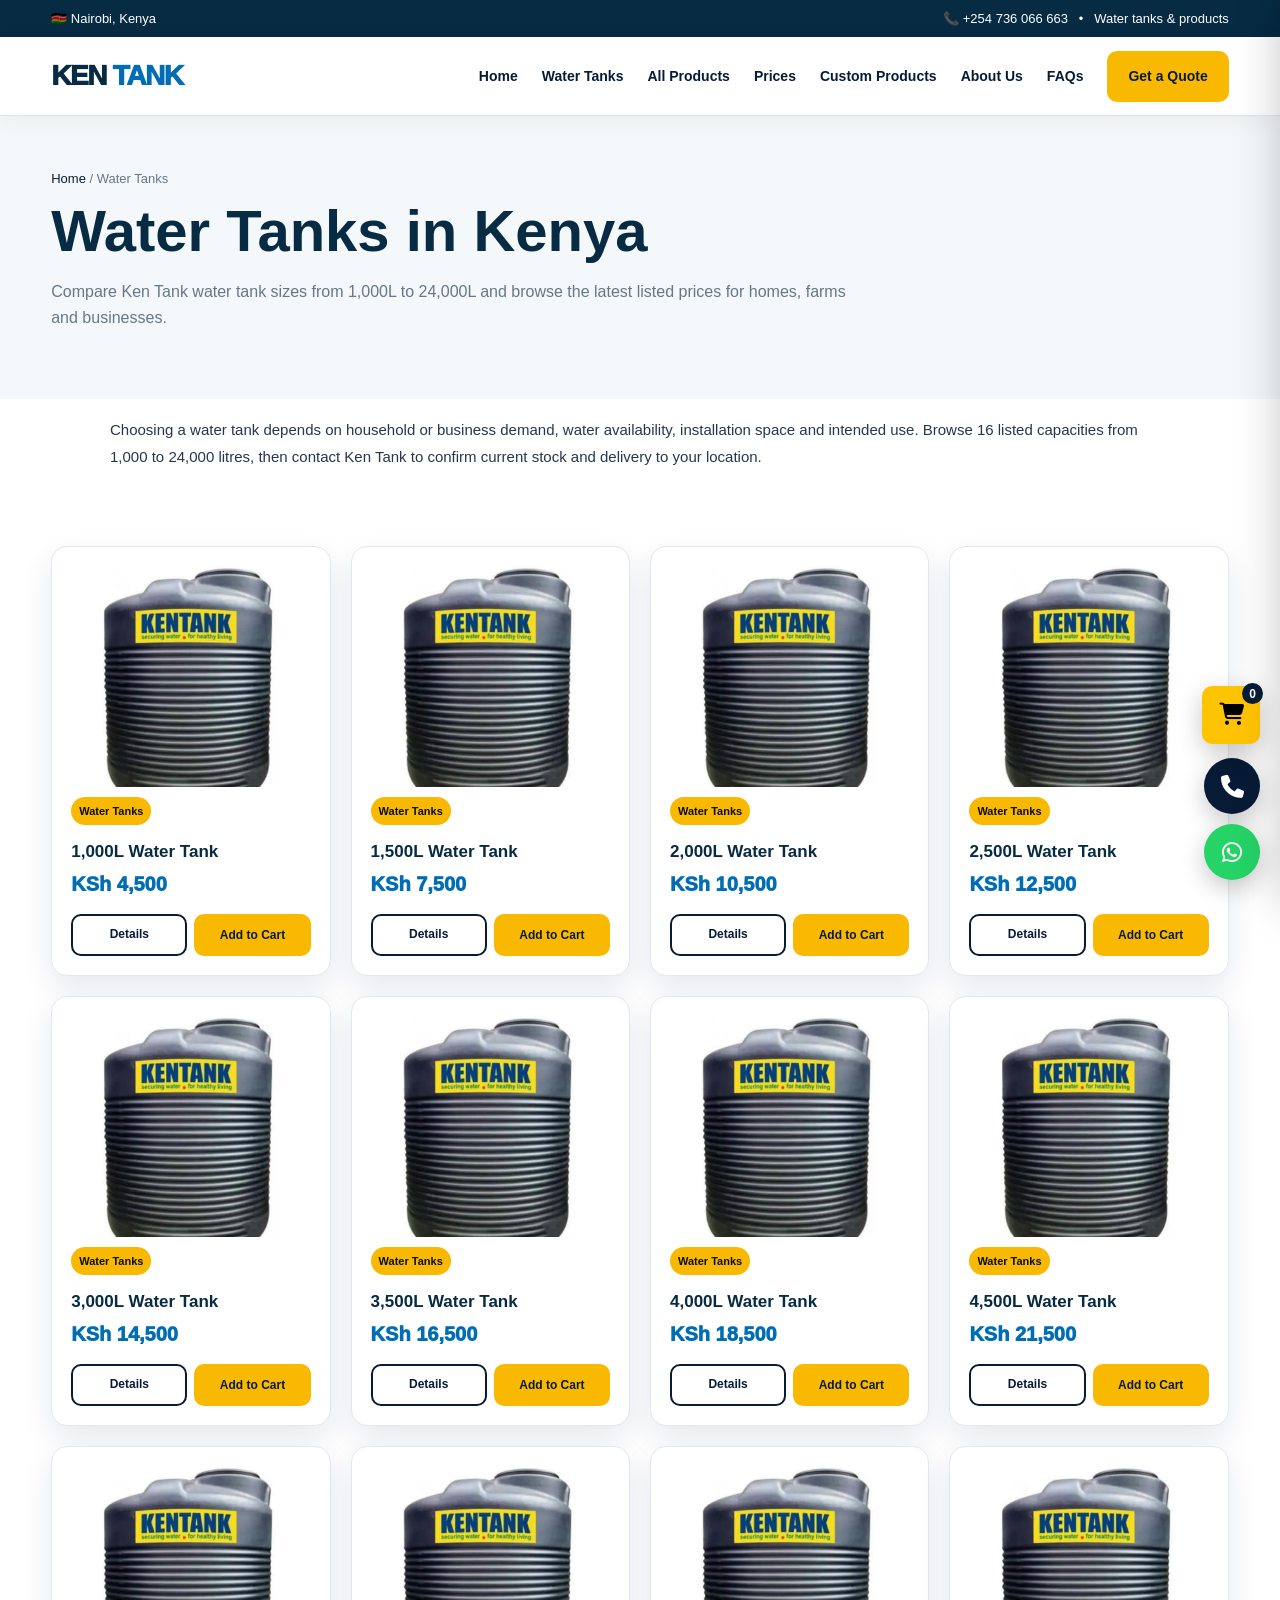
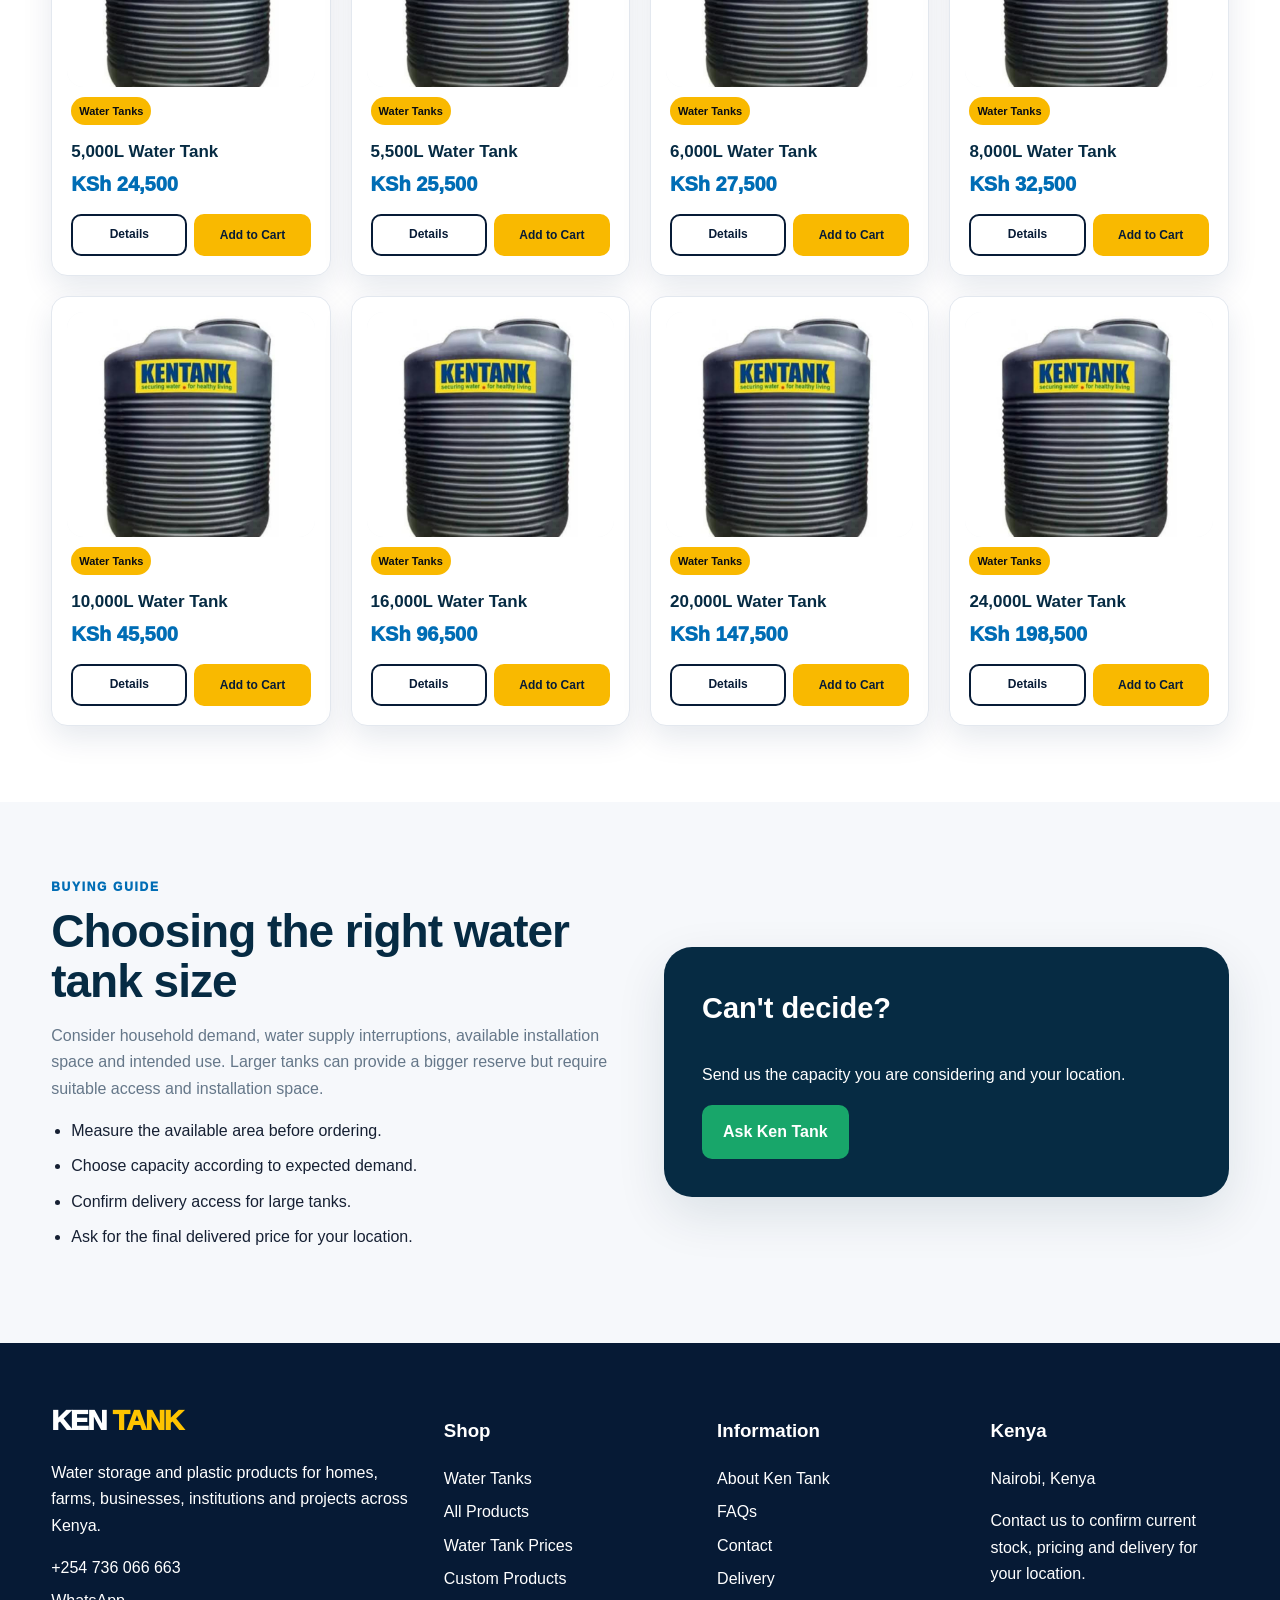
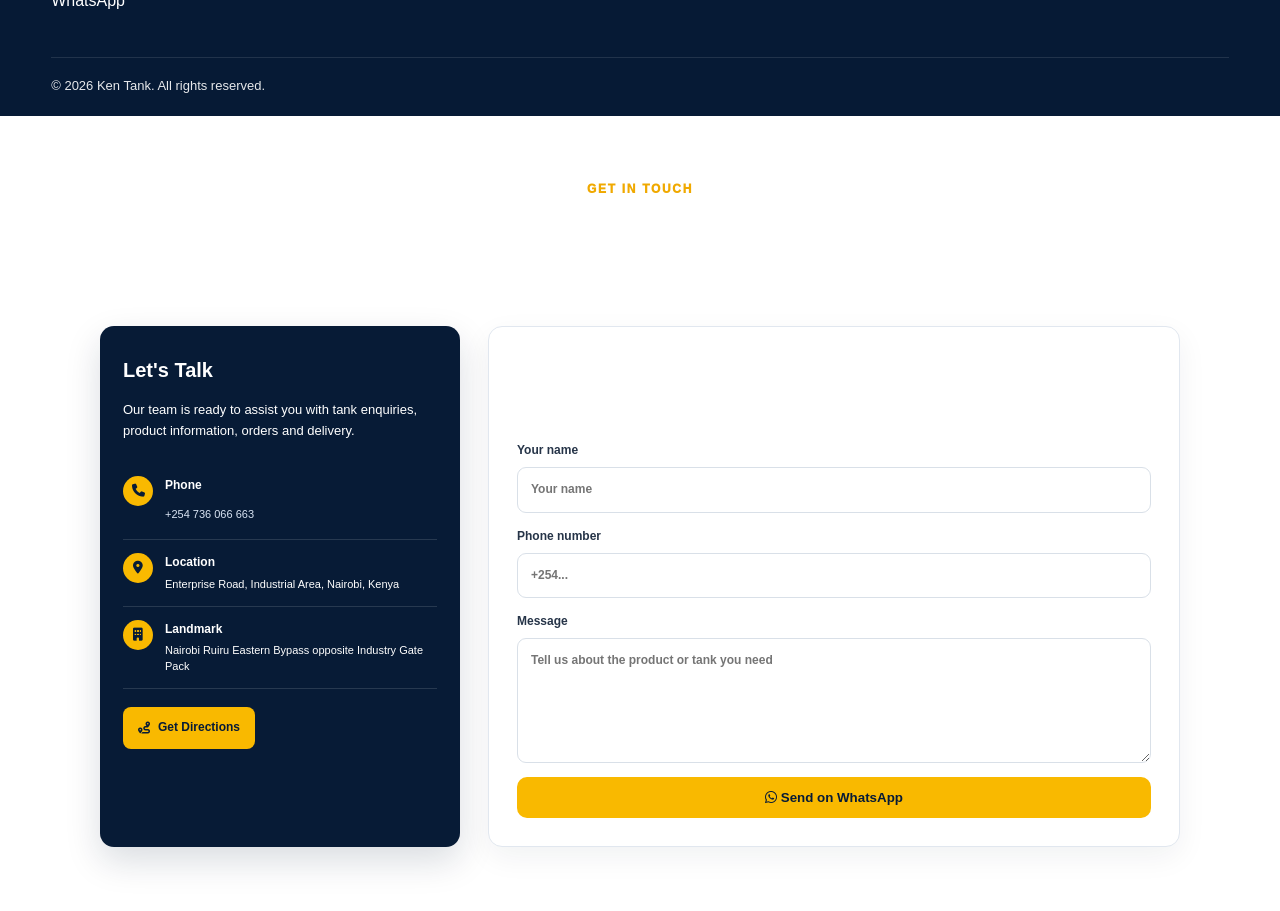
<file: water-tanks.html>
<!DOCTYPE html>
<html lang="en-KE"><head><link href="https://encrypted-tbn0.gstatic.com/images?q=tbn:ANd9GcQFdVgXdMKjsPIH9-0GgsCh5nNe--PiXD5o9RskSVC5AA&amp;s=10" rel="icon" type="image/jpeg"/>
<meta charset="utf-8"/><meta content="width=device-width,initial-scale=1" name="viewport"/><title>Water Tanks in Kenya | 1,000L–24,000L Prices | Ken Tank</title><meta content="Browse Ken Tank water tanks in Kenya from 1,000L to 24,000L. Compare 16 capacity options and current listed prices for homes, farms and businesses." name="description"/><meta content="index,follow,max-image-preview:large,max-snippet:-1,max-video-preview:-1" name="robots"/><link href="assets/style.css" rel="stylesheet"/><script defer="" src="assets/script.js"></script><link href="https://cdnjs.cloudflare.com/ajax/libs/font-awesome/6.5.2/css/all.min.css" rel="stylesheet"/>
<meta content="index,follow,max-image-preview:large,max-snippet:-1,max-video-preview:-1" name="googlebot"/><meta content="#082B59" name="theme-color"/><link href="https://kentankkenttainers.com/water-tanks.html" rel="canonical"/><meta content="website" property="og:type"/><meta content="Ken Tank" property="og:site_name"/><meta content="Water Tanks in Kenya | 1,000L–24,000L Prices | Ken Tank" property="og:title"/><meta content="Browse Ken Tank water tanks in Kenya from 1,000L to 24,000L. Compare 16 capacity options and current listed prices for homes, farms and businesses." property="og:description"/><meta content="https://kentankkenttainers.com/water-tanks.html" property="og:url"/><meta content="en_KE" property="og:locale"/><meta content="https://kentankkenttainers.com/assets/images/kentank-tank-range.jpg" property="og:image"/><meta content="summary_large_image" name="twitter:card"/><meta content="Water Tanks in Kenya | 1,000L–24,000L Prices | Ken Tank" name="twitter:title"/><meta content="Browse Ken Tank water tanks in Kenya from 1,000L to 24,000L. Compare 16 capacity options and current listed prices for homes, farms and businesses." name="twitter:description"/><meta content="https://kentankkenttainers.com/assets/images/kentank-tank-range.jpg" name="twitter:image"/><script type="application/ld+json">{"@type":"WebPage","@id":"https://kentankkenttainers.com/water-tanks.html#webpage","url":"https://kentankkenttainers.com/water-tanks.html","name":"Water Tanks in Kenya | Sizes, Prices & Delivery | Ken Tank","description":"Browse Ken Tank water tanks in Kenya from 1,000L to 24,000L. Compare 16 capacity options and current listed prices for homes, farms and businesses.","inLanguage":"en-KE","breadcrumb":{"@id":"https://kentankkenttainers.com/water-tanks.html#breadcrumb"}}</script><script type="application/ld+json">{"@type":"BreadcrumbList","@id":"https://kentankkenttainers.com/water-tanks.html#breadcrumb","itemListElement":[{"@type":"ListItem","position":1,"name":"Home","item":"https://kentankkenttainers.com/"},{"@type":"ListItem","position":2,"name":"Water Tanks","item":"https://kentankkenttainers.com/water-tanks.html"}]}</script><script type="application/ld+json">{"@type":"ItemList","@id":"https://kentankkenttainers.com/water-tanks.html#catalog","name":"Ken Tank product catalogue","itemListElement":[{"@type":"ListItem","position":1,"name":"1,000L Water Tank"},{"@type":"ListItem","position":2,"name":"1,500L Water Tank"},{"@type":"ListItem","position":3,"name":"2,000L Water Tank"},{"@type":"ListItem","position":4,"name":"2,500L Water Tank"},{"@type":"ListItem","position":5,"name":"3,000L Water Tank"},{"@type":"ListItem","position":6,"name":"3,500L Water Tank"},{"@type":"ListItem","position":7,"name":"4,000L Water Tank"},{"@type":"ListItem","position":8,"name":"4,500L Water Tank"},{"@type":"ListItem","position":9,"name":"5,000L Water Tank"},{"@type":"ListItem","position":10,"name":"5,500L Water Tank"},{"@type":"ListItem","position":11,"name":"6,000L Water Tank"},{"@type":"ListItem","position":12,"name":"8,000L Water Tank"},{"@type":"ListItem","position":13,"name":"10,000L Water Tank"},{"@type":"ListItem","position":14,"name":"16,000L Water Tank"},{"@type":"ListItem","position":15,"name":"20,000L Water Tank"},{"@type":"ListItem","position":16,"name":"24,000L Water Tank"}]}</script><meta content="Ken Tank" name="author"/><meta content="strict-origin-when-cross-origin" name="referrer"/><link crossorigin="" href="https://cdnjs.cloudflare.com" rel="preconnect"/>
</head><body><div class="top"><div class="container"><span>🇰🇪 Nairobi, Kenya</span><span>📞 +254 736 066 663   •   Water tanks &amp; products</span></div></div>
<nav class="nav"><div class="container navin"><a class="logo" href="index.html">KEN <span>TANK</span></a><div class="links"><a href="index.html">Home</a><a href="water-tanks.html">Water Tanks</a><a href="products.html">All Products</a><a href="prices.html">Prices</a><a href="custom-products.html">Custom Products</a><a href="about.html">About Us</a><a href="faq.html">FAQs</a><a class="btn primary" href="contact.html">Get a Quote</a></div><button aria-label="Open menu" class="menu">☰</button></div></nav><div class="pagehero"><div class="container"><div class="crumb"><a href="index.html">Home</a> / Water Tanks</div><h1>Water Tanks in Kenya</h1><p>Compare Ken Tank water tank sizes from 1,000L to 24,000L and browse the latest listed prices for homes, farms and businesses.</p></div></div><p class="seo-intro">Choosing a water tank depends on household or business demand, water availability, installation space and intended use. Browse 16 listed capacities from 1,000 to 24,000 litres, then contact Ken Tank to confirm current stock and delivery to your location.</p>
<section class="section"><div class="container"><div class="grid products"><article class="card"><div class="pic"><img alt="KenTank 1,000 litre black water storage tank" decoding="async" loading="lazy" src="assets/images/kentank-water-tank.jpg"/></div><span class="tag">Water Tanks</span><h3>1,000L Water Tank</h3><div class="price">KSh 4,500</div><div class="actions"><a class="btn outline" href="contact.html">Details</a><button class="btn primary" data-wa="1,000L Water Tank — KSh 4,500">Order</button></div></article><article class="card"><div class="pic"><img alt="KenTank 1,500 litre black water storage tank" decoding="async" loading="lazy" src="assets/images/kentank-water-tank.jpg"/></div><span class="tag">Water Tanks</span><h3>1,500L Water Tank</h3><div class="price">KSh 7,500</div><div class="actions"><a class="btn outline" href="contact.html">Details</a><button class="btn primary" data-wa="1,500L Water Tank — KSh 7,500">Order</button></div></article><article class="card"><div class="pic"><img alt="KenTank 2,000 litre black water storage tank" decoding="async" loading="lazy" src="assets/images/kentank-water-tank.jpg"/></div><span class="tag">Water Tanks</span><h3>2,000L Water Tank</h3><div class="price">KSh 10,500</div><div class="actions"><a class="btn outline" href="contact.html">Details</a><button class="btn primary" data-wa="2,000L Water Tank — KSh 10,500">Order</button></div></article><article class="card"><div class="pic"><img alt="KenTank 2,500 litre black water storage tank" decoding="async" loading="lazy" src="assets/images/kentank-water-tank.jpg"/></div><span class="tag">Water Tanks</span><h3>2,500L Water Tank</h3><div class="price">KSh 12,500</div><div class="actions"><a class="btn outline" href="contact.html">Details</a><button class="btn primary" data-wa="2,500L Water Tank — KSh 12,500">Order</button></div></article><article class="card"><div class="pic"><img alt="KenTank 3,000 litre black water storage tank" decoding="async" loading="lazy" src="assets/images/kentank-water-tank.jpg"/></div><span class="tag">Water Tanks</span><h3>3,000L Water Tank</h3><div class="price">KSh 14,500</div><div class="actions"><a class="btn outline" href="contact.html">Details</a><button class="btn primary" data-wa="3,000L Water Tank — KSh 14,500">Order</button></div></article><article class="card"><div class="pic"><img alt="KenTank 3,500 litre black water storage tank" decoding="async" loading="lazy" src="assets/images/kentank-water-tank.jpg"/></div><span class="tag">Water Tanks</span><h3>3,500L Water Tank</h3><div class="price">KSh 16,500</div><div class="actions"><a class="btn outline" href="contact.html">Details</a><button class="btn primary" data-wa="3,500L Water Tank — KSh 16,500">Order</button></div></article><article class="card"><div class="pic"><img alt="KenTank 4,000 litre black water storage tank" decoding="async" loading="lazy" src="assets/images/kentank-water-tank.jpg"/></div><span class="tag">Water Tanks</span><h3>4,000L Water Tank</h3><div class="price">KSh 18,500</div><div class="actions"><a class="btn outline" href="contact.html">Details</a><button class="btn primary" data-wa="4,000L Water Tank — KSh 18,500">Order</button></div></article><article class="card"><div class="pic"><img alt="KenTank 4,500 litre black water storage tank" decoding="async" loading="lazy" src="assets/images/kentank-water-tank.jpg"/></div><span class="tag">Water Tanks</span><h3>4,500L Water Tank</h3><div class="price">KSh 21,500</div><div class="actions"><a class="btn outline" href="contact.html">Details</a><button class="btn primary" data-wa="4,500L Water Tank — KSh 21,500">Order</button></div></article><article class="card"><div class="pic"><img alt="KenTank 5,000 litre black water storage tank" decoding="async" loading="lazy" src="assets/images/kentank-water-tank.jpg"/></div><span class="tag">Water Tanks</span><h3>5,000L Water Tank</h3><div class="price">KSh 24,500</div><div class="actions"><a class="btn outline" href="contact.html">Details</a><button class="btn primary" data-wa="5,000L Water Tank — KSh 24,500">Order</button></div></article><article class="card"><div class="pic"><img alt="KenTank 5,500 litre black water storage tank" decoding="async" loading="lazy" src="assets/images/kentank-water-tank.jpg"/></div><span class="tag">Water Tanks</span><h3>5,500L Water Tank</h3><div class="price">KSh 25,500</div><div class="actions"><a class="btn outline" href="contact.html">Details</a><button class="btn primary" data-wa="5,500L Water Tank — KSh 25,500">Order</button></div></article><article class="card"><div class="pic"><img alt="KenTank 6,000 litre black water storage tank" decoding="async" loading="lazy" src="assets/images/kentank-water-tank.jpg"/></div><span class="tag">Water Tanks</span><h3>6,000L Water Tank</h3><div class="price">KSh 27,500</div><div class="actions"><a class="btn outline" href="contact.html">Details</a><button class="btn primary" data-wa="6,000L Water Tank — KSh 27,500">Order</button></div></article><article class="card"><div class="pic"><img alt="KenTank 8,000 litre black water storage tank" decoding="async" loading="lazy" src="assets/images/kentank-water-tank.jpg"/></div><span class="tag">Water Tanks</span><h3>8,000L Water Tank</h3><div class="price">KSh 32,500</div><div class="actions"><a class="btn outline" href="contact.html">Details</a><button class="btn primary" data-wa="8,000L Water Tank — KSh 32,500">Order</button></div></article><article class="card"><div class="pic"><img alt="KenTank 10,000 litre black water storage tank" decoding="async" loading="lazy" src="assets/images/kentank-water-tank.jpg"/></div><span class="tag">Water Tanks</span><h3>10,000L Water Tank</h3><div class="price">KSh 45,500</div><div class="actions"><a class="btn outline" href="contact.html">Details</a><button class="btn primary" data-wa="10,000L Water Tank — KSh 45,500">Order</button></div></article><article class="card"><div class="pic"><img alt="KenTank 16,000 litre black water storage tank" decoding="async" loading="lazy" src="assets/images/kentank-water-tank.jpg"/></div><span class="tag">Water Tanks</span><h3>16,000L Water Tank</h3><div class="price">KSh 96,500</div><div class="actions"><a class="btn outline" href="contact.html">Details</a><button class="btn primary" data-wa="16,000L Water Tank — KSh 96,500">Order</button></div></article><article class="card"><div class="pic"><img alt="KenTank 20,000 litre black water storage tank" decoding="async" loading="lazy" src="assets/images/kentank-water-tank.jpg"/></div><span class="tag">Water Tanks</span><h3>20,000L Water Tank</h3><div class="price">KSh 147,500</div><div class="actions"><a class="btn outline" href="contact.html">Details</a><button class="btn primary" data-wa="20,000L Water Tank — KSh 147,500">Order</button></div></article><article class="card"><div class="pic"><img alt="KenTank 24,000 litre black water storage tank" decoding="async" loading="lazy" src="assets/images/kentank-water-tank.jpg"/></div><span class="tag">Water Tanks</span><h3>24,000L Water Tank</h3><div class="price">KSh 198,500</div><div class="actions"><a class="btn outline" href="contact.html">Details</a><button class="btn primary" data-wa="24,000L Water Tank — KSh 198,500">Order</button></div></article></div></div></section>
<section class="section alt"><div class="container two"><div class="content"><div class="kicker">Buying guide</div><h2>Choosing the right water tank size</h2><p>Consider household demand, water supply interruptions, available installation space and intended use. Larger tanks can provide a bigger reserve but require suitable access and installation space.</p><ul><li>Measure the available area before ordering.</li><li>Choose capacity according to expected demand.</li><li>Confirm delivery access for large tanks.</li><li>Ask for the final delivered price for your location.</li></ul></div><div class="info"><h3>Can't decide?</h3><p>Send us the capacity you are considering and your location.</p><a class="btn green" href="https://wa.me/254736066663?text=Hello%20Ken%20Tank%2C%20please%20help%20me%20choose%20a%20water%20tank." target="_blank">Ask Ken Tank</a></div></div></section><footer class="footer"><div class="container footer-grid"><div><div class="logo" style="color:#fff">KEN <span>TANK</span></div><p>Water storage and plastic products for homes, farms, businesses, institutions and projects across Kenya.</p><a href="tel:+254736066663">+254 736 066 663</a><a href="https://wa.me/254736066663">WhatsApp</a></div><div><h3>Shop</h3><a href="water-tanks.html">Water Tanks</a><a href="products.html">All Products</a><a href="prices.html">Water Tank Prices</a><a href="custom-products.html">Custom Products</a></div><div><h3>Information</h3><a href="about.html">About Ken Tank</a><a href="faq.html">FAQs</a><a href="contact.html">Contact</a><a href="contact.html">Delivery</a></div><div><h3>Kenya</h3><p>Nairobi, Kenya</p><p>Contact us to confirm current stock, pricing and delivery for your location.</p></div></div><div class="container copy">© <span class="year"></span> Ken Tank. All rights reserved.</div></footer>
<script>
(function(){
  "use strict";
  const CART_KEY="kentank_cart_v6";
  const WA="254736066663";
  const mapsUrl="https://maps.app.goo.gl/xAWn5jGptsuRtfL76?g_st=ac";
function getCart(){try{return JSON.parse(localStorage.getItem(CART_KEY)||"[]")}catch(e){return[]}}
  function save(c){localStorage.setItem(CART_KEY,JSON.stringify(c));renderCart()}
  function money(v){
    const n=parseFloat(String(v||"").replace(/[^0-9.]/g,""));
    return isNaN(n) ? "" : "KSh "+n.toLocaleString("en-KE");
  }
  function productFrom(el){
    const card=el.closest(".product-card,.product,.product-item,.card,[data-product]");
    if(!card)return null;
    const name=(card.querySelector("h2,h3,h4,.product-title,.title,.name")||{}).textContent?.trim()||"Product";
    const priceEl=card.querySelector(".price,[class*='price']");
    const price=priceEl?.textContent?.trim()||"Price on request";
    const img=card.querySelector("img")?.getAttribute("src")||"";
    const desc=(card.querySelector("p,.description,.product-description")||{}).textContent?.trim()||"";
    return {id:(name+"|"+price).toLowerCase(),name,price,img,desc,qty:1};
  }
  function addProduct(p){
    const c=getCart(), old=c.find(x=>x.id===p.id);
    if(old) old.qty++;
    else c.push(p);
    save(c); showAdded(p);
  }
  function showAdded(p){
    const old=document.querySelector('.kt-add-confirm');
    if(old) old.remove();
    const cards=[...document.querySelectorAll('.product-card,.product,.product-item,.card,[data-product]')];
    const card=cards.find(c=>(c.textContent||'').includes(p.name));
    if(card){
      const note=document.createElement('div'); note.className='kt-add-confirm';
      note.textContent='✓ Added to cart'; card.appendChild(note);
      setTimeout(()=>note.remove(),2200);
    }
  }

  function renderCart(){
    const c=getCart(), count=c.reduce((s,x)=>s+x.qty,0);
    document.querySelectorAll("#kt-cart-count").forEach(el=>el.textContent=count);
    const totalCount=document.getElementById("kt-cart-total-count"); if(totalCount)totalCount.textContent=count;
    const box=document.getElementById("kt-cart-items"); if(!box)return;
    if(!c.length){box.innerHTML='<div class="kt-cart-empty">Your cart is empty.<br>Select products to continue.</div>';return}
    box.innerHTML=c.map((x,i)=>`
      <div class="kt-cart-item">
        <div>${x.img?`<img src="${x.img}" alt="">`:`<div class="kt-cart-placeholder"></div>`}</div>
        <div><strong>${esc(x.name)}</strong><small>${esc(x.price)}</small>
          <div class="kt-qty"><button onclick="KT.qty(${i},-1)">−</button><b>${x.qty}</b><button onclick="KT.qty(${i},1)">+</button>
          <button class="kt-remove" onclick="KT.remove(${i})">Remove</button></div>
        </div>
        <b>${x.qty>1?x.qty+"×":""}</b>
      </div>`).join("");
  }
  function esc(s){return String(s||"").replace(/[&<>"']/g,m=>({"&":"&amp;","<":"&lt;",">":"&gt;",'"':"&quot;","'":"&#39;"}[m]))}
  function openCart(){document.getElementById("kt-cart")?.classList.add("open");document.getElementById("kt-cart-overlay")?.classList.add("open");renderCart()}
  function closeCart(){document.getElementById("kt-cart")?.classList.remove("open");document.getElementById("kt-cart-overlay")?.classList.remove("open")}
  function details(p){
    const ov=document.getElementById("kt-details-overlay"), box=document.getElementById("kt-details-content");
    if(!ov||!box)return;
    box.innerHTML=`<div class="kt-details-top"><div>${p.img?`<img src="${p.img}" alt="${esc(p.name)}">`:`<div class="kt-details-placeholder"></div>`}</div>
      <div class="kt-details-body"><h2>${esc(p.name)}</h2><h3>${esc(p.price)}</h3><p>${esc(p.desc||"Contact us for product specifications, available capacities and current stock.")}</p>
      <button class="kt-checkout" onclick='KT.add(${JSON.stringify(p).replace(/'/g,"&#39;")})'>Add to Cart</button></div></div>`;
    ov.classList.add("open");
  }
  function checkout(){
    const c=getCart(); if(!c.length){alert("Your cart is empty.");return}
    let msg="Hello KenTank, I would like to enquire/order the following products:%0A%0A";
    c.forEach((x,i)=>{msg+=`${i+1}. ${x.name} — ${x.price} — Qty: ${x.qty}%0A`});
    msg+="%0APlease confirm availability, total price and delivery details.";
    window.open("https://wa.me/"+WA+"?text="+msg,"_blank");
  }
  function sendContact(form){
    const fd=new FormData(form);
    const name=fd.get("name"), phone=fd.get("phone"), message=fd.get("message");
    const text=`Hello KenTank,%0A%0AName: ${encodeURIComponent(name)}%0APhone: ${encodeURIComponent(phone)}%0AEnquiry: ${encodeURIComponent(message)}`;
    window.open("https://wa.me/"+WA+"?text="+text,"_blank");
  }
  window.KT={sendContact,add:addProduct,qty:(i,d)=>{let c=getCart();c[i].qty=Math.max(1,c[i].qty+d);save(c)},remove:(i)=>{let c=getCart();c.splice(i,1);save(c)},details,openCart,closeCart,checkout};

  function buildUI(){
    if(document.getElementById("kt-cart")){renderCart();return}
    document.body.insertAdjacentHTML("beforeend",`
      <div id="kt-cart-overlay" onclick="KT.closeCart()"></div>
      <aside id="kt-cart" aria-label="Shopping cart">
        <div class="kt-cart-head"><h3>Your Cart</h3><button class="kt-cart-close" onclick="KT.closeCart()">×</button></div>
        <div id="kt-cart-items"></div>
        <div class="kt-cart-foot"><div class="kt-cart-total"><span>Selected Items</span><span id="kt-cart-total-count">0</span></div>
        <button class="kt-checkout" onclick="KT.checkout()">Continue on WhatsApp</button></div>
      </aside>
      <button id="kt-cart-button" onclick="KT.openCart()" aria-label="Open shopping cart" title="Open shopping cart"><i class="fa-solid fa-cart-shopping"></i><span id="kt-cart-count">0</span></button>
      <div class="kt-floating-actions" aria-label="Quick contact">
        <a class="kt-float-btn kt-float-call" href="tel:+254736066663" aria-label="Call Ken Tank" title="Call Ken Tank"><i class="fa-solid fa-phone"></i></a>
        <a class="kt-float-btn kt-float-wa" href="https://wa.me/254736066663" target="_blank" rel="noopener" aria-label="Chat with Ken Tank on WhatsApp" title="WhatsApp Ken Tank"><i class="fa-brands fa-whatsapp"></i></a>
      </div>
      <div id="kt-details-overlay" onclick="if(event.target===this)this.classList.remove('open')">
        <div id="kt-details-modal"><button class="kt-details-close" onclick="this.closest('#kt-details-overlay').classList.remove('open')">×</button><div id="kt-details-content"></div></div>
      </div>`);
    renderCart();
  }

  function enhanceCards(){
    document.querySelectorAll(".product-card,.product,.product-item,.card,[data-product]").forEach(card=>{
      const txt=(card.textContent||"").toLowerCase();
      if(!txt.trim() || card.closest("#kt-cart"))return;
      const buttons=[...card.querySelectorAll("a,button")];
      buttons.forEach(b=>{
        const t=(b.textContent||"").trim().toLowerCase();
        if(/order now|order|buy now/.test(t) && !/details/.test(t)){
          const fresh=b.cloneNode(true);
          fresh.removeAttribute('data-wa');
          fresh.textContent="Add to Cart";
          fresh.type="button";
          fresh.onclick=(e)=>{e.preventDefault();e.stopPropagation();const p=productFrom(fresh);if(p)addProduct(p)};
          b.replaceWith(fresh);
        } else if(/details|view product|view details/.test(t)){
          b.onclick=(e)=>{e.preventDefault();const p=productFrom(b);if(p)details(p)};
        }
      });
    });
  }

  function insertLetsTalk(){
    if(document.getElementById("lets-talk"))return;
    const sec=document.createElement("section");sec.id="lets-talk";
    sec.innerHTML=`<div class="container">
      <div class="kt-lets-head"><div class="kicker">Get in touch</div><h2>Let's Talk</h2>
      <p>Our team is ready to assist you with tank enquiries, product information, orders and delivery.</p></div>
      <div class="kt-lets-layout">
        <div class="kt-lets-card">
          <h3>Let's Talk</h3>
          <p>Our team is ready to assist you with tank enquiries, product information, orders and delivery.</p>
          <div class="kt-contact-row"><span><i class="fa-solid fa-phone"></i></span><div><strong>Phone</strong><a href="tel:+254736066663">+254 736 066 663</a></div></div>
          <div class="kt-contact-row"><span><i class="fa-solid fa-location-dot"></i></span><div><strong>Location</strong><p>Enterprise Road, Industrial Area, Nairobi, Kenya</p></div></div>
          <div class="kt-contact-row"><span><i class="fa-solid fa-building"></i></span><div><strong>Landmark</strong><p>Nairobi Ruiru Eastern Bypass opposite Industry Gate Pack</p></div></div>
          <a class="kt-directions" href="https://maps.app.goo.gl/xAWn5jGptsuRtfL76?g_st=ac" target="_blank" rel="noopener"><i class="fa-solid fa-route"></i> Get Directions</a>
        </div>
        <div class="kt-lets-form">
          <h3>Send us a message</h3>
          <p>Tell us what you need and we’ll get back to you.</p>
          <form onsubmit="event.preventDefault();KT.sendContact(this)">
            <label>Your name<input name="name" required placeholder="Your name"></label>
            <label>Phone number<input name="phone" required placeholder="+254..."></label>
            <label>Message<textarea name="message" rows="5" required placeholder="Tell us about the product or tank you need"></textarea></label>
            <button class="kt-send" type="submit"><i class="fa-brands fa-whatsapp"></i> Send on WhatsApp</button>
          </form>
        </div>
      </div>
    </div>`;
    const pay=[...document.querySelectorAll("h2,h3,h4")].find(x=>/accepted payment|payment methods|payment/i.test(x.textContent||""));
    if(pay){let container=pay.closest("section,div");(container?.parentElement||document.body).insertBefore(sec,container)}
    else document.body.appendChild(sec);
  }

  document.addEventListener("DOMContentLoaded",()=>{buildUI();enhanceCards();insertLetsTalk()});
})();
</script>
</body></html>
</file>
<file: assets/style.css>
:root{--navy:#062b43;--blue:#006db5;--cyan:#18b7d9;--yellow:#ffd21f;--green:#18a66a;--ink:#172536;--muted:#657789;--bg:#f4f8fb;--line:#dbe6ed;--white:#fff;--shadow:0 18px 50px rgba(6,43,67,.11);--r:22px}
*{box-sizing:border-box}html{scroll-behavior:smooth}body{margin:0;font-family:Inter,Arial,sans-serif;color:var(--ink);line-height:1.65;background:#fff}img{display:block;max-width:100%}a{text-decoration:none;color:inherit}
.container{width:min(1180px,92%);margin:auto}.top{background:var(--navy);color:#fff;font-size:13px}.top .container{display:flex;justify-content:space-between;gap:20px;padding:8px 0}
.nav{position:sticky;top:0;z-index:100;background:#fff;border-bottom:1px solid var(--line);box-shadow:0 4px 22px rgba(0,0,0,.05)}.navin{height:78px;display:flex;align-items:center;justify-content:space-between;gap:25px}.logo{font-size:28px;font-weight:950;letter-spacing:-1.4px;color:var(--navy)}.logo span{color:var(--blue)}.links{display:flex;align-items:center;gap:24px;font-size:14px;font-weight:800}.links a:hover{color:var(--blue)}.menu{display:none;border:0;background:none;font-size:30px;color:var(--navy)}
.btn{display:inline-flex;align-items:center;justify-content:center;padding:12px 19px;border-radius:999px;border:2px solid transparent;font-weight:900;cursor:pointer;transition:.2s}.btn:hover{transform:translateY(-2px)}.primary{background:var(--blue);color:#fff}.outline{border-color:var(--blue);color:var(--blue)}.dark{background:var(--navy);color:#fff}.green{background:var(--green);color:#fff}
.hero{background:linear-gradient(115deg,rgba(4,35,54,.96),rgba(0,109,181,.84));color:#fff}.hero .container{min-height:620px;display:grid;grid-template-columns:1.1fr .9fr;align-items:center;gap:50px}.eyebrow{font-size:12px;letter-spacing:2px;text-transform:uppercase;color:#9eefff;font-weight:950}.hero h1{font-size:clamp(42px,6vw,74px);line-height:1.02;letter-spacing:-3px;margin:12px 0 20px}.hero p{font-size:19px;max-width:650px;color:#e7f4fa}.actions{display:flex;flex-wrap:wrap;gap:12px;margin-top:28px}.hero .outline{border-color:#bcefff;color:#fff}.hero-card{background:rgba(255,255,255,.1);backdrop-filter:blur(8px);border:1px solid rgba(255,255,255,.25);border-radius:28px;padding:20px}.hero-card img{width:100%;height:390px;object-fit:contain;background:#fff;border-radius:20px}
.section{padding:76px 0}.alt{background:var(--bg)}.head{text-align:center;max-width:780px;margin:0 auto 38px}.kicker{text-transform:uppercase;letter-spacing:1.7px;color:var(--blue);font-weight:950;font-size:12px}.head h2,.content h2{color:var(--navy);font-size:clamp(31px,4vw,46px);line-height:1.1;letter-spacing:-1px;margin:8px 0 12px}.head p,.content p{color:var(--muted)}
.grid{display:grid;gap:20px}.products{grid-template-columns:repeat(4,1fr)}.card{background:#fff;border:1px solid var(--line);border-radius:var(--r);padding:15px;box-shadow:var(--shadow);overflow:hidden;transition:.2s}.card:hover{transform:translateY(-5px)}.pic{height:225px;background:#f6f8fa;border-radius:16px;display:grid;place-items:center;overflow:hidden}.pic img{width:100%;height:100%;object-fit:contain}.card h3{font-size:17px;line-height:1.3;margin:16px 4px 5px;color:var(--navy)}.price{font-size:20px;font-weight:950;color:var(--blue);margin:0 4px}.tag{display:inline-block;font-size:11px;font-weight:900;background:#eaf6fb;color:#00699d;padding:5px 8px;border-radius:999px;margin:10px 4px 0}.card .actions{margin:13px 4px 4px;gap:7px}.card .btn{padding:9px 11px;font-size:12px;flex:1}
.category-grid{grid-template-columns:repeat(5,1fr)}.category{position:relative;overflow:hidden;border-radius:20px;min-height:210px;color:#fff;background:var(--navy)}.category img{width:100%;height:100%;object-fit:cover;opacity:.7}.category div{position:absolute;inset:auto 18px 18px}.category h3{font-size:21px;margin:0}.category p{margin:3px 0 0;color:#e4f1f7;font-size:13px}
.two{display:grid;grid-template-columns:1fr 1fr;gap:48px;align-items:center}.content ul{padding-left:20px}.content li{margin:9px 0}.info{background:var(--navy);color:#fff;padding:38px;border-radius:28px;box-shadow:var(--shadow)}.info h3{font-size:29px;margin-top:0}.info p{color:#d7e7ef}
.stats{grid-template-columns:repeat(4,1fr)}.stat{text-align:center;padding:28px;background:#fff;border:1px solid var(--line);border-radius:18px}.stat strong{display:block;color:var(--blue);font-size:36px}.stat span{color:var(--muted);font-weight:700}
.faq{max-width:880px;margin:auto}.faq details{background:#fff;border:1px solid var(--line);border-radius:15px;margin:10px 0;padding:17px 20px}.faq summary{font-weight:900;color:var(--navy);cursor:pointer}.faq p{color:var(--muted)}
.price-table{width:100%;border-collapse:collapse;background:#fff;border-radius:18px;overflow:hidden;box-shadow:var(--shadow)}.price-table th,.price-table td{padding:14px 17px;border-bottom:1px solid var(--line);text-align:left}.price-table th{background:var(--navy);color:#fff}.price-table td:last-child{font-weight:900;color:var(--blue)}
.cta{background:linear-gradient(120deg,var(--blue),var(--navy));color:#fff;border-radius:30px;padding:48px}.cta h2{font-size:40px;line-height:1.1;margin:0 0 10px}.cta p{color:#dbeaf2;max-width:680px}
.pagehero{background:var(--bg);padding:52px 0}.crumb{font-size:13px;color:var(--muted);margin-bottom:10px}.pagehero h1{font-size:clamp(38px,5vw,58px);line-height:1.08;color:var(--navy);margin:0 0 10px}.pagehero p{max-width:800px;color:var(--muted)}
.footer{background:#061d2d;color:#c9dce5;padding:55px 0 20px}.footer-grid{display:grid;grid-template-columns:1.5fr 1fr 1fr 1fr;gap:35px}.footer h3{color:#fff}.footer a{display:block;margin:7px 0}.copy{border-top:1px solid rgba(255,255,255,.12);padding-top:17px;margin-top:35px;font-size:13px;color:#91aab6}
@media(max-width:1000px){.links{display:none}.menu{display:block}.products{grid-template-columns:repeat(2,1fr)}.category-grid{grid-template-columns:repeat(2,1fr)}.hero .container,.two{grid-template-columns:1fr}.hero-card{max-width:560px;margin:auto}.stats{grid-template-columns:repeat(2,1fr)}.footer-grid{grid-template-columns:1fr 1fr}}
@media(max-width:600px){.top .container{flex-direction:column;gap:0;font-size:11px}.navin{height:68px}.hero .container{min-height:auto;padding:62px 0}.hero h1{letter-spacing:-1.5px}.hero-card img{height:300px}.section{padding:55px 0}.products{grid-template-columns:1fr}.category-grid{grid-template-columns:1fr}.stats{grid-template-columns:1fr 1fr}.footer-grid{grid-template-columns:1fr}.price-table{font-size:13px}.price-table th,.price-table td{padding:11px 8px}}

/* Payment + testimonial sections */
.payment-section{padding-top:58px;padding-bottom:58px}.payment-wrap{background:linear-gradient(135deg,#071a31,#0b2340);color:#fff;border-radius:0 0 24px 24px;padding:30px;box-shadow:0 22px 45px rgba(6,43,67,.18)}
.payment-head{display:flex;align-items:center;gap:18px;margin-bottom:24px}.payment-icon{width:42px;height:42px;border-radius:12px;border:1px solid #705600;background:#172435;display:grid;place-items:center;color:#ffc400;font-size:25px}.payment-kicker{font-size:10px;letter-spacing:1.5px;color:#ffc400;font-weight:950}.payment-head h2{margin:3px 0 0;font-size:24px;line-height:1.2}.payment-head p{margin:4px 0 0;color:#c5d4e2;font-size:13px}.payment-grid{display:grid;grid-template-columns:repeat(3,1fr);gap:12px}.payment-card{min-height:90px;border:1px solid rgba(210,225,240,.16);background:rgba(255,255,255,.06);border-radius:13px;padding:14px;display:flex;align-items:center;gap:13px}.payment-card.featured{border-color:#8b6d12;background:rgba(255,255,255,.08)}.pay-icon{width:34px;height:34px;border-radius:9px;display:grid;place-items:center;font-weight:900;font-size:17px;flex:0 0 auto}.mpesa{background:rgba(36,208,132,.12);color:#29db91}.cardico{background:rgba(91,143,244,.18);color:#76a8ff}.bankico{background:rgba(255,191,0,.12);color:#ffc000}.payment-card span{font-size:8px;letter-spacing:1px;color:#ffbd00;font-weight:950}.payment-card h3{font-size:15px;margin:2px 0;color:#fff}.payment-card h3 b{color:#36dc8c;font-size:11px;float:right}.payment-card p{font-size:10px;line-height:1.4;color:#9fb4c8;margin:0}.delivery-box{max-width:600px;margin:15px auto 18px;padding:13px 16px;border:1px solid rgba(210,225,240,.14);background:rgba(255,255,255,.055);border-radius:12px;display:flex;gap:13px;align-items:center}.delivery-icon{width:34px;height:34px;border-radius:9px;background:rgba(255,193,7,.1);display:grid;place-items:center}.delivery-box strong{font-size:11px}.delivery-box p{margin:2px 0 0;font-size:9px;color:#a9bdcd;line-height:1.4}.payment-bottom{border-top:1px solid rgba(255,255,255,.14);padding-top:17px;display:flex;align-items:center;justify-content:space-between;gap:20px}.payment-bottom h3{font-size:13px;margin:0}.payment-bottom p{font-size:9px;color:#a9bdcd;margin:3px 0 0}.shop-btn{background:#ffbf00;color:#071a31;border-radius:10px;padding:11px 18px;font-size:12px;white-space:nowrap}
.testimonials-section{padding-top:68px}.testimonials-section .head{margin-bottom:28px}.testimonials-grid{display:grid;grid-template-columns:repeat(3,1fr);gap:15px;max-width:1000px;margin:auto}.testimonial{background:#fff;border:1px solid #e0e6ec;border-radius:10px;padding:16px;box-shadow:0 12px 28px rgba(20,40,60,.07);min-height:180px}.featured-test{border-top:2px solid #ffb800}.customer{display:flex;align-items:center;gap:10px}.avatar{width:27px;height:27px;border-radius:50%;background:#ffb800;color:#172536;display:grid;place-items:center;font-size:9px;font-weight:950}.customer strong{display:block;font-size:10px;color:#12263d}.customer small{display:block;color:#8091a0;font-size:7px}.quote{margin-left:auto;color:#f4b000;font-size:22px;font-weight:950}.stars{color:#ffad00;letter-spacing:2px;font-size:10px;margin:14px 0 9px}.testimonial p{font-size:9px;line-height:1.65;color:#657789;margin:0 0 14px}.verified{border-top:1px solid #edf0f2;padding-top:9px;color:#2aaf70;font-size:7px;font-weight:800}
@media(max-width:900px){.payment-grid{grid-template-columns:1fr}.testimonials-grid{grid-template-columns:repeat(2,1fr)}}
@media(max-width:600px){.payment-wrap{padding:22px 16px;border-radius:0 0 18px 18px}.payment-head{align-items:flex-start}.payment-bottom{align-items:flex-start;flex-direction:column}.shop-btn{width:100%}.testimonials-grid{grid-template-columns:1fr}.testimonial{min-height:auto}.payment-card{min-height:82px}}


/* Unified Ken Tank styling for interactive payment and testimonial sections */
.payment-section{background:#fff;padding:72px 0}.payment-title{margin-bottom:30px}.payment-grid{display:grid;grid-template-columns:repeat(3,1fr);gap:18px}.payment-card{appearance:none;width:100%;text-align:left;border:1px solid var(--line);background:#fff;color:var(--ink);border-radius:18px;padding:20px;display:flex;align-items:center;gap:14px;cursor:pointer;transition:transform .2s,border-color .2s,box-shadow .2s}.payment-card:hover{transform:translateY(-3px);border-color:#9bc9e6;box-shadow:0 14px 32px rgba(6,43,67,.09)}.payment-card.is-selected{border:2px solid var(--blue);padding:19px;box-shadow:0 14px 32px rgba(0,109,181,.12)}.pay-icon{width:42px;height:42px;flex:0 0 42px;border-radius:12px;background:#eaf6fb;color:var(--blue);display:grid;place-items:center;font-weight:950;font-size:16px}.payment-copy{display:flex;flex-direction:column;min-width:0}.payment-copy small{text-transform:uppercase;letter-spacing:1.1px;font-size:9px;color:var(--blue);font-weight:950}.payment-copy strong{font-size:16px;color:var(--navy);margin:2px 0}.payment-copy em{font-style:normal;color:var(--muted);font-size:11px;line-height:1.45}.payment-check{margin-left:auto;width:22px;height:22px;border-radius:50%;border:1px solid #cbd9e2;color:transparent;display:grid;place-items:center;font-size:12px;flex:0 0 22px}.payment-card.is-selected .payment-check{background:var(--blue);border-color:var(--blue);color:#fff}.payment-detail{margin-top:18px;border:1px solid var(--line);background:var(--bg);border-radius:18px;padding:17px 18px;display:flex;align-items:center;gap:13px}.detail-icon{width:36px;height:36px;border-radius:10px;background:#eaf6fb;color:var(--blue);display:grid;place-items:center;font-weight:950}.payment-detail>div:nth-child(2){flex:1}.payment-detail strong{color:var(--navy);font-size:14px}.payment-detail p{margin:2px 0 0;color:var(--muted);font-size:11px}.payment-detail .btn{flex:0 0 auto}.delivery-box{margin-top:16px;border:1px solid var(--line);background:#fff;border-radius:18px;padding:15px 18px;display:flex;align-items:center;gap:13px;box-shadow:0 8px 24px rgba(6,43,67,.05);transition:.2s}.delivery-box:hover{border-color:#9bc9e6;transform:translateY(-2px)}.delivery-box .delivery-icon{width:38px;height:38px;border-radius:10px;background:#eaf6fb;display:grid;place-items:center;flex:0 0 38px}.delivery-box strong{display:block;color:var(--navy);font-size:13px}.delivery-box small{display:block;color:var(--muted);font-size:11px}.delivery-arrow{margin-left:auto;color:var(--blue);font-weight:950;font-size:20px}.testimonials-section{background:var(--bg);padding:72px 0}.testimonial-shell{position:relative;display:flex;align-items:center;gap:12px}.testimonials-grid{display:grid;grid-template-columns:repeat(3,1fr);gap:18px;max-width:none;margin:0;flex:1}.testimonial{background:#fff;border:1px solid var(--line);border-radius:18px;padding:20px;box-shadow:0 10px 28px rgba(20,40,60,.06);min-height:220px;transition:transform .2s,box-shadow .2s,border-color .2s}.testimonial:hover{transform:translateY(-3px);box-shadow:0 15px 35px rgba(20,40,60,.09);border-color:#c6dbe8}.featured-test{border-top:2px solid var(--blue)}.customer{display:flex;align-items:center;gap:10px}.avatar{width:34px;height:34px;border-radius:50%;background:#eaf6fb;color:var(--blue);display:grid;place-items:center;font-size:10px;font-weight:950}.customer strong{display:block;font-size:12px;color:var(--navy)}.customer small{display:block;color:var(--muted);font-size:9px}.quote{margin-left:auto;color:#8dbbd7;font-size:26px;font-weight:950}.stars{color:#f2aa00;letter-spacing:2px;font-size:11px;margin:15px 0 10px}.testimonial p{font-size:11px;line-height:1.7;color:var(--muted);margin:0 0 13px}.review-more{border:0;background:none;padding:0;color:var(--blue);font-size:10px;font-weight:900;cursor:pointer}.review-more:hover{text-decoration:underline}.review-nav{width:40px;height:40px;border:1px solid var(--line);background:#fff;color:var(--navy);border-radius:50%;font-size:26px;cursor:pointer;box-shadow:0 8px 20px rgba(6,43,67,.07);flex:0 0 40px}.review-nav:hover{border-color:#9bc9e6;color:var(--blue)}.review-dots{display:flex;justify-content:center;gap:7px;margin-top:18px}.review-dot{width:7px;height:7px;border-radius:50%;border:0;background:#cbd9e2;cursor:pointer;padding:0}.review-dot.is-active{width:20px;border-radius:999px;background:var(--blue)}
@media(max-width:1000px){.payment-grid{grid-template-columns:1fr}.testimonials-grid{grid-template-columns:repeat(2,1fr)}}
@media(max-width:700px){.payment-detail{align-items:flex-start;flex-wrap:wrap}.payment-detail .btn{width:100%}.testimonial-shell{display:block}.review-nav{position:absolute;top:-55px}.review-nav.prev{right:52px}.review-nav.next{right:0}.testimonials-grid{grid-template-columns:1fr}.testimonial:not(:first-child){display:none}.review-dots{padding-top:5px}}

/* Override legacy screenshot-inspired rules so the new components inherit the main site palette */
.payment-card > .pay-icon{font-size:16px!important;letter-spacing:normal!important;color:var(--blue)!important}
.payment-card > .payment-copy{font-size:inherit!important;letter-spacing:normal!important;color:var(--ink)!important}
.payment-card > .payment-check{font-size:12px!important;letter-spacing:normal!important}
.payment-card .payment-copy small{font-size:9px!important;color:var(--blue)!important}
.payment-card .payment-copy strong{font-size:16px!important;color:var(--navy)!important}
.payment-card .payment-copy em{font-size:11px!important;color:var(--muted)!important}

/* Hero image: responsive, clean and mobile-first */
.hero{background:linear-gradient(115deg,rgba(4,35,54,.98),rgba(0,109,181,.92));overflow:hidden}
.hero-card{width:min(100%,520px);justify-self:end;display:flex;align-items:center;justify-content:center}
.hero-card img{display:block;width:100%;max-width:500px;height:auto;max-height:430px;object-fit:contain;object-position:center;background:#fff;border-radius:20px;padding:10px}
@media(max-width:1000px){
  .hero .container{grid-template-columns:1fr;gap:28px;padding-top:52px;padding-bottom:52px}
  .hero-card{width:min(100%,520px);justify-self:center;margin:0 auto}
  .hero-card img{max-width:460px;max-height:360px}
}
@media(max-width:600px){
  .hero .container{width:min(92%,560px);padding:42px 0 46px;gap:24px}
  .hero h1{font-size:clamp(36px,10.5vw,48px);line-height:1.04;letter-spacing:-1.8px;margin:10px 0 15px}
  .hero p{font-size:16px;line-height:1.6;margin:0;max-width:100%}
  .hero .actions{display:grid;grid-template-columns:1fr;gap:10px;margin-top:22px}
  .hero .actions .btn{width:100%;min-height:48px}
  .hero-card{width:100%;padding:12px;border-radius:20px;order:2}
  .hero-card img{width:100%;height:auto;max-width:100%;max-height:270px;object-fit:contain;border-radius:14px;padding:5px}
}
@media(max-width:380px){
  .hero .container{width:94%;padding-top:34px}
  .hero h1{font-size:34px}
  .hero-card{padding:9px}
  .hero-card img{max-height:230px}
}


/* =========================================================
   KENTANK V6 — YELLOW / DARK BLUE / WHITE / BLACK THEME
   ========================================================= */
:root{
  --kt-yellow:#FFC400;
  --kt-yellow-dark:#E0A900;
  --kt-blue:#082B59;
  --kt-blue-2:#0D3B73;
  --kt-black:#090B0F;
  --kt-white:#FFFFFF;
  --kt-bg:#F6F8FB;
  --kt-border:#DDE3EA;
  --kt-muted:#5E6875;
  --kt-shadow:0 12px 30px rgba(8,43,89,.10);
}
html{scroll-behavior:smooth}
body{background:var(--kt-white);color:var(--kt-black)}
a{color:var(--kt-blue)}
header,.header,.site-header,.navbar,.nav-bar{
  background:var(--kt-blue)!important;color:var(--kt-white)!important;
}
header a,.header a,.site-header a,.navbar a,.nav-bar a{color:var(--kt-white)!important}
button,.btn,.button,.cta,.order-btn{
  border-radius:10px!important;
}
.btn-primary,.primary-btn,.cta-primary{
  background:var(--kt-yellow)!important;color:var(--kt-black)!important;
  border-color:var(--kt-yellow)!important;font-weight:800;
}
.btn-primary:hover,.primary-btn:hover,.cta-primary:hover{
  background:var(--kt-yellow-dark)!important;
}
.hero,.hero-section,.banner,.page-hero{
  background:linear-gradient(135deg,var(--kt-blue),#061A35)!important;
}
.section-title,.section-heading,h1,h2,h3{
  color:var(--kt-blue);
}
.badge,.tag,.category-badge{
  background:var(--kt-yellow)!important;color:var(--kt-black)!important;
}

/* Product areas */
.product-grid,.products-grid,.product-list,.cards-grid,.category-grid{
  gap:18px!important;
}
.product-card,.product,.card,.product-item{
  background:var(--kt-white)!important;
  border:1px solid var(--kt-border)!important;
  box-shadow:var(--kt-shadow)!important;
  border-radius:16px!important;
  overflow:hidden;
}
.product-card:hover,.product:hover,.card:hover{
  border-color:var(--kt-yellow)!important;
  transform:translateY(-2px);
}
.product-card img,.product img,.product-image img,.card img{
  object-fit:contain;
}

/* Water tanks & plastic products: less crowded, icon-led presentation */
.product-category,.category-section,.products-section{
  position:relative;
}
.kt-icon-product{
  display:flex!important;
  align-items:center;
  justify-content:center;
  width:68px;height:68px;
  margin:18px auto 10px;
  border-radius:18px;
  background:var(--kt-blue);
  color:var(--kt-yellow);
  font-size:34px;
  box-shadow:0 8px 20px rgba(8,43,89,.16);
}
.kt-icon-product i{line-height:1}
.kt-icon-product + *{margin-top:0}

/* Popular capacities: 2 columns even on small phones */
.popular-capacities,.popular-grid,.capacity-grid{
  display:grid!important;
  grid-template-columns:repeat(2,minmax(0,1fr))!important;
  gap:12px!important;
}
.popular-capacities .card,.popular-capacities .product-card,
.popular-grid .card,.popular-grid .product-card,
.capacity-grid .card,.capacity-grid .product-card{
  min-width:0;
  padding:10px!important;
}
.popular-capacities img,.popular-grid img,.capacity-grid img{
  max-height:150px!important;
  width:100%!important;
  object-fit:contain!important;
}
@media(max-width:420px){
  .popular-capacities,.popular-grid,.capacity-grid{
    grid-template-columns:repeat(2,minmax(0,1fr))!important;
    gap:10px!important;
  }
}

/* Cart drawer */
#kt-cart-overlay{
  position:fixed;inset:0;background:rgba(0,0,0,.52);
  z-index:9998;display:none;
}
#kt-cart{
  position:fixed;top:0;right:0;height:100vh;width:min(440px,94vw);
  background:var(--kt-white);z-index:9999;
  box-shadow:-18px 0 45px rgba(0,0,0,.25);
  transform:translateX(105%);transition:.25s ease;
  display:flex;flex-direction:column;
}
#kt-cart.open{transform:translateX(0)}
#kt-cart-overlay.open{display:block}
.kt-cart-head{
  background:var(--kt-blue);color:#fff;padding:18px;
  display:flex;align-items:center;justify-content:space-between;
}
.kt-cart-head h3{color:#fff!important;margin:0}
.kt-cart-close{
  background:transparent!important;border:0;color:#fff;font-size:28px;cursor:pointer;
}
#kt-cart-items{padding:14px;overflow:auto;flex:1}
.kt-cart-item{
  display:grid;grid-template-columns:62px 1fr auto;gap:10px;
  align-items:center;padding:12px 0;border-bottom:1px solid var(--kt-border);
}
.kt-cart-item img{width:62px;height:62px;object-fit:contain;border-radius:10px;background:#f5f7fa}
.kt-cart-item strong{display:block;color:var(--kt-blue)}
.kt-cart-item small{color:var(--kt-muted)}
.kt-qty{display:flex;align-items:center;gap:7px;margin-top:7px}
.kt-qty button{
  width:28px;height:28px;padding:0;border:1px solid var(--kt-border);
  background:#fff!important;color:var(--kt-blue);font-weight:900;
}
.kt-remove{background:none!important;border:0;color:#b00020;cursor:pointer;font-size:12px}
.kt-cart-foot{padding:16px;border-top:1px solid var(--kt-border)}
.kt-cart-total{display:flex;justify-content:space-between;font-size:20px;font-weight:900;color:var(--kt-blue);margin-bottom:12px}
.kt-checkout{
  width:100%;padding:13px 16px;border:0;border-radius:10px;
  background:var(--kt-yellow)!important;color:#000!important;font-weight:900;cursor:pointer;
}
.kt-cart-empty{text-align:center;color:var(--kt-muted);padding:50px 20px}

/* Floating cart */
#kt-cart-button{
  position:fixed;right:20px;bottom:156px;z-index:9997;
  width:58px;height:58px;border:0;border-radius:50%;
  background:var(--kt-yellow);color:#000;box-shadow:0 8px 24px rgba(0,0,0,.22);
  cursor:pointer;font-size:22px;font-weight:900;
}
#kt-cart-count{
  position:absolute;right:-3px;top:-3px;min-width:21px;height:21px;
  padding:0 5px;border-radius:99px;background:var(--kt-blue);color:#fff;
  font-size:12px;display:flex;align-items:center;justify-content:center;
}

/* Details modal */
#kt-details-overlay{
  position:fixed;inset:0;background:rgba(0,0,0,.62);z-index:10000;
  display:none;align-items:center;justify-content:center;padding:18px;
}
#kt-details-overlay.open{display:flex}
#kt-details-modal{
  width:min(760px,96vw);max-height:90vh;overflow:auto;
  background:#fff;border-radius:18px;box-shadow:0 20px 60px rgba(0,0,0,.35);
}
.kt-details-top{display:grid;grid-template-columns:1fr 1fr;gap:22px;padding:22px}
.kt-details-top img{width:100%;max-height:330px;object-fit:contain;background:#f7f8fa;border-radius:14px}
.kt-details-body h2{margin-top:0;color:var(--kt-blue)}
.kt-details-close{
  position:absolute;right:24px;top:18px;background:#fff;border:0;border-radius:50%;
  width:38px;height:38px;font-size:22px;cursor:pointer;
}
@media(max-width:650px){
  .kt-details-top{grid-template-columns:1fr;padding:16px}
  #kt-cart-button{right:14px;bottom:156px}
}

/* Lets Talk */
#lets-talk{
  background:var(--kt-blue)!important;color:#fff!important;
  padding:52px 20px!important;margin-top:20px;
}
#lets-talk h2,#lets-talk h3{color:#fff!important}
.kt-talk-grid{
  max-width:1100px;margin:auto;display:grid;
  grid-template-columns:repeat(3,1fr);gap:16px;
}
.kt-talk-card{
  background:#fff;color:var(--kt-black);border-radius:16px;padding:20px;
  border:2px solid rgba(255,196,0,.25);
}
.kt-talk-card i{font-size:27px;color:var(--kt-blue)}
.kt-talk-card a{font-weight:800;color:var(--kt-blue);text-decoration:none}
.kt-direction{
  display:inline-flex;align-items:center;gap:8px;
  margin-top:10px;padding:11px 15px;border-radius:10px;
  background:var(--kt-yellow);color:#000!important;font-weight:900;
}
@media(max-width:720px){
  .kt-talk-grid{grid-template-columns:1fr}
}

/* Hide legacy order-now controls; cart replaces them */
a.order-now,.order-now,.order-now-btn,.btn-order-now,
button.order-now,[data-action="order-now"]{display:none!important}


/* =========================================================
   KENTANK V6.1 — REFINED PROFESSIONAL VISUAL SYSTEM
   ========================================================= */
:root{
  --kt-yellow:#F9B900;
  --kt-yellow-soft:#FFF4CC;
  --kt-blue:#071B36;
  --kt-blue-2:#0C2D56;
  --kt-black:#090D14;
  --kt-white:#fff;
  --kt-bg:#F7F9FC;
  --kt-text:#162033;
  --kt-muted:#667085;
  --kt-border:#E3E8EF;
}
body{background:var(--kt-white);color:var(--kt-text)}
h1,h2,h3,h4{color:var(--kt-blue)}
.section.alt{background:#F6F8FB}
.btn.primary,.primary-btn,.cta-primary{background:var(--kt-yellow)!important;color:#071B36!important;border-color:var(--kt-yellow)!important}
.btn.outline{border-color:var(--kt-blue)!important;color:var(--kt-blue)!important;background:#fff!important}
.btn.outline:hover{background:var(--kt-blue)!important;color:#fff!important}

/* Category strip: matches the clean icon-card reference */
.kt-category-section{padding-top:42px!important;padding-bottom:42px!important;background:#F7F8FA}
.kt-category-section .head{text-align:center;max-width:780px;margin:0 auto 28px}
.kt-category-section .head h2{margin-bottom:8px}
.kt-category-section .head p{margin:0;color:#687385}
.kt-category-grid{
  display:grid;grid-template-columns:repeat(6,minmax(0,1fr));gap:16px;
}
.kt-category-card{
  min-height:120px;padding:20px 12px 16px;background:#fff;
  border:1px solid #E0E6EE;border-radius:16px;
  box-shadow:0 7px 20px rgba(7,27,54,.07);
  display:flex;flex-direction:column;align-items:center;justify-content:center;
  text-align:center;text-decoration:none;color:#0A0D12!important;
  transition:transform .2s ease,box-shadow .2s ease,border-color .2s ease;
}
.kt-category-card:hover{transform:translateY(-3px);border-color:var(--kt-yellow);box-shadow:0 12px 26px rgba(7,27,54,.11)}
.kt-category-icon{
  width:auto;height:auto;margin:0 0 12px;
  display:flex;align-items:center;justify-content:center;
  color:#234EA4;font-size:34px;background:transparent;
}
.kt-category-card strong{font-size:15px;line-height:1.2}
.kt-category-card small{font-size:11px;color:#718096;line-height:1.35;margin-top:6px}
@media(max-width:950px){.kt-category-grid{grid-template-columns:repeat(3,1fr)}}
@media(max-width:560px){.kt-category-grid{grid-template-columns:repeat(2,1fr);gap:12px}.kt-category-card{min-height:112px;padding:16px 8px}.kt-category-icon{font-size:29px}}
/* No product-level decorative icons */
.kt-icon-product{display:none!important}

/* Lets Talk: two-column, screenshot-inspired layout */
#lets-talk{
  background:#fff!important;color:var(--kt-text)!important;
  padding:64px 0!important;margin:0;
}
.kt-lets-head{text-align:center;margin:0 auto 32px;max-width:720px}
.kt-lets-head .kicker{color:#F0A900}
.kt-lets-head h2{font-size:34px;margin:4px 0 8px}
.kt-lets-head p{color:#718096;margin:0}
.kt-lets-layout{
  display:grid;grid-template-columns:minmax(300px,360px) minmax(0,1fr);
  gap:28px;align-items:stretch;max-width:1080px;margin:auto;
}
.kt-lets-card{
  background:#071B36;color:#fff;border-radius:14px;padding:28px 23px;
  box-shadow:0 14px 35px rgba(7,27,54,.15);
}
.kt-lets-card h3{color:#fff;margin:0 0 12px;font-size:20px}
.kt-lets-card>p{color:#D9E4F3;font-size:13px;line-height:1.55;margin-bottom:22px}
.kt-contact-row{
  display:flex;gap:12px;align-items:flex-start;padding:13px 0;
  border-bottom:1px solid rgba(255,255,255,.13)
}
.kt-contact-row>span{
  width:30px;height:30px;border-radius:50%;flex:0 0 30px;
  display:flex;align-items:center;justify-content:center;
  background:var(--kt-yellow);color:#071B36;font-size:13px;
}
.kt-contact-row strong{display:block;color:#fff;font-size:12px;margin-bottom:4px}
.kt-contact-row a,.kt-contact-row p{color:#D9E4F3!important;font-size:11px;line-height:1.45;text-decoration:none;margin:0}
.kt-directions{
  display:inline-flex;align-items:center;gap:8px;margin-top:18px;
  padding:11px 15px;border-radius:8px;background:var(--kt-yellow);
  color:#071B36!important;text-decoration:none;font-size:12px;font-weight:800;
}
.kt-lets-form{
  border:1px solid #E1E7EF;border-radius:14px;padding:28px;
  background:#fff;box-shadow:0 10px 30px rgba(7,27,54,.06);
}
.kt-lets-form h3{margin:0 0 6px;font-size:22px}
.kt-lets-form>p{color:#667085;font-size:13px;margin:0 0 22px}
.kt-lets-form form{display:grid;gap:14px}
.kt-lets-form label{font-size:12px;font-weight:700;color:#263448}
.kt-lets-form input,.kt-lets-form textarea{
  display:block;width:100%;box-sizing:border-box;margin-top:6px;
  border:1px solid #D9E0E8;border-radius:9px;padding:12px 13px;
  font:inherit;color:#172033;background:#fff;outline:none;
}
.kt-lets-form input:focus,.kt-lets-form textarea:focus{border-color:#0C2D56;box-shadow:0 0 0 3px rgba(249,185,0,.18)}
.kt-send{
  border:0;border-radius:9px;padding:13px 16px;background:var(--kt-yellow);
  color:#071B36;font-weight:900;cursor:pointer;
}
@media(max-width:760px){
  #lets-talk{padding:48px 0!important}
  .kt-lets-layout{grid-template-columns:1fr;gap:18px}
  .kt-lets-card,.kt-lets-form{padding:22px}
}

/* Final visibility polish: yellow / dark-blue / white / black palette */
.hero h1,
.hero h2,
.hero h3,
.hero p,
.hero .eyebrow{color:#fff!important}
.hero .eyebrow{color:var(--kt-yellow)!important}
.hero .outline{color:#fff!important;border-color:#fff!important}
.hero .primary{color:#090B0F!important;background:var(--kt-yellow)!important}
.hero .dark{color:#fff!important;background:#090B0F!important;border-color:#090B0F!important}

.cta{background:linear-gradient(135deg,#082B59 0%,#061A35 100%)!important;color:#fff!important}
.cta h2,.cta h3,.cta p{color:#fff!important}
.cta .btn.primary{background:#FFC400!important;color:#090B0F!important;border-color:#FFC400!important}

/* Footer: force all content to remain clearly visible */
.footer{background:#061A35!important;color:#fff!important}
.footer h3,.footer p,.footer a,.footer .logo,.footer .copy{color:#fff!important}
.footer a:hover{color:#FFC400!important}
.footer .logo span{color:#FFC400!important}
.footer .copy{color:#fff!important;opacity:.9}
.footer-grid>div{color:#fff!important}

/* Headings on dark sections */
.info h3,.info p,.info a{color:#fff!important}
#lets-talk h2,#lets-talk h3,#lets-talk p{color:#fff!important}

/* Testimonials: smooth single-page groups with clear controls */
.testimonial{will-change:opacity,transform}
.testimonial.is-review-visible{animation:reviewFade .35s ease}
@keyframes reviewFade{from{opacity:.35;transform:translateY(5px)}to{opacity:1;transform:translateY(0)}}
.review-dot.is-active{background:#082B59!important}
.review-nav{color:#082B59!important}

@media(max-width:700px){
  .footer{padding-bottom:28px}
  .footer p,.footer a{font-size:14px;line-height:1.7}
  .cta{padding:34px 24px}
  .cta h2{font-size:32px}
}

/* V6.3 visibility refinements */
.hero .actions a.btn.outline[href="prices.html"]{background:#fff!important;color:#000!important;border:2px solid #fff!important;font-weight:800!important;text-shadow:none!important;}
.hero .actions a.btn.outline[href="prices.html"]:hover{background:#f4f4f4!important;color:#000!important;border-color:#f4f4f4!important;}
.testimonial .stars{display:flex;gap:2px;align-items:center;color:#FFC400;font-size:18px;letter-spacing:1px;margin:8px 0 12px;}
.testimonial .rating-label{font-size:12px;font-weight:700;color:#6b7280;margin-left:6px;letter-spacing:0;}
.testimonial .customer small{display:block;color:#6b7280;}

.seo-intro{max-width:1100px;margin:18px auto 0;padding:0 20px;color:#25364d;line-height:1.75;font-size:15px}

/* V7.1 final hero + cart polish */
.hero{background:linear-gradient(135deg,#082B59 0%,#0D3B73 55%,#061A35 100%)!important;color:#fff}
.hero .container{grid-template-columns:1fr!important;min-height:560px}
.hero h1{max-width:900px;color:#fff}
.hero p{color:#fff!important}
.hero .outline{background:#fff!important;color:#000!important;border-color:#fff!important}
.hero .outline:hover{background:#f4f4f4!important;color:#000!important}
.hero .primary{background:#FFC400!important;color:#000!important}
.hero .dark{background:#000!important;color:#fff!important;border-color:#000!important}
.hero-card{display:none!important}
.kt-add-confirm{font-size:12px;color:#174d2a;margin:8px 4px 0;font-weight:800}
#kt-cart-button{background:#FFC400!important;color:#000!important}
.kt-checkout{background:#FFC400!important;color:#000!important}


/* Floating call + WhatsApp actions */
.kt-floating-actions{
  position:fixed;
  right:20px;
  bottom:20px;
  z-index:9996;
  display:flex;
  flex-direction:column;
  gap:10px;
}
.kt-float-btn{
  width:56px;
  height:56px;
  border-radius:50%;
  display:flex;
  align-items:center;
  justify-content:center;
  text-decoration:none!important;
  font-size:23px;
  box-shadow:0 8px 24px rgba(0,0,0,.22);
  transition:transform .18s ease,box-shadow .18s ease;
}
.kt-float-btn:hover{
  transform:translateY(-2px);
  box-shadow:0 11px 28px rgba(0,0,0,.28);
}
.kt-float-call{
  background:var(--kt-blue);
  color:#fff!important;
}
.kt-float-wa{
  background:#25D366;
  color:#fff!important;
}
@media(max-width:650px){
  .kt-floating-actions{right:14px;bottom:14px;gap:9px}
  .kt-float-btn{width:52px;height:52px;font-size:21px}
}

/* KENTANK homepage image sections and supplied product photography */
.kt-range-photo{
  padding:26px 0 42px;
  background:#f6f8fb;
}
.kt-range-photo .container{max-width:1180px}
.kt-range-photo img{
  display:block;
  width:100%;
  height:auto;
  max-height:480px;
  object-fit:cover;
  object-position:center;
  border:5px solid #fff;
  border-radius:22px;
  box-shadow:0 18px 42px rgba(8,43,89,.14);
}
.kt-home-promo{
  position:relative;
  isolation:isolate;
  display:flex;
  align-items:center;
  min-height:390px;
  padding:64px 0;
  overflow:hidden;
  color:#fff;
  background-color:#082b59;
  background-image:linear-gradient(90deg,#082b59 0%,#082b59 39%,rgba(8,43,89,.92) 49%,rgba(8,43,89,.28) 74%,rgba(8,43,89,.08) 100%),url('images/kentank-family-water-tank.jpg');
  background-repeat:no-repeat;
  background-position:center,right center;
  background-size:cover,auto 100%;
}
.kt-home-promo .container{width:min(1180px,92%)}
.kt-home-promo-copy{max-width:560px}
.kt-promo-kicker{
  display:inline-block;
  margin-bottom:13px;
  color:#ffd54a;
  font-size:12px;
  font-weight:900;
  letter-spacing:1.8px;
  text-transform:uppercase;
}
.kt-home-promo h2{
  margin:0 0 15px;
  color:#fff;
  font-size:clamp(30px,4.3vw,48px);
  line-height:1.08;
  letter-spacing:-1px;
}
.kt-home-promo p{
  max-width:540px;
  margin:0;
  color:rgba(255,255,255,.9);
  font-size:16px;
  line-height:1.75;
}
.kt-home-promo .btn{margin-top:24px}
@media(max-width:760px){
  .kt-range-photo{padding:18px 0 30px}
  .kt-range-photo img{border-width:3px;border-radius:15px;max-height:none}
  .kt-home-promo{
    min-height:390px;
    padding:48px 0;
    background-image:linear-gradient(90deg,rgba(8,43,89,.94),rgba(8,43,89,.84)),url('images/kentank-family-water-tank.jpg');
    background-position:center;
    background-size:cover;
  }
  .kt-home-promo-copy{max-width:100%}
  .kt-home-promo p{font-size:15px}
}


/* Accessible full-bleed homepage hero carousel */
.kt-hero-carousel{position:relative;isolation:isolate;min-height:620px;overflow:hidden;background:#071b36;color:#fff}
.kt-hero-slide{position:absolute;inset:0;display:flex;align-items:center;opacity:0;visibility:hidden;pointer-events:none;transition:opacity .75s ease,visibility .75s ease;background-image:var(--hero-image);background-size:cover;background-position:center;background-repeat:no-repeat}
.kt-hero-slide.is-active{opacity:1;visibility:visible;pointer-events:auto;z-index:1}
.kt-hero-shade{position:absolute;inset:0;z-index:-0;background:linear-gradient(90deg,rgba(4,20,42,.91) 0%,rgba(4,28,58,.82) 42%,rgba(4,28,58,.34) 72%,rgba(4,28,58,.12) 100%)}
.kt-hero-shade-family{background:linear-gradient(90deg,rgba(4,20,42,.92) 0%,rgba(4,28,58,.82) 43%,rgba(4,28,58,.32) 78%,rgba(4,28,58,.12) 100%)}
.kt-hero-content{position:relative;z-index:2;width:min(1180px,92%);padding:82px 0 100px}
.kt-hero-content h1,.kt-hero-content h2{max-width:900px;margin:14px 0 20px;color:#fff!important;font-size:clamp(38px,5.6vw,70px);line-height:1.04;letter-spacing:-2px;font-weight:900}
.kt-hero-content p{max-width:690px;margin:0;color:rgba(255,255,255,.94)!important;font-size:clamp(16px,1.8vw,20px);line-height:1.7}
.kt-hero-content .eyebrow{color:#ffd12f!important;font-weight:950;letter-spacing:2.4px}
.kt-hero-content .actions{gap:12px;margin-top:30px}
.kt-hero-content .btn{min-height:52px;display:inline-flex;align-items:center;justify-content:center}
.kt-hero-content .btn.outline{background:#fff!important;color:#071b36!important;border:2px solid #fff!important}
.kt-hero-content .btn.primary{background:#ffc400!important;color:#090d14!important}
.kt-hero-controls{position:absolute;z-index:5;left:50%;bottom:24px;transform:translateX(-50%);display:flex;align-items:center;gap:16px}
.kt-hero-arrow{width:38px;height:38px;border:1px solid rgba(255,255,255,.55);border-radius:50%;background:rgba(0,0,0,.28);color:#fff;font-size:25px;line-height:1;cursor:pointer}
.kt-hero-dots{display:flex;gap:9px;align-items:center}
.kt-hero-dots button{width:9px;height:9px;padding:0;border:0;border-radius:50%;background:rgba(255,255,255,.55);cursor:pointer}
.kt-hero-dots button.is-active{width:26px;border-radius:20px;background:#ffc400}
.kt-hero-carousel button:focus-visible,.kt-hero-content a:focus-visible{outline:3px solid #ffc400;outline-offset:4px}
@media(max-width:700px){.kt-hero-carousel{min-height:610px}.kt-hero-slide{background-position:center}.kt-hero-shade,.kt-hero-shade-family{background:linear-gradient(90deg,rgba(4,20,42,.88),rgba(4,28,58,.72))}.kt-hero-content{width:90%;padding:60px 0 100px}.kt-hero-content h1,.kt-hero-content h2{font-size:clamp(35px,9vw,48px);letter-spacing:-1.4px;line-height:1.08}.kt-hero-content p{font-size:15px;line-height:1.65}.kt-hero-content .actions{display:grid;grid-template-columns:1fr;gap:10px;margin-top:23px}.kt-hero-content .btn{width:100%;min-height:48px}.kt-hero-controls{bottom:17px}}
@media(prefers-reduced-motion:reduce){.kt-hero-slide{transition:none}}


/* Corrected full-background hero carousel: both supplied photos remain visible as slide backgrounds. */
.kt-hero-carousel{
  position:relative!important;
  isolation:isolate!important;
  min-height:620px!important;
  overflow:hidden!important;
  background:#071b36!important;
}
.kt-hero-carousel .kt-hero-slide{
  position:absolute!important;
  inset:0!important;
  display:flex!important;
  align-items:center!important;
  opacity:0!important;
  visibility:hidden!important;
  pointer-events:none!important;
  overflow:hidden!important;
  background:none!important;
  transition:opacity .75s ease,visibility .75s ease!important;
}
.kt-hero-carousel .kt-hero-slide.is-active{
  opacity:1!important;
  visibility:visible!important;
  pointer-events:auto!important;
  z-index:1!important;
}
.kt-hero-carousel .kt-hero-bg{
  position:absolute!important;
  inset:0!important;
  z-index:0!important;
  display:block!important;
  width:100%!important;
  height:100%!important;
  max-width:none!important;
  max-height:none!important;
  object-fit:cover!important;
  object-position:center!important;
  border:0!important;
  border-radius:0!important;
  padding:0!important;
  background:transparent!important;
}
.kt-hero-carousel .kt-hero-shade{
  position:absolute!important;
  inset:0!important;
  z-index:1!important;
  background:linear-gradient(90deg,rgba(4,20,42,.88) 0%,rgba(4,28,58,.72) 46%,rgba(4,28,58,.28) 100%)!important;
}
.kt-hero-carousel .kt-hero-content{position:relative!important;z-index:2!important}
.kt-hero-carousel .kt-hero-controls{z-index:5!important}
@media(max-width:700px){
  .kt-hero-carousel{min-height:610px!important}
  .kt-hero-carousel .kt-hero-bg{object-position:center!important}
  .kt-hero-carousel .kt-hero-shade{background:linear-gradient(90deg,rgba(4,20,42,.82),rgba(4,28,58,.60))!important}
}
</file>
